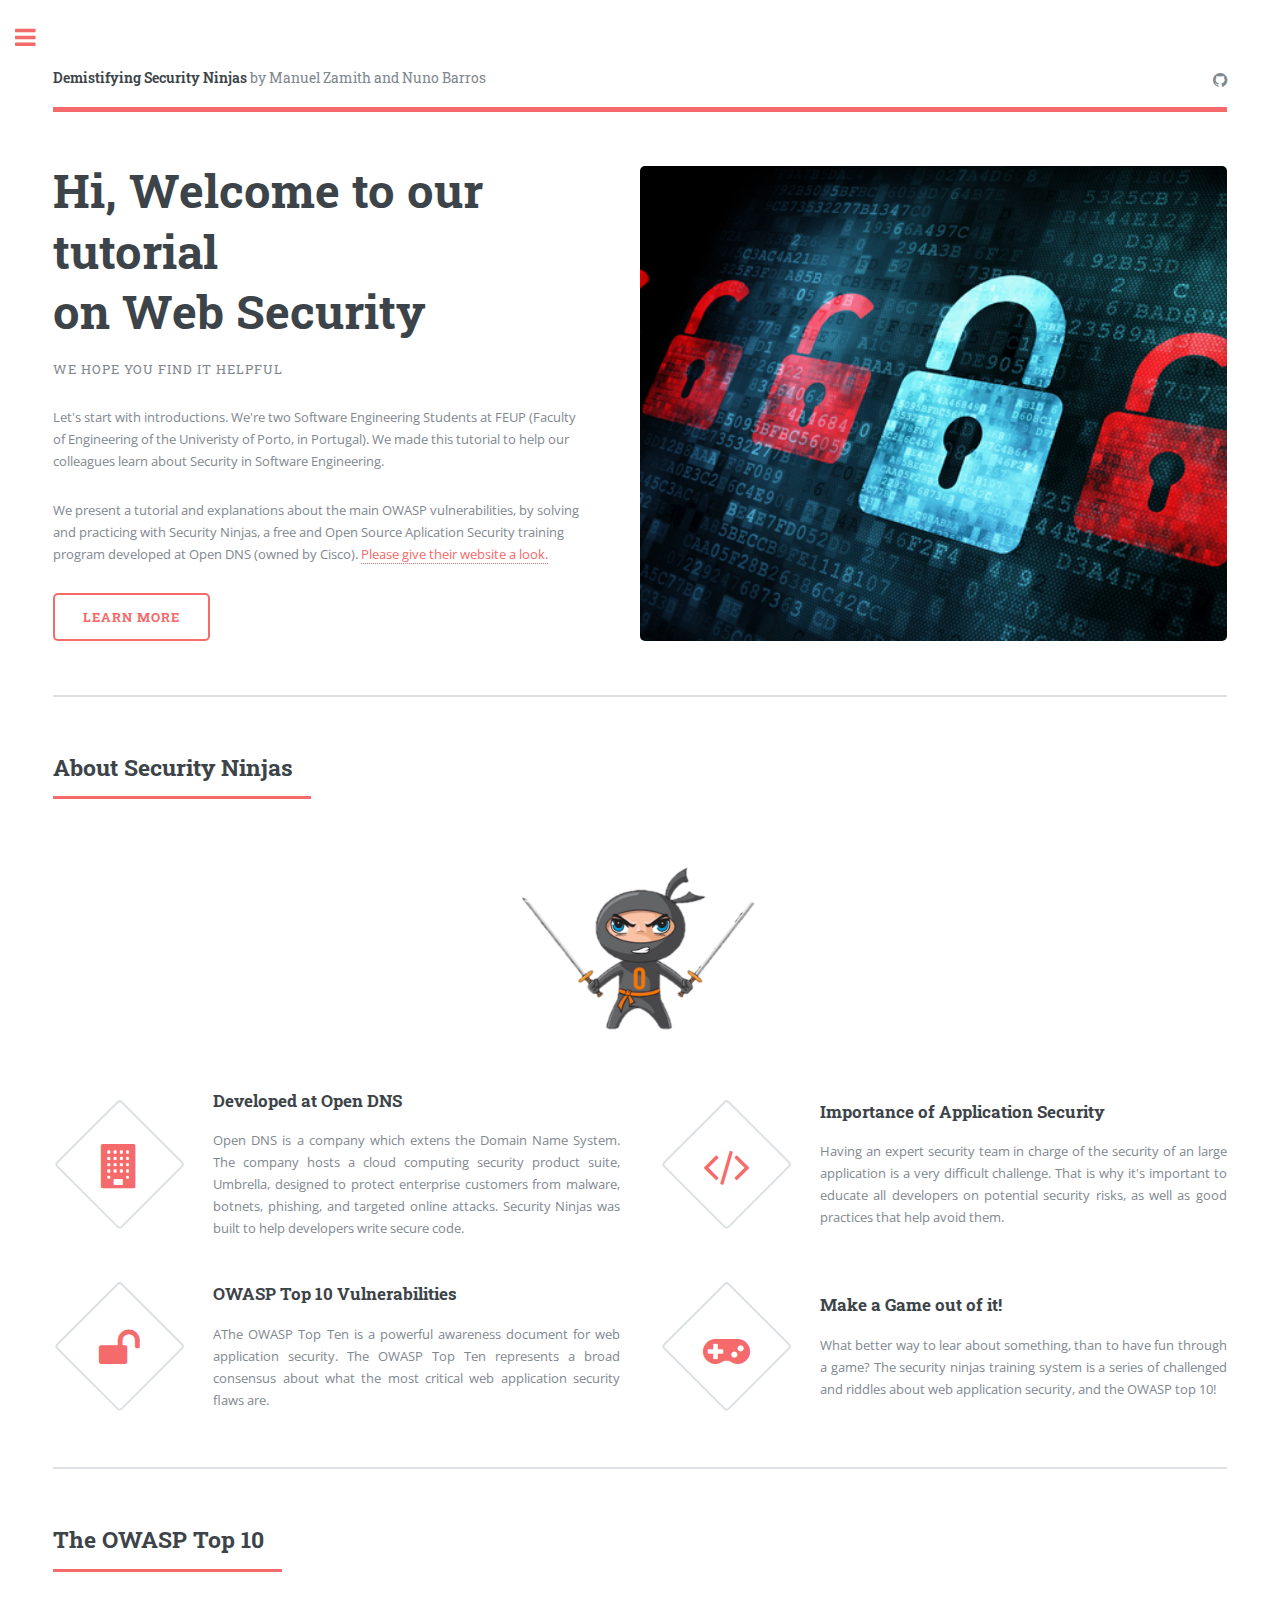
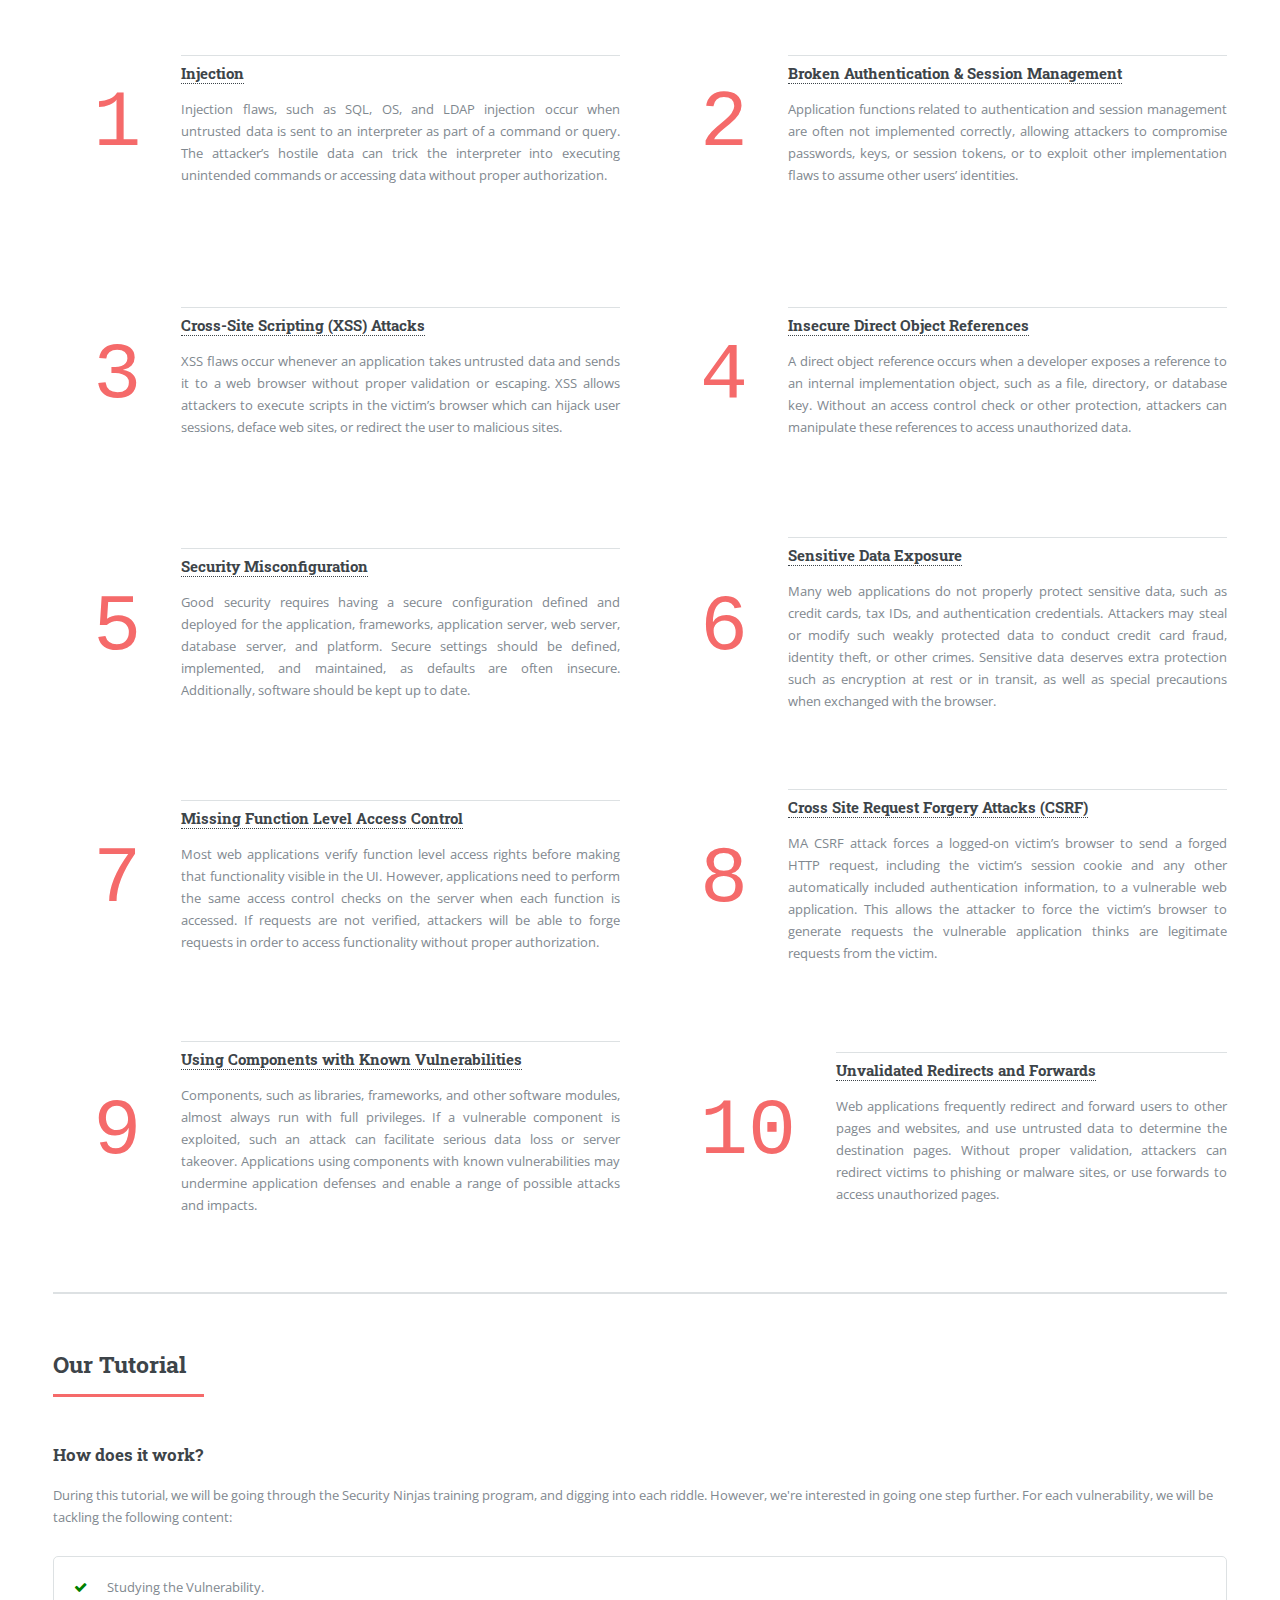
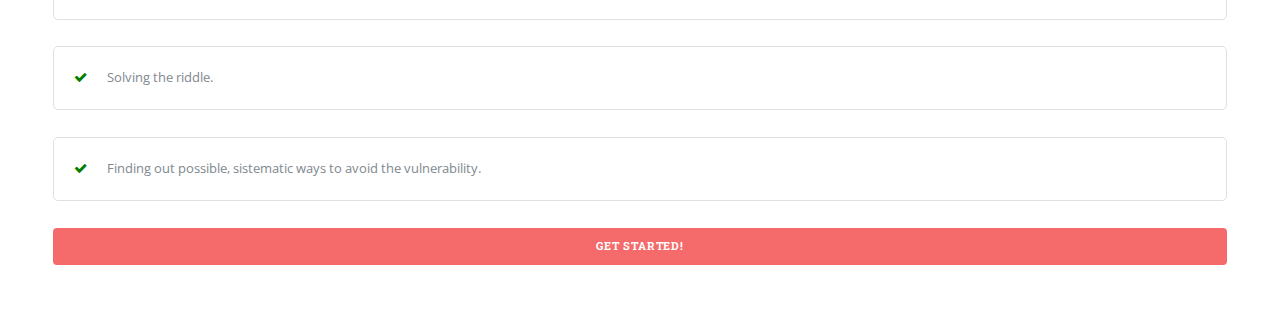
<file: index.html>
<!DOCTYPE HTML>
<!--
	Editorial by HTML5 UP
	html5up.net | @ajlkn
	Free for personal and commercial use under the CCA 3.0 license (html5up.net/license)
-->
<html>
	<head>
		<title>Demistifying Security Ninjas</title>
		<meta charset="utf-8" />
		<meta name="viewport" content="width=device-width, initial-scale=1, user-scalable=no" />
		<!--[if lte IE 8]><script src="assets/js/ie/html5shiv.js"></script><![endif]-->
		<link rel="stylesheet" href="assets/css/main.css" />
		<!--[if lte IE 9]><link rel="stylesheet" href="assets/css/ie9.css" /><![endif]-->
		<!--[if lte IE 8]><link rel="stylesheet" href="assets/css/ie8.css" /><![endif]-->
	</head>
	<body>

		<!-- Wrapper -->
			<div id="wrapper">

				<!-- Main -->
					<div id="main">
						<div class="inner">

							<!-- Header -->
								<header id="header">
									<a href="index.html" class="logo"><strong>Demistifying Security Ninjas</strong> by Manuel Zamith and Nuno Barros</a>
									<ul class="icons">
										<li><a href="https://github.com/mzamith/security-ninjas" class="icon fa-github"><span class="label">Hithub</span></a></li>
									</ul>
								</header>

							<!-- Banner -->
								<section id="banner">
									<div class="content">
										<header>
											<h1>Hi, Welcome to our tutorial<br />
											on Web Security</h1>
											<p>We hope you find it helpful</p>
										</header>
										<p>Let's start with introductions. We're two Software Engineering Students at FEUP (Faculty of Engineering of the Univeristy of Porto, in Portugal). We made this tutorial to help our colleagues learn about Security in Software Engineering.</p>
										<p>We present a tutorial and explanations about the main OWASP vulnerabilities, by solving and practicing with Security Ninjas, a free and Open Source Aplication Security training program developed at Open DNS (owned by Cisco). <a href="https://umbrella.cisco.com/blog/2015/03/16/security-ninjas-an-open-source-application-security-training-program/">Please give their website a look.</a></p>
										<ul class="actions">
											<li><a href="#more" class="button big">Learn More</a></li>
										</ul>
									</div>
									<span class="image object">
										<img src="images/cyber-security.jpg" alt="" />
									</span>
								</section>

							<!-- Section -->
								<section id="more">
									<header class="major">
										<h2>About Security Ninjas</h2>
									</header>

									<div id="banner" style="padding: 0; margin:0;">
										<span class="image object" style="margin: 0 auto;">
											<img src="images/security-ninjas.png" alt="" />
										</span>
									</div>

									<div class="features" style="padding-top: 2em">
										<article>
											<span class="icon fa-building"></span>
											<div class="content">
												<h3>Developed at Open DNS</h3>
												<p style="text-align: justify;">Open DNS is a company which extens the Domain Name System. The company hosts a cloud computing security product suite, Umbrella, designed to protect enterprise customers from malware, botnets, phishing, and targeted online attacks. Security Ninjas was built to help developers write secure code.</p>
											</div>
										</article>
										<article>
											<span class="icon fa-code"></span>
											<div class="content">
												<h3>Importance of Application Security</h3>
												<p style="text-align: justify;">Having an expert security team in charge of the security of an large application is a very difficult challenge. That is why it's important to educate all developers on potential security risks, as well as good practices that help avoid them.</p>
											</div>
										</article>
										<article>
											<span class="icon fa-unlock"></span>
											<div class="content">
												<h3>OWASP Top 10 Vulnerabilities</h3>
												<p style="text-align: justify;">AThe OWASP Top Ten is a powerful awareness document for web application security. The OWASP Top Ten represents a broad consensus about what the most critical web application security flaws are.</p>
											</div>
										</article>
										<article>
											<span class="icon fa-gamepad"></span>
											<div class="content">
												<h3>Make a Game out of it!</h3>
												<p style="text-align: justify;">What better way to lear about something, than to have fun through a game? The security ninjas training system is a series of challenged and riddles about web application security, and the OWASP top 10!</p>
											</div>
										</article>
									</div>
								</section>

							<!-- Section -->
								<section>
									<header class="major">
										<h2>The OWASP Top 10</h2>
									</header>
									<ul class="alt features">
										<article>
											<span class="owasp">1</span>
											<li class="content">
												<h4><a href="https://www.owasp.org/index.php/Top_10_2013-A1-Injection">Injection</a></h4>
												<p style="text-align: justify;">Injection flaws, such as SQL, OS, and LDAP injection occur when untrusted data is sent to an interpreter as part of a command or query. The attacker’s hostile data can trick the interpreter into executing unintended commands or accessing data without proper authorization.</p>
											</li>
										</article>
										<article>
											<span class="owasp">2</span>
											<li class="content">
												<h4><a href="https://www.owasp.org/index.php/Top_10_2013-A2-Broken_Authentication_and_Session_Management">Broken Authentication & Session Management</a></h4>
												<p style="text-align: justify;">Application functions related to authentication and session management are often not implemented correctly, allowing attackers to compromise passwords, keys, or session tokens, or to exploit other implementation flaws to assume other users’ identities.</p>
											</li>
										</article>
										<article>
											<span class="owasp">3</span>
											<li class="content">
												<h4><a href="https://www.owasp.org/index.php/Top_10_2013-A3-Cross-Site_Scripting_(XSS)">Cross-Site Scripting (XSS) Attacks</a></h4>
												<p style="text-align: justify;">XSS flaws occur whenever an application takes untrusted data and sends it to a web browser without proper validation or escaping. XSS allows attackers to execute scripts in the victim’s browser which can hijack user sessions, deface web sites, or redirect the user to malicious sites.</p>
											</li>
										</article>
										<article>
											<span class="owasp">4</span>
											<li class="content">
												<h4><a href="https://www.owasp.org/index.php/Top_10_2013-A4-Insecure_Direct_Object_References">Insecure Direct Object References</a></h4>
												<p style="text-align: justify;">A direct object reference occurs when a developer exposes a reference to an internal implementation object, such as a file, directory, or database key. Without an access control check or other protection, attackers can manipulate these references to access unauthorized data.</p>
											</li>
										</article>
										<article>
											<span class="owasp">5</span>
											<li class="content">
												<h4><a href="https://www.owasp.org/index.php/Top_10_2013-A5-Security_Misconfiguration">Security Misconfiguration</a></h4>
												<p style="text-align: justify;">Good security requires having a secure configuration defined and deployed for the application, frameworks, application server, web server, database server, and platform. Secure settings should be defined, implemented, and maintained, as defaults are often insecure. Additionally, software should be kept up to date.</p>
											</li>
										</article>
										<article>
											<span class="owasp">6</span>
											<li class="content">
												<h4><a href="https://www.owasp.org/index.php/Top_10_2013-A6-Sensitive_Data_Exposure">Sensitive Data Exposure</a></h4>
												<p style="text-align: justify;">Many web applications do not properly protect sensitive data, such as credit cards, tax IDs, and authentication credentials. Attackers may steal or modify such weakly protected data to conduct credit card fraud, identity theft, or other crimes. Sensitive data deserves extra protection such as encryption at rest or in transit, as well as special precautions when exchanged with the browser.</p>
											</li>
										</article>
										<article>
											<span class="owasp">7</span>
											<li class="content">
												<h4><a href="https://www.owasp.org/index.php/Top_10_2013-A7-Missing_Function_Level_Access_Control">Missing Function Level Access Control</a></h4>
												<p style="text-align: justify;">Most web applications verify function level access rights before making that functionality visible in the UI. However, applications need to perform the same access control checks on the server when each function is accessed. If requests are not verified, attackers will be able to forge requests in order to access functionality without proper authorization.</p>
											</li>
										</article>
										<article>
											<span class="owasp">8</span>
											<li class="content">
												<h4><a href="https://www.owasp.org/index.php/Top_10_2013-A8-Cross-Site_Request_Forgery_(CSRF)">Cross Site Request Forgery Attacks (CSRF)</a></h4>
												<p style="text-align: justify;">MA CSRF attack forces a logged-on victim’s browser to send a forged HTTP request, including the victim’s session cookie and any other automatically included authentication information, to a vulnerable web application. This allows the attacker to force the victim’s browser to generate requests the vulnerable application thinks are legitimate requests from the victim.</p>
											</li>
										</article>
										<article>
											<span class="owasp">9</span>
											<li class="content">
												<h4><a href="https://www.owasp.org/index.php/Top_10_2013-A9-Using_Components_with_Known_Vulnerabilities">Using Components with Known Vulnerabilities</a></h4>
												<p style="text-align: justify;">Components, such as libraries, frameworks, and other software modules, almost always run with full privileges. If a vulnerable component is exploited, such an attack can facilitate serious data loss or server takeover. Applications using components with known vulnerabilities may undermine application defenses and enable a range of possible attacks and impacts.</p>
											</li>
										</article>
										<article>
											<span class="owasp">10</span>
											<li class="content">
												<h4><a href="https://www.owasp.org/index.php/Top_10_2013-A10-Unvalidated_Redirects_and_Forwards">Unvalidated Redirects and Forwards</a></h4>
												<p style="text-align: justify;">Web applications frequently redirect and forward users to other pages and websites, and use untrusted data to determine the destination pages. Without proper validation, attackers can redirect victims to phishing or malware sites, or use forwards to access unauthorized pages.</p>
											</li>
										</article>
									</ul>
								</section>
								<section>
																	
									<header class="major">
										<h2>Our Tutorial</h2>
									</header>
									<h3>How does it work?</h3>
									<p>During this tutorial, we will be going through the Security Ninjas training program, and digging into each riddle. However, we're interested in going one step further. For each vulnerability, we will be tackling the following content:</p>
									<div class="box">
										<p><span class="icon fa-check" style="padding-right:20px; color:green"></span>Studying the Vulnerability.</p>
									</div>
									<div class="box">
										<p><span class="icon fa-check" style="padding-right:20px; color:green"></span>Solving the riddle.</p>
									</div>
									<div class="box">
										<p><span class="icon fa-check" style="padding-right:20px; color:green"></span>Finding out possible, sistematic ways to avoid the vulnerability.</p>
									</div>
									<ul class="actions fit">
											<li><a href="setup.html" class="button special fit">Get Started!</a></li>
									</ul>
								</section>
								

						</div>
					</div>

				<!-- Sidebar -->
					<div id="sidebar">
						<div class="inner">

							<!-- Menu -->
								<nav id="menu">
									<header class="major">
										<h2>Menu</h2>
									</header>
									<ul>
										<li><a href="index.html">Homepage</a></li>
										<li><a href="setup.html">Set up</a></li>
										<li>
											<span class="opener">Game On!</span>
											<ul>
												<li><a href="1.html">Injection</a></li>
												<li><a href="2.html">Broken Authentication and Session Management</a></li>
												<li><a href="3.html">Cross-Site Scripting (XSS)</a></li>
												<li><a href="4.html">Insecure Direct Object References</a></li>
												<li><a href="5.html">Security Misconfiguration</a></li>
												<li><a href="6.html">Sensitive Data Exposure</a></li>
												<li><a href="7.html">Missing Function Level Access Control</a></li>
												<li><a href="8.html">Cross-Site Request Forgery (CSRF)</a></li>
												<li><a href="9.html">Using Components with Known Vulnerabilities</a></li>
												<li><a href="10.html">Unvalidated Redirects and Forwards</a></li>
											</ul>
										</li>
									</ul>
								</nav>

							<!-- Section -->

								<section>
									<div class="mini-posts">
										<article>
											<a class="image"><img src="images/feup.jpg" alt="" /></a>
										</article>
								</section>

							<!-- Section -->
								<section>
									<header class="major">
										<h2>Find us on Github!</h2>
									</header>
									<p>We're two Sourcerer wannabees with a serious passion for Software Engineering. We hope to have helped you in any way.</p>
									<ul class="contact">
										<li class="fa-github"><a href="https://github.com/mzamith">Manuel Zamith</a></li>
										<li class="fa-github"><a href="https://github.com/ngmatos">Nuno Matos</a></li>
									</ul>
								</section>

							<!-- Footer -->
								<footer id="footer">
									<p class="copyright">Made with <span class="icon fa-heartbeat" style="color: red"></span>  @FEUP.</p>
								</footer>

						</div>					
					</div>
			</div>

		<!-- Scripts -->
			<script src="assets/js/jquery.min.js"></script>
			<script src="assets/js/skel.min.js"></script>
			<script src="assets/js/util.js"></script>
			<!--[if lte IE 8]><script src="assets/js/ie/respond.min.js"></script><![endif]-->
			<script src="assets/js/main.js"></script>

	</body>
</html>
</file>
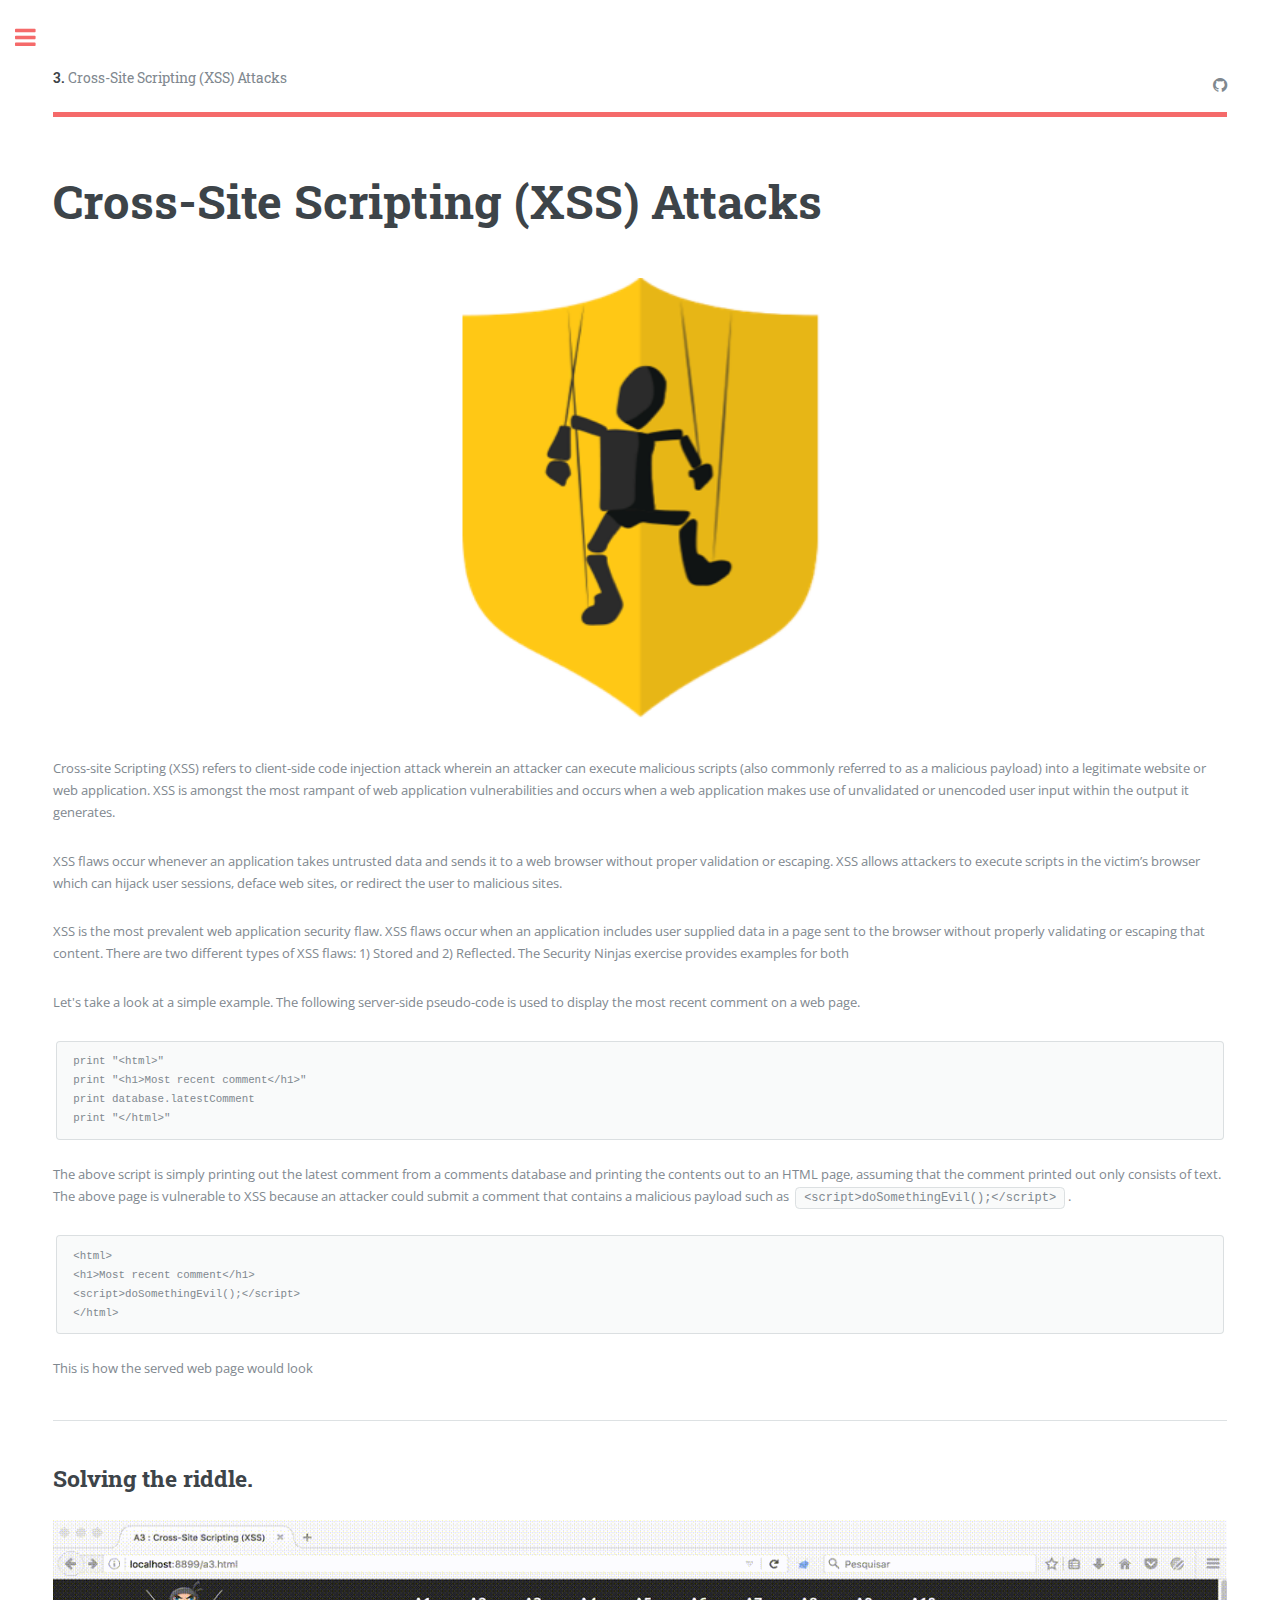
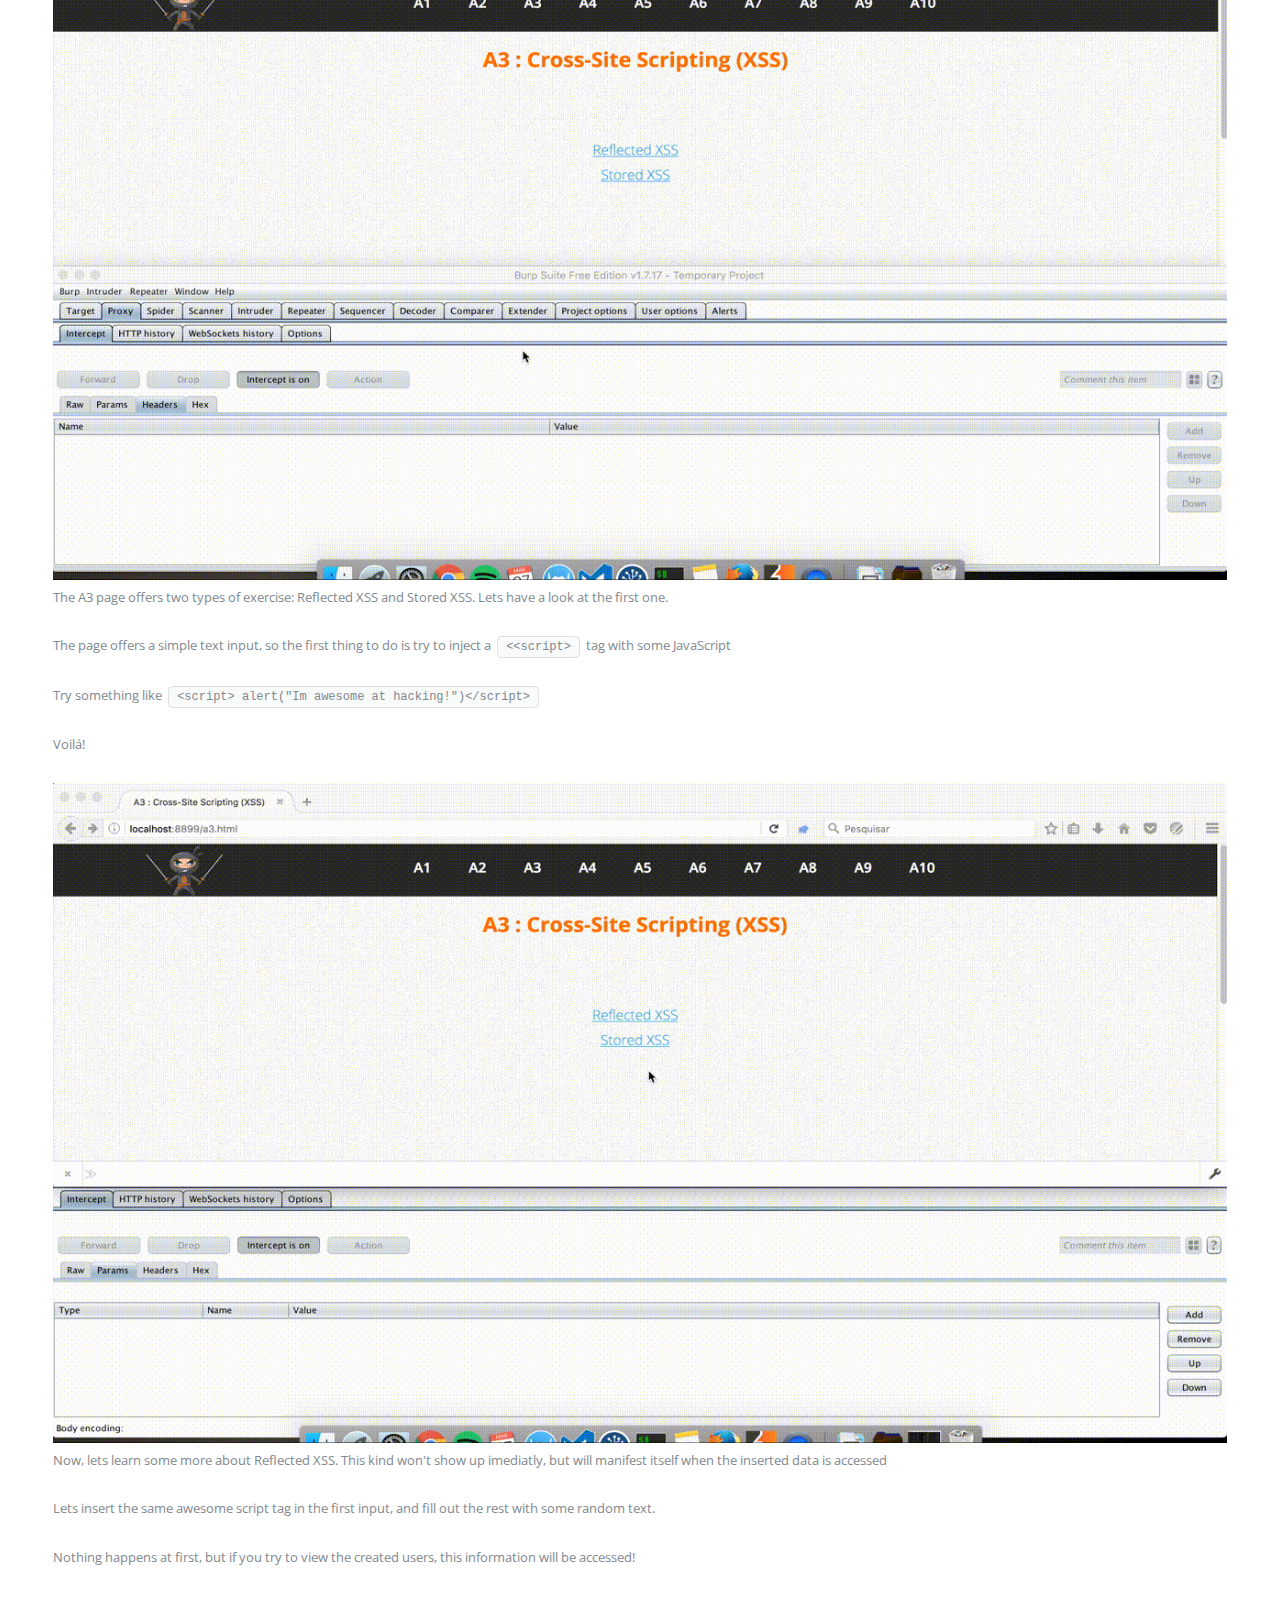
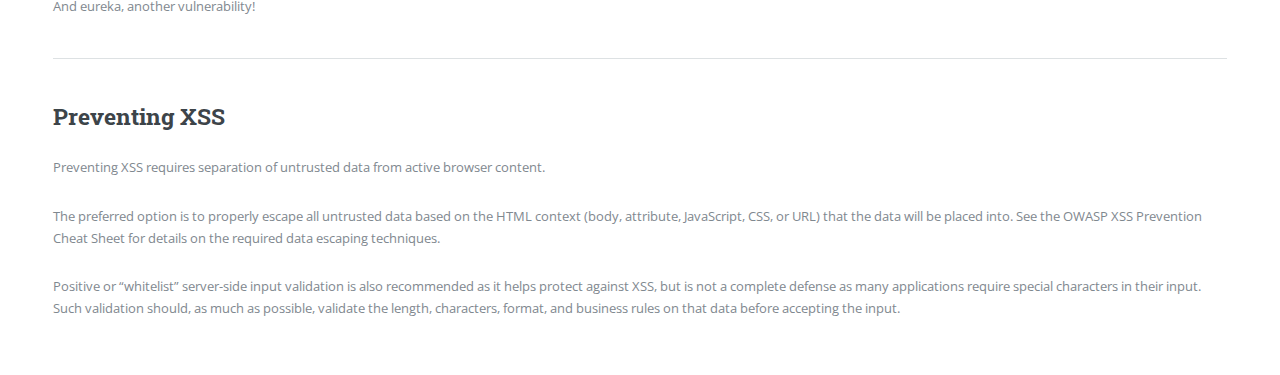
<file: 3.html>
<!DOCTYPE HTML>
<!--
	Editorial by HTML5 UP
	html5up.net | @ajlkn
	Free for personal and commercial use under the CCA 3.0 license (html5up.net/license)
-->
<html>
	<head>
		<title>Cross-Site Scripting (XSS)</title>
		<meta charset="utf-8" />
		<meta name="viewport" content="width=device-width, initial-scale=1, user-scalable=no" />
		<!--[if lte IE 8]><script src="assets/js/ie/html5shiv.js"></script><![endif]-->
		<link rel="stylesheet" href="assets/css/main.css" />
		<link rel="stylesheet" href="assets/css/styles.css" />
		<!--[if lte IE 9]><link rel="stylesheet" href="assets/css/ie9.css" /><![endif]-->
		<!--[if lte IE 8]><link rel="stylesheet" href="assets/css/ie8.css" /><![endif]-->
	</head>
	<body>

		<!-- Wrapper -->
			<div id="wrapper">

				<!-- Main -->
					<div id="main">
						<div class="inner">

							<!-- Header -->
								<header id="header">
									<a class="logo"><strong>3.</strong> Cross-Site Scripting (XSS) Attacks</a>
									<ul class="icons">
										<li><a href="https://github.com/mzamith/security-ninjas" class="icon fa-github"><span class="label">Hithub</span></a></li>
									</ul>
								</header>

							<!-- Content -->
								<section>
									<header class="main">
										<h1>Cross-Site Scripting (XSS) Attacks</h1>
									</header>

									<span class="image main"><img src="images/3-big.png" alt="" /></span>
									<p>Cross-site Scripting (XSS) refers to client-side code injection attack wherein an attacker can execute malicious scripts (also commonly referred to as a malicious payload) into a legitimate website or web application. XSS is amongst the most rampant of web application vulnerabilities and occurs when a web application makes use of unvalidated or unencoded user input within the output it generates.</p>
									<p>XSS flaws occur whenever an application takes untrusted data and sends it to a web browser without proper validation or escaping. XSS allows attackers to execute scripts in the victim’s browser which can hijack user sessions, deface web sites, or redirect the user to malicious sites.</p>
									<p>XSS is the most prevalent web application security flaw. XSS flaws occur when an application includes user supplied data in a page sent to the browser without properly validating or escaping that content. There are two different types of XSS flaws: 1) Stored and 2) Reflected. The Security Ninjas exercise provides examples for both</p>
									<p>Let's take a look at a simple example. The following server-side pseudo-code is used to display the most recent comment on a web page.</p>
<pre><code>print "&lt;html>" 
print "&lt;h1>Most recent comment&lt;/h1>" 
print database.latestComment 
print "&lt;/html>"
</code></pre>
<p>The above script is simply printing out the latest comment from a comments database and printing the contents out to an HTML page, assuming that the comment printed out only consists of text. The above page is vulnerable to XSS because an attacker could submit a comment that contains a malicious payload such as <code>&lt;script>doSomethingEvil();&lt;/script></code>.</p>
<pre><code>&lt;html>
&lt;h1>Most recent comment&lt;/h1>
&lt;script>doSomethingEvil();&lt;/script>
&lt;/html>
</code></pre>
<p>This is how the served web page would look</p>

									<hr class="major" />

									<h2>Solving the riddle.</h2>
									<img src="gifs/xss.gif" alt="Broken Authentication &amp; Session Management Resolution">
									<p>The A3 page offers two types of exercise: Reflected XSS and Stored XSS. Lets have a look at the first one.</p>
									<p>The page offers a simple text input, so the first thing to do is try to inject a <code><&lt;script></code> tag with some JavaScript</p>
									<p>Try something like <code>&lt;script> alert("Im awesome at hacking!")&lt;/script></code></p>
									<p>Voilá!</p>


									<img src="gifs/xss2.gif" alt="Broken Authentication &amp; Session Management Resolution">

									<p>Now, lets learn some more about Reflected XSS. This kind won't show up imediatly, but will manifest itself when the inserted data is accessed</p>
									<p>Lets insert the same awesome script tag in the first input, and fill out the rest with some random text.</p>
									<p>Nothing happens at first, but if you try to view the created users, this information will be accessed!</p>
									<p>And eureka, another vulnerability!</p>
									<hr class="major" />

									<h2>Preventing XSS</h2>
									<p>Preventing XSS requires separation of untrusted data from active browser content.</p>
									<p>The preferred option is to properly escape all untrusted data based on the HTML context (body, attribute, JavaScript, CSS, or URL) that the data will be placed into. See the OWASP XSS Prevention Cheat Sheet for details on the required data escaping techniques.</p>
									<p>Positive or “whitelist” server-side input validation is also recommended as it helps protect against XSS, but is not a complete defense as many applications require special characters in their input. Such validation should, as much as possible, validate the length, characters, format, and business rules on that data before accepting the input.</p>
								
								</section>

						</div>
					</div>

				<!-- Sidebar -->
					<div id="sidebar">
						<div class="inner">

							<!-- Menu -->
								<nav id="menu">
									<header class="major">
										<h2>Menu</h2>
									</header>
									<ul>
										<li><a href="index.html">Homepage</a></li>
										<li><a href="setup.html">Set up</a></li>
										<li>
											<span class="opener">Game On!</span>
											<ul>
												<li><a href="1.html">Injection</a></li>
												<li><a href="2.html">Broken Authentication and Session Management</a></li>
												<li><a href="3.html">Cross-Site Scripting (XSS)</a></li>
												<li><a href="4.html">Insecure Direct Object References</a></li>
												<li><a href="5.html">Security Misconfiguration</a></li>
												<li><a href="6.html">Sensitive Data Exposure</a></li>
												<li><a href="7.html">Missing Function Level Access Control</a></li>
												<li><a href="8.html">Cross-Site Request Forgery (CSRF)</a></li>
												<li><a href="9.html">Using Components with Known Vulnerabilities</a></li>
												<li><a href="10.html">Unvalidated Redirects and Forwards</a></li>
											</ul>
										</li>
									</ul>
								</nav>

							<!-- Section -->

								<section>
									<div class="mini-posts">
										<article>
											<a class="image"><img src="images/feup.jpg" alt="" /></a>
										</article>
								</section>

							<!-- Section -->
								<section>
									<header class="major">
										<h2>Find us on Github!</h2>
									</header>
									<p>We're two Sourcerer wannabees with a serious passion for Software Engineering. We hope to have helped you in any way.</p>
									<ul class="contact">
										<li class="fa-github"><a href="https://github.com/mzamith">Manuel Zamith</a></li>
										<li class="fa-github"><a href="https://github.com/ngmatos">Nuno Matos</a></li>
									</ul>
								</section>

							<!-- Footer -->
								<footer id="footer">
									<p class="copyright">Made with <span class="icon fa-heartbeat" style="color: red"></span>  @FEUP.</p>
								</footer>

						</div>					
					</div>

			</div>

		<!-- Scripts -->
			<script src="assets/js/jquery.min.js"></script>
			<script src="assets/js/skel.min.js"></script>
			<script src="assets/js/util.js"></script>
			<!--[if lte IE 8]><script src="assets/js/ie/respond.min.js"></script><![endif]-->
			<script src="assets/js/main.js"></script>

	</body>
</html>
</file>
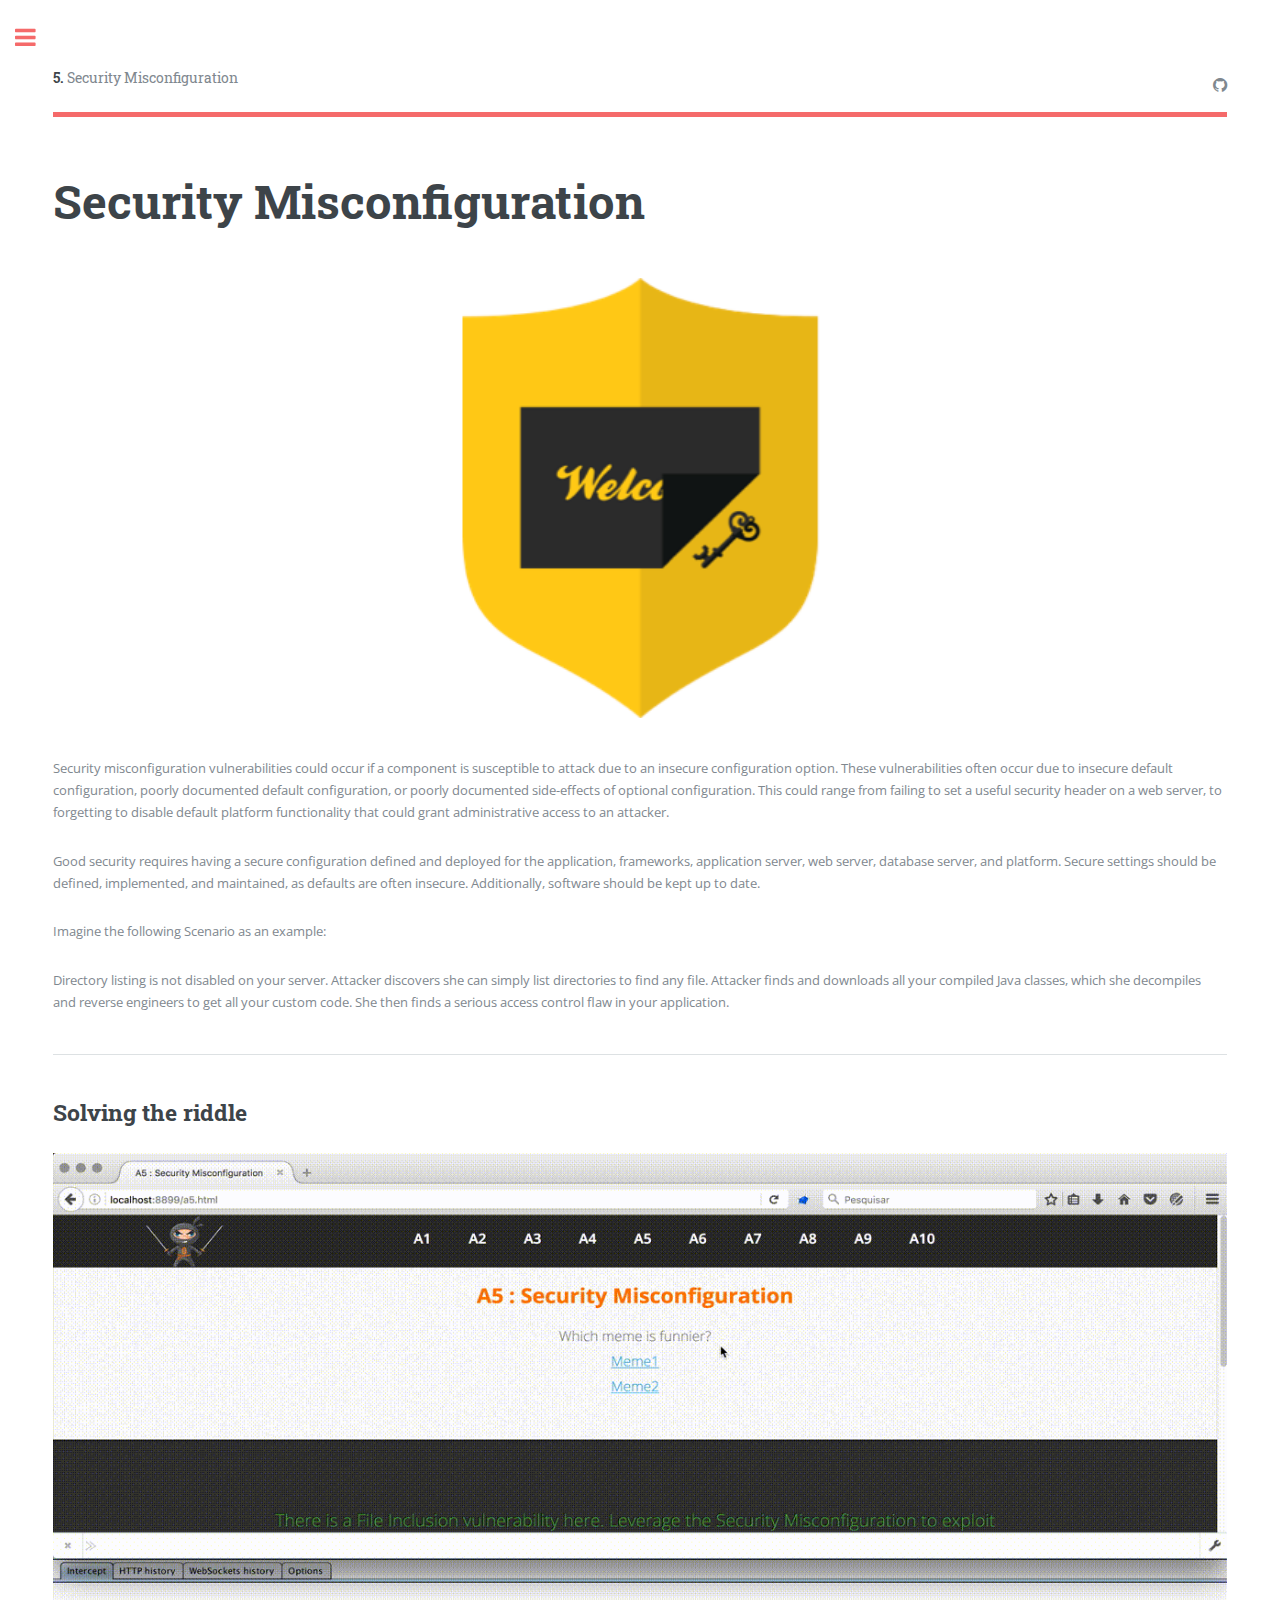
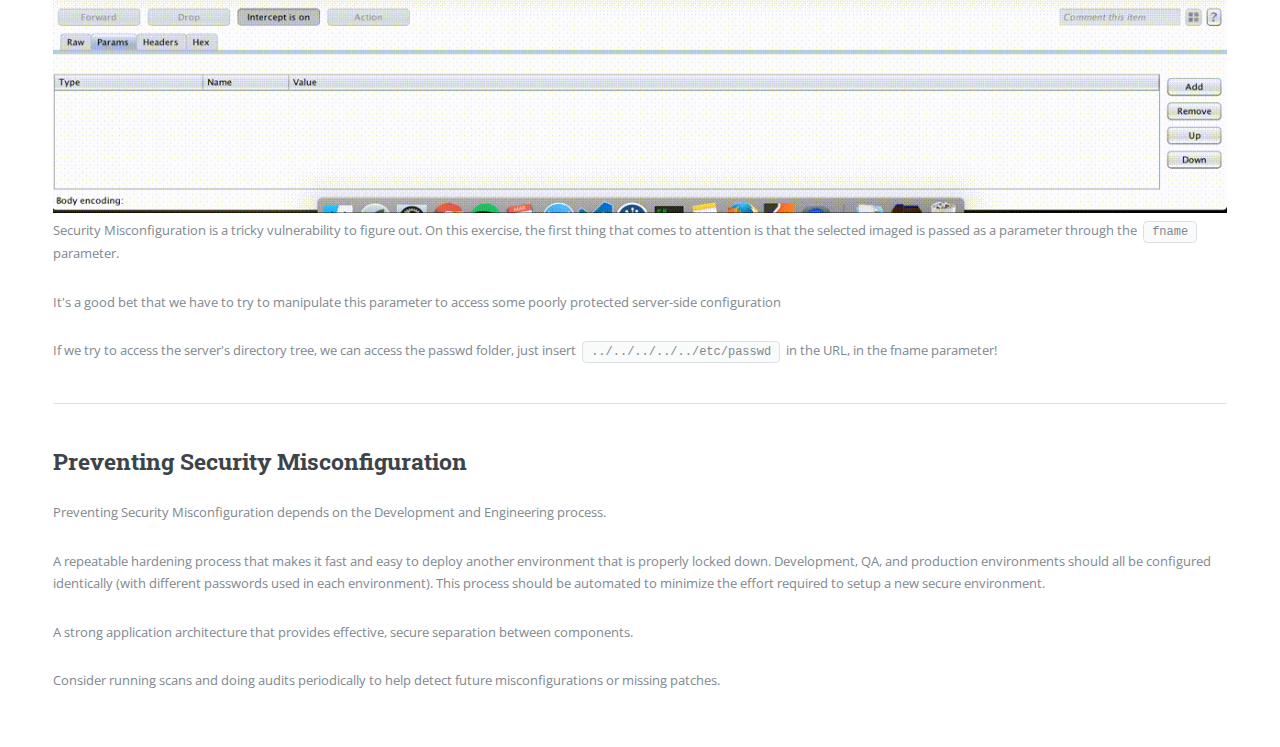
<file: 5.html>
<!DOCTYPE HTML>
<!--
	Editorial by HTML5 UP
	html5up.net | @ajlkn
	Free for personal and commercial use under the CCA 3.0 license (html5up.net/license)
-->
<html>
	<head>
		<title>Security Misconfiguration</title>
		<meta charset="utf-8" />
		<meta name="viewport" content="width=device-width, initial-scale=1, user-scalable=no" />
		<!--[if lte IE 8]><script src="assets/js/ie/html5shiv.js"></script><![endif]-->
		<link rel="stylesheet" href="assets/css/main.css" />
		<link rel="stylesheet" href="assets/css/styles.css" />
		<!--[if lte IE 9]><link rel="stylesheet" href="assets/css/ie9.css" /><![endif]-->
		<!--[if lte IE 8]><link rel="stylesheet" href="assets/css/ie8.css" /><![endif]-->
	</head>
	<body>

		<!-- Wrapper -->
			<div id="wrapper">

				<!-- Main -->
					<div id="main">
						<div class="inner">

							<!-- Header -->
								<header id="header">
									<a class="logo"><strong>5.</strong> Security Misconfiguration</a>
									<ul class="icons">
										<li><a href="https://github.com/mzamith/security-ninjas" class="icon fa-github"><span class="label">Hithub</span></a></li>
									</ul>
								</header>

							<!-- Content -->
								<section>
									<header class="main">
										<h1>Security Misconfiguration</h1>
									</header>

									<span class="image main"><img src="images/5-big.png" alt="" /></span>

									<p>Security misconfiguration vulnerabilities could occur if a component is susceptible to attack due to an insecure configuration option. These vulnerabilities often occur due to insecure default configuration, poorly documented default configuration, or poorly documented side-effects of optional configuration. This could range from failing to set a useful security header on a web server, to forgetting to disable default platform functionality that could grant administrative access to an attacker.</p>
									<p>Good security requires having a secure configuration defined and deployed for the application, frameworks, application server, web server, database server, and platform. Secure settings should be defined, implemented, and maintained, as defaults are often insecure. Additionally, software should be kept up to date.</p>
									<p>Imagine the following Scenario as an example:</p>
									<p>Directory listing is not disabled on your server. Attacker discovers she can simply list directories to find any file. Attacker finds and downloads all your compiled Java classes, which she decompiles and reverse engineers to get all your custom code. She then finds a serious access control flaw in your application.</p>
								
									<hr class="major" />

									<h2>Solving the riddle</h2>
									<img src="gifs/security.gif" alt="Broken Authentication &amp; Session Management Resolution">
									
									<p>Security Misconfiguration is a tricky vulnerability to figure out. On this exercise, the first thing that comes to attention is that the selected imaged is passed as a parameter through the <code>fname</code> parameter. </p>
									<p>It's a good bet that we have to try to manipulate this parameter to access some poorly protected server-side configuration</p>
									<p>If we try to access the server's directory tree, we can access the passwd folder, just insert <code>../../../../../etc/passwd</code> in the URL, in the fname parameter!</p>

									<hr class="major" />

									<h2>Preventing Security Misconfiguration</h2>

									<p>Preventing Security Misconfiguration depends on the Development and Engineering process.</p>
									<p>A repeatable hardening process that makes it fast and easy to deploy another environment that is properly locked down. Development, QA, and production environments should all be configured identically (with different passwords used in each environment). This process should be automated to minimize the effort required to setup a new secure environment.</p>
									<p>A strong application architecture that provides effective, secure separation between components.</p>
									<p>Consider running scans and doing audits periodically to help detect future misconfigurations or missing patches.</p>						
								</section>

						</div>
					</div>

				<!-- Sidebar -->
					<div id="sidebar">
						<div class="inner">

							<!-- Menu -->
								<nav id="menu">
									<header class="major">
										<h2>Menu</h2>
									</header>
									<ul>
										<li><a href="index.html">Homepage</a></li>
										<li><a href="setup.html">Set up</a></li>
										<li>
											<span class="opener">Game On!</span>
											<ul>
												<li><a href="1.html">Injection</a></li>
												<li><a href="2.html">Broken Authentication and Session Management</a></li>
												<li><a href="3.html">Cross-Site Scripting (XSS)</a></li>
												<li><a href="4.html">Insecure Direct Object References</a></li>
												<li><a href="5.html">Security Misconfiguration</a></li>
												<li><a href="6.html">Sensitive Data Exposure</a></li>
												<li><a href="7.html">Missing Function Level Access Control</a></li>
												<li><a href="8.html">Cross-Site Request Forgery (CSRF)</a></li>
												<li><a href="9.html">Using Components with Known Vulnerabilities</a></li>
												<li><a href="10.html">Unvalidated Redirects and Forwards</a></li>
											</ul>
										</li>
									</ul>
								</nav>

							<!-- Section -->

								<section>
									<div class="mini-posts">
										<article>
											<a class="image"><img src="images/feup.jpg" alt="" /></a>
										</article>
								</section>

							<!-- Section -->
								<section>
									<header class="major">
										<h2>Find us on Github!</h2>
									</header>
									<p>We're two Sourcerer wannabees with a serious passion for Software Engineering. We hope to have helped you in any way.</p>
									<ul class="contact">
										<li class="fa-github"><a href="https://github.com/mzamith">Manuel Zamith</a></li>
										<li class="fa-github"><a href="https://github.com/ngmatos">Nuno Matos</a></li>
									</ul>
								</section>

							<!-- Footer -->
								<footer id="footer">
									<p class="copyright">Made with <span class="icon fa-heartbeat" style="color: red"></span>  @FEUP.</p>
								</footer>

						</div>					
					</div>
			</div>

		<!-- Scripts -->
			<script src="assets/js/jquery.min.js"></script>
			<script src="assets/js/skel.min.js"></script>
			<script src="assets/js/util.js"></script>
			<!--[if lte IE 8]><script src="assets/js/ie/respond.min.js"></script><![endif]-->
			<script src="assets/js/main.js"></script>

	</body>
</html>
</file>
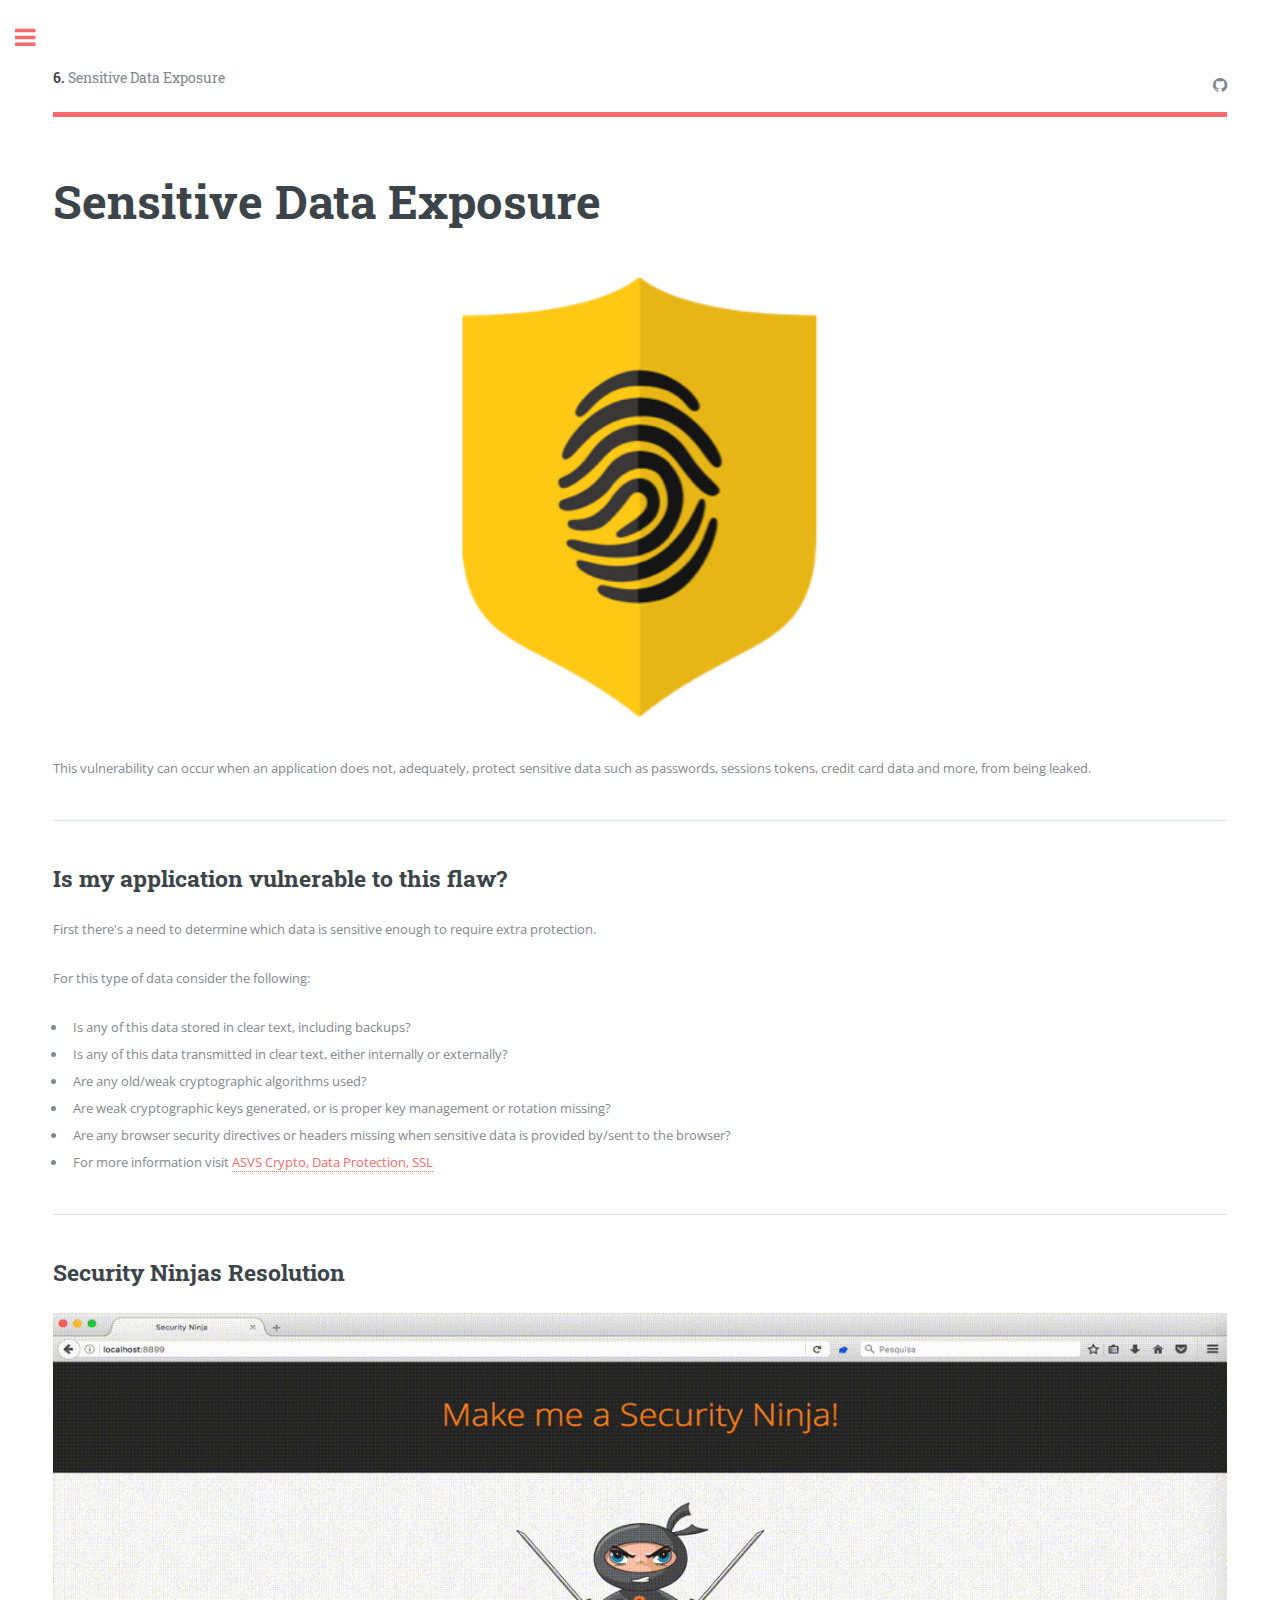
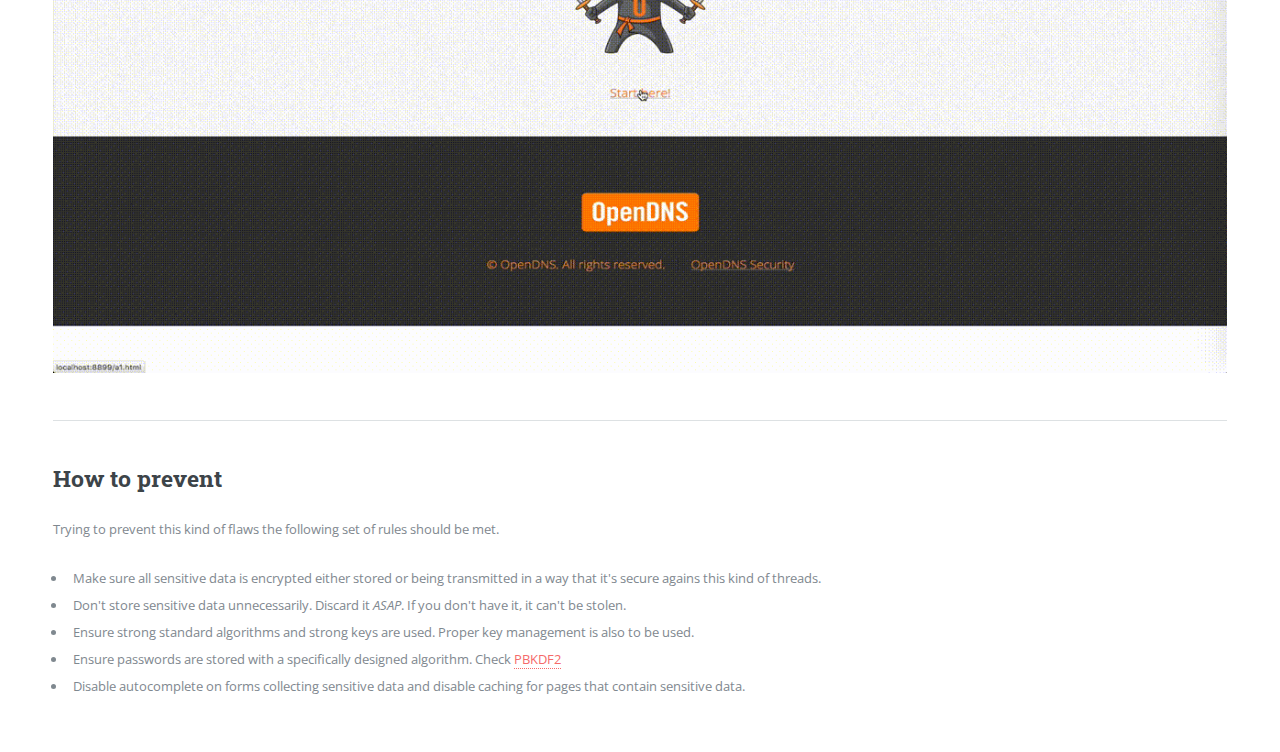
<file: 6.html>
<!DOCTYPE HTML>
<!--
	Editorial by HTML5 UP
	html5up.net | @ajlkn
	Free for personal and commercial use under the CCA 3.0 license (html5up.net/license)
-->
<html>
	<head>
		<title>Sensitive Data Exposure</title>
		<meta charset="utf-8" />
		<meta name="viewport" content="width=device-width, initial-scale=1, user-scalable=no" />
		<!--[if lte IE 8]><script src="assets/js/ie/html5shiv.js"></script><![endif]-->
		<link rel="stylesheet" href="assets/css/main.css" />
		<link rel="stylesheet" href="assets/css/styles.css">
		<!--[if lte IE 9]><link rel="stylesheet" href="assets/css/ie9.css" /><![endif]-->
		<!--[if lte IE 8]><link rel="stylesheet" href="assets/css/ie8.css" /><![endif]-->
	</head>
	<body>

		<!-- Wrapper -->
			<div id="wrapper">

				<!-- Main -->
					<div id="main">
						<div class="inner">

							<!-- Header -->
								<header id="header">
									<a class="logo"><strong>6.</strong> Sensitive Data Exposure</a>
									<ul class="icons">
										<li><a href="https://github.com/mzamith/security-ninjas" class="icon fa-github"><span class="label">Github</span></a></li>
									</ul>
								</header>

							<!-- Content -->
								<section>
									<header class="main">
										<h1>Sensitive Data Exposure</h1>
									</header>

									<span class="image main"><img src="images/6-big.png" alt="" /></span>

									<p>This vulnerability can occur when an application does not, adequately, protect sensitive data such as passwords, sessions tokens, credit card data and more, from being leaked.</p>

									<hr class="major" />

									<h2>Is my application vulnerable to this flaw?</h2>
									<p>First there's a need to determine which data is sensitive enough to require extra protection.</p>
									<p>For this type of data consider the following:</p>
									<ul>
										<li>Is any of this data stored in clear text, including backups?</li>
										<li>Is any of this data transmitted in clear text, either internally or externally?</li>
										<li>Are any old/weak cryptographic algorithms used?</li>
										<li>Are weak cryptographic keys generated, or is proper key management or rotation missing?</li>
										<li>Are any browser security directives or headers missing when sensitive data is provided by/sent to the browser?</li>
										<li>For more information visit <a href="http://www.owasp.org/index.php/ASVS" target="_blank">ASVS Crypto, Data Protection, SSL</a></li>
									</ul>

									<hr class="major" />

									<h2>Security Ninjas Resolution</h2>
									<img src="gifs/sensdata.gif" alt="">

									<hr class="major" />

									<h2>How to prevent</h2>
									<p>Trying to prevent this kind of flaws the following set of rules should be met.</p>
									<ul>	
										<li>Make sure all sensitive data is encrypted either stored or being transmitted in a way that it's secure agains this kind of threads.</li>
										<li>Don't store sensitive data unnecessarily. Discard it <i>ASAP</i>. If you don't have it, it can't be stolen.</li>
										<li>Ensure strong standard algorithms and strong keys are used. Proper key management is also to be used.</li>
										<li>Ensure passwords are stored with a specifically designed algorithm. Check <a href="http://en.wikipedia.org/wiki/PBKDF2" target="_blank">PBKDF2</a></li>
										<li>Disable autocomplete on forms collecting sensitive data and disable caching for pages that contain sensitive data.</li>
									</ul>

								</section>

						</div>
					</div>

				<!-- Sidebar -->
					<div id="sidebar">
						<div class="inner">


							<!-- Menu -->
								<nav id="menu">
									<header class="major">
										<h2>Menu</h2>
									</header>
									<ul>
										<li><a href="index.html">Homepage</a></li>
										<li><a href="setup.html">Set up</a></li>
										<li>
											<span class="opener">Game On!</span>
											<ul>
												<li><a href="1.html">Injection</a></li>
												<li><a href="2.html">Broken Authentication and Session Management</a></li>
												<li><a href="3.html">Cross-Site Scripting (XSS)</a></li>
												<li><a href="4.html">Insecure Direct Object References</a></li>
												<li><a href="5.html">Security Misconfiguration</a></li>
												<li><a href="6.html">Sensitive Data Exposure</a></li>
												<li><a href="7.html">Missing Function Level Access Control</a></li>
												<li><a href="8.html">Cross-Site Request Forgery (CSRF)</a></li>
												<li><a href="9.html">Using Components with Known Vulnerabilities</a></li>
												<li><a href="10.html">Unvalidated Redirects and Forwards</a></li>
											</ul>
										</li>
									</ul>
								</nav>

							<!-- Section -->

								<section>
									<div class="mini-posts">
										<article>
											<a class="image"><img src="images/feup.jpg" alt="" /></a>
										</article>
								</section>

							<!-- Section -->
								<section>
									<header class="major">
										<h2>Find us on Github!</h2>
									</header>
									<p>We're two Sourcerer wannabees with a serious passion for Software Engineering. We hope to have helped you in any way.</p>
									<ul class="contact">
										<li class="fa-github"><a href="https://github.com/mzamith">Manuel Zamith</a></li>
										<li class="fa-github"><a href="https://github.com/ngmatos">Nuno Matos</a></li>
									</ul>
								</section>

							<!-- Footer -->
								<footer id="footer">
									<p class="copyright">Made with <span class="icon fa-heartbeat" style="color: red"></span>  @FEUP.</p>
								</footer>

						</div>					
					</div>
			</div>

		<!-- Scripts -->
			<script src="assets/js/jquery.min.js"></script>
			<script src="assets/js/skel.min.js"></script>
			<script src="assets/js/util.js"></script>
			<!--[if lte IE 8]><script src="assets/js/ie/respond.min.js"></script><![endif]-->
			<script src="assets/js/main.js"></script>

	</body>
</html>
</file>
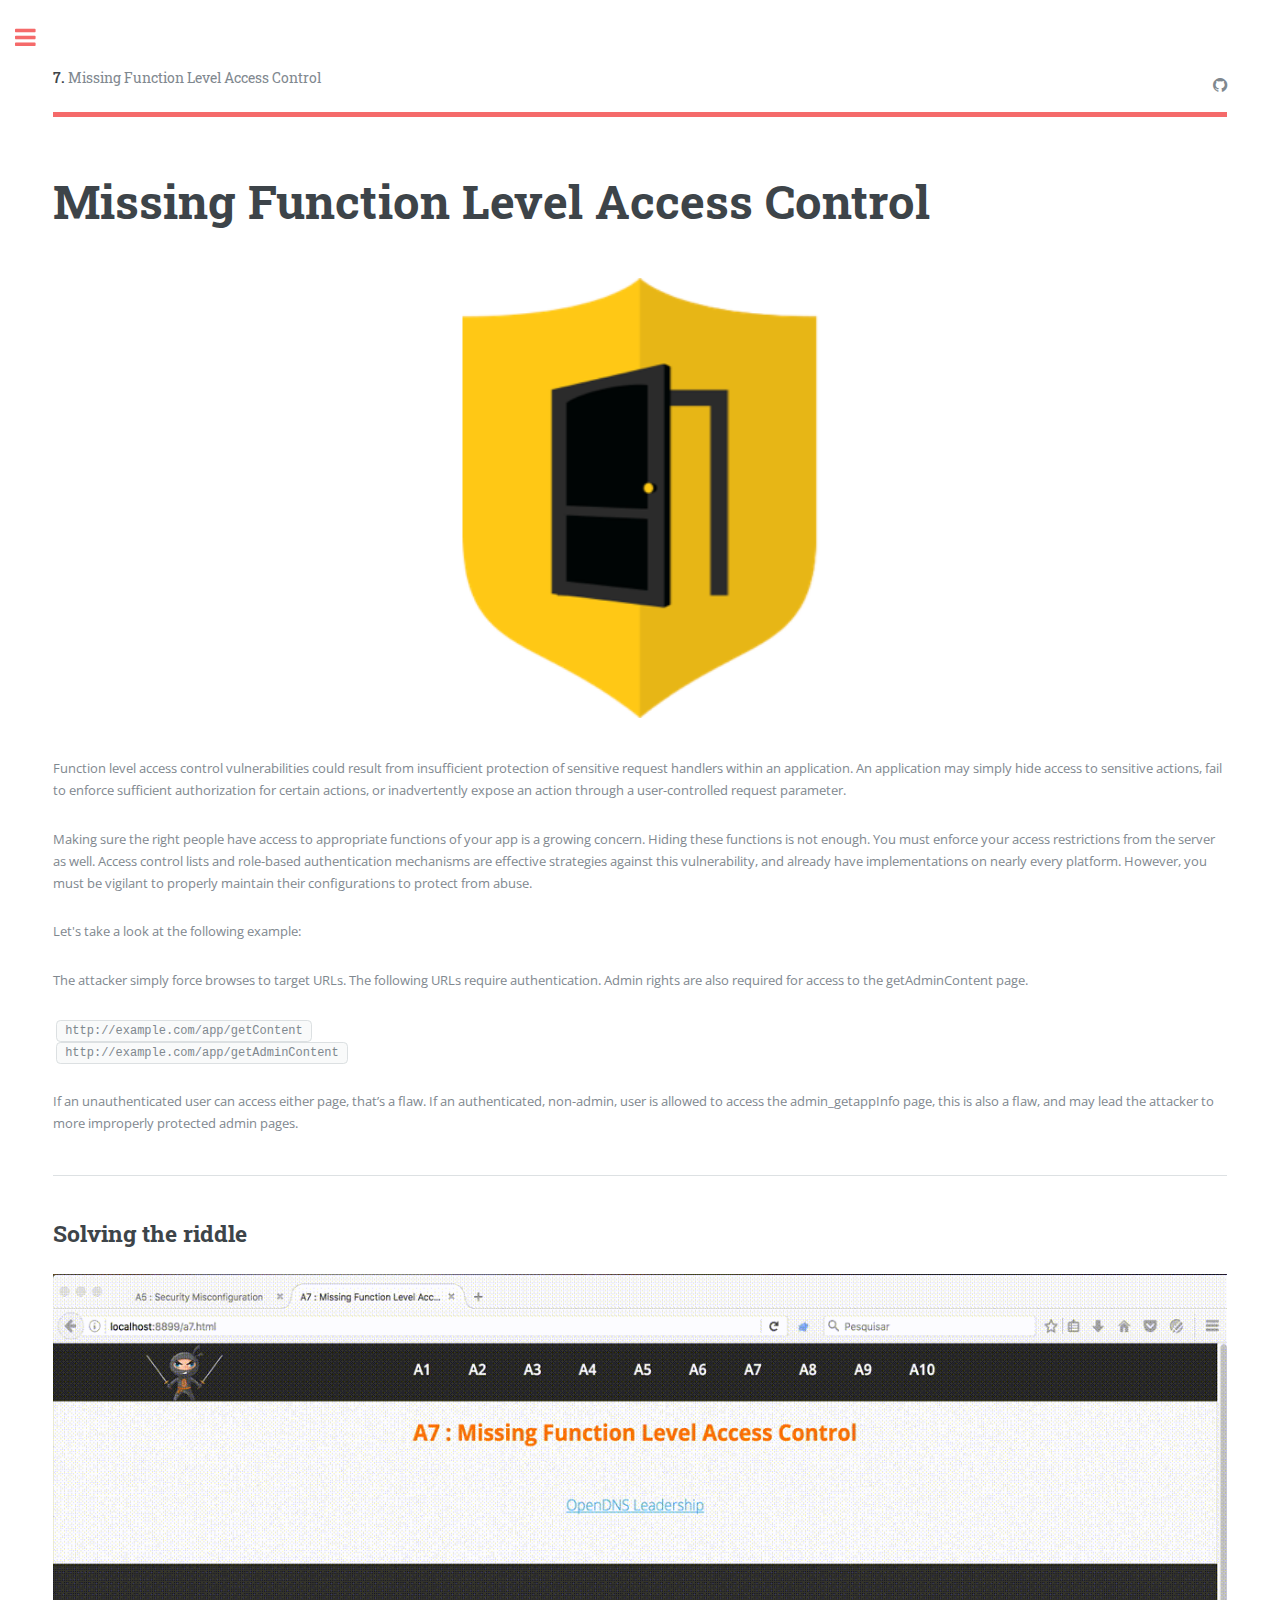
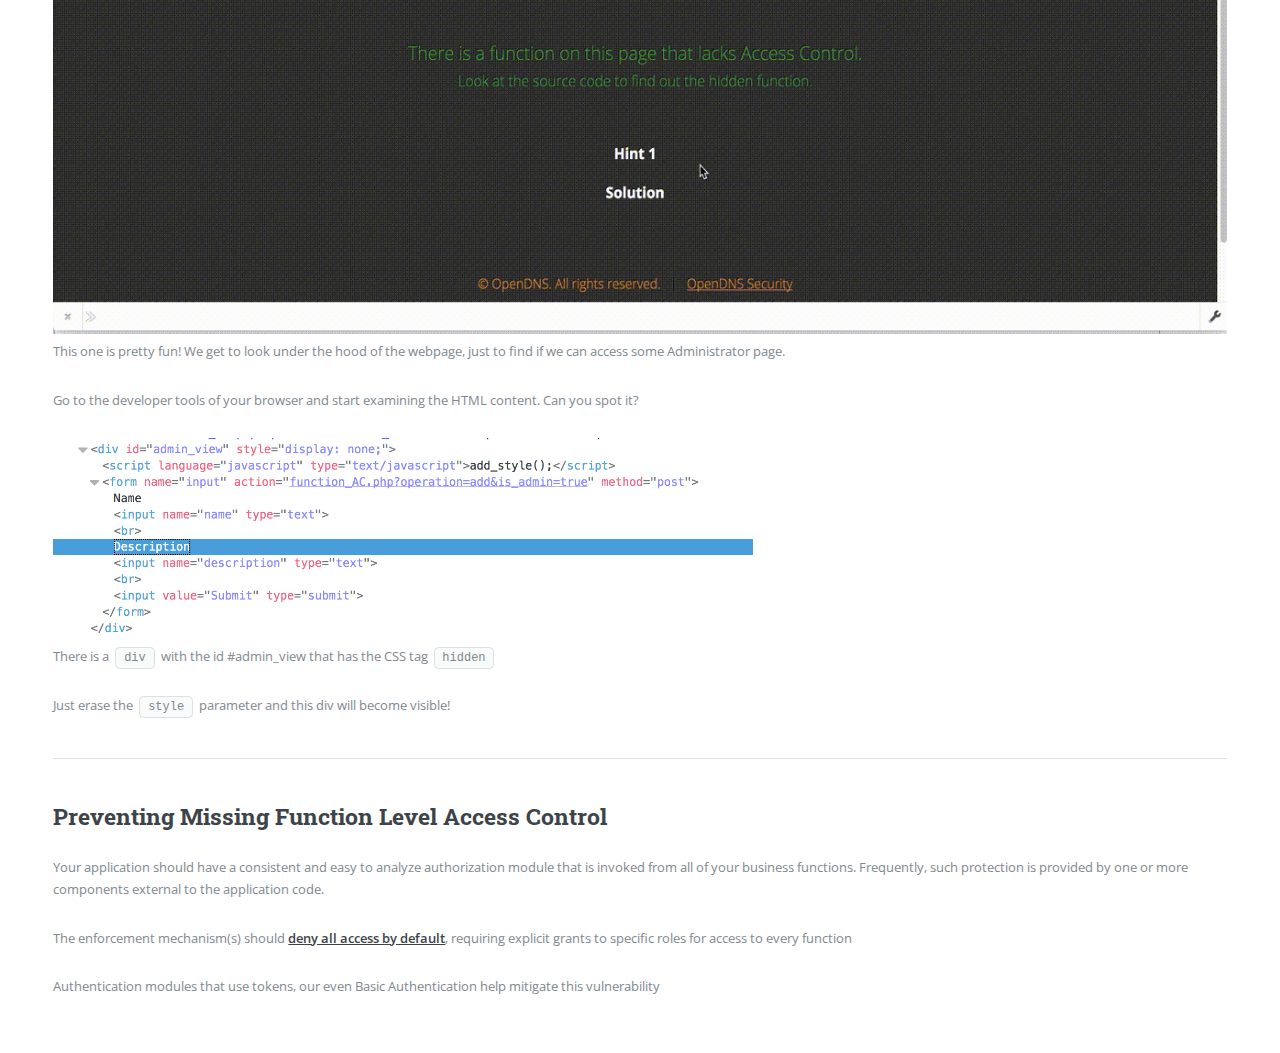
<file: 7.html>
<!DOCTYPE HTML>
<!--
	Editorial by HTML5 UP
	html5up.net | @ajlkn
	Free for personal and commercial use under the CCA 3.0 license (html5up.net/license)
-->
<html>
	<head>
		<title>Missing Function Level Access Control</title>
		<meta charset="utf-8" />
		<meta name="viewport" content="width=device-width, initial-scale=1, user-scalable=no" />
		<!--[if lte IE 8]><script src="assets/js/ie/html5shiv.js"></script><![endif]-->
		<link rel="stylesheet" href="assets/css/main.css" />
		<link rel="stylesheet" href="assets/css/styles.css" />
		<!--[if lte IE 9]><link rel="stylesheet" href="assets/css/ie9.css" /><![endif]-->
		<!--[if lte IE 8]><link rel="stylesheet" href="assets/css/ie8.css" /><![endif]-->
	</head>
	<body>

		<!-- Wrapper -->
			<div id="wrapper">

				<!-- Main -->
					<div id="main">
						<div class="inner">

							<!-- Header -->
								<header id="header">
									<a class="logo"><strong>7.</strong> Missing Function Level Access Control</a>
									<ul class="icons">
										<li><a href="https://github.com/mzamith/security-ninjas" class="icon fa-github"><span class="label">Hithub</span></a></li>
									</ul>
								</header>

							<!-- Content -->
								<section>
									<header class="main">
										<h1>Missing Function Level Access Control</h1>
									</header>

									<span class="image main"><img src="images/7-big.png" alt="" /></span>

									<p>Function level access control vulnerabilities could result from insufficient protection of sensitive request handlers within an application. An application may simply hide access to sensitive actions, fail to enforce sufficient authorization for certain actions, or inadvertently expose an action through a user-controlled request parameter.</p>
									<p>Making sure the right people have access to appropriate functions of your app is a growing concern. Hiding these functions is not enough. You must enforce your access restrictions from the server as well. Access control lists and role-based authentication mechanisms are effective strategies against this vulnerability, and already have implementations on nearly every platform. However, you must be vigilant to properly maintain their configurations to protect from abuse.</p>
									<p>Let's take a look at the following example:</p>

									<p>The attacker simply force browses to target URLs. The following URLs require authentication. Admin rights are also required for access to the getAdminContent page.</p>
									<code>http://example.com/app/getContent</code><br>
									<code>http://example.com/app/getAdminContent</code>

									<p></p>
									<p>If an unauthenticated user can access either page, that’s a flaw. If an authenticated, non-admin, user is allowed to access the admin_getappInfo page, this is also a flaw, and may lead the attacker to more improperly protected admin pages.</p>

									<hr class="major" />

									<h2>Solving the riddle</h2>
									<img src="gifs/access.gif" alt="Broken Authentication &amp; Session Management Resolution">
									
									<p>This one is pretty fun! We get to look under the hood of the webpage, just to find if we can access some Administrator page.</p>
									<p>Go to the developer tools of your browser and start examining the HTML content. Can you spot it?</p>
									<img src="images/access.png" width="700px" alt="Broken Authentication &amp; Session Management Resolution">

									<p>There is a <code>div</code> with the id #admin_view that has the CSS tag <code>hidden</code></p>
									<p>Just erase the <code>style</code> parameter and this div will become visible!</p>
									<hr class="major" />

									<h2>Preventing Missing Function Level Access Control</h2>

									<p>Your application should have a consistent and easy to analyze authorization module that is invoked from all of your business functions. Frequently, such protection is provided by one or more components external to the application code.</p>
									<p>The enforcement mechanism(s) should <strong><u> deny all access by default</u></strong>, requiring explicit grants to specific roles for access to every function</p>
									<p>Authentication modules that use tokens, our even Basic Authentication help mitigate this vulnerability</p>
										
								</section>

						</div>
					</div>

				<!-- Sidebar -->
					<div id="sidebar">
						<div class="inner">


							<!-- Menu -->
								<nav id="menu">
									<header class="major">
										<h2>Menu</h2>
									</header>
									<ul>
										<li><a href="index.html">Homepage</a></li>
										<li><a href="setup.html">Set up</a></li>
										<li>
											<span class="opener">Game On!</span>
											<ul>
												<li><a href="1.html">Injection</a></li>
												<li><a href="2.html">Broken Authentication and Session Management</a></li>
												<li><a href="3.html">Cross-Site Scripting (XSS)</a></li>
												<li><a href="4.html">Insecure Direct Object References</a></li>
												<li><a href="5.html">Security Misconfiguration</a></li>
												<li><a href="6.html">Sensitive Data Exposure</a></li>
												<li><a href="7.html">Missing Function Level Access Control</a></li>
												<li><a href="8.html">Cross-Site Request Forgery (CSRF)</a></li>
												<li><a href="9.html">Using Components with Known Vulnerabilities</a></li>
												<li><a href="10.html">Unvalidated Redirects and Forwards</a></li>
											</ul>
										</li>
									</ul>
								</nav>

							<!-- Section -->

								<section>
									<div class="mini-posts">
										<article>
											<a class="image"><img src="images/feup.jpg" alt="" /></a>
										</article>
								</section>

							<!-- Section -->
								<section>
									<header class="major">
										<h2>Find us on Github!</h2>
									</header>
									<p>We're two Sourcerer wannabees with a serious passion for Software Engineering. We hope to have helped you in any way.</p>
									<ul class="contact">
										<li class="fa-github"><a href="https://github.com/mzamith">Manuel Zamith</a></li>
										<li class="fa-github"><a href="https://github.com/ngmatos">Nuno Matos</a></li>
									</ul>
								</section>

							<!-- Footer -->
								<footer id="footer">
									<p class="copyright">Made with <span class="icon fa-heartbeat" style="color: red"></span>  @FEUP.</p>
								</footer>

						</div>					
					</div>
			</div>

		<!-- Scripts -->
			<script src="assets/js/jquery.min.js"></script>
			<script src="assets/js/skel.min.js"></script>
			<script src="assets/js/util.js"></script>
			<!--[if lte IE 8]><script src="assets/js/ie/respond.min.js"></script><![endif]-->
			<script src="assets/js/main.js"></script>

	</body>
</html>
</file>
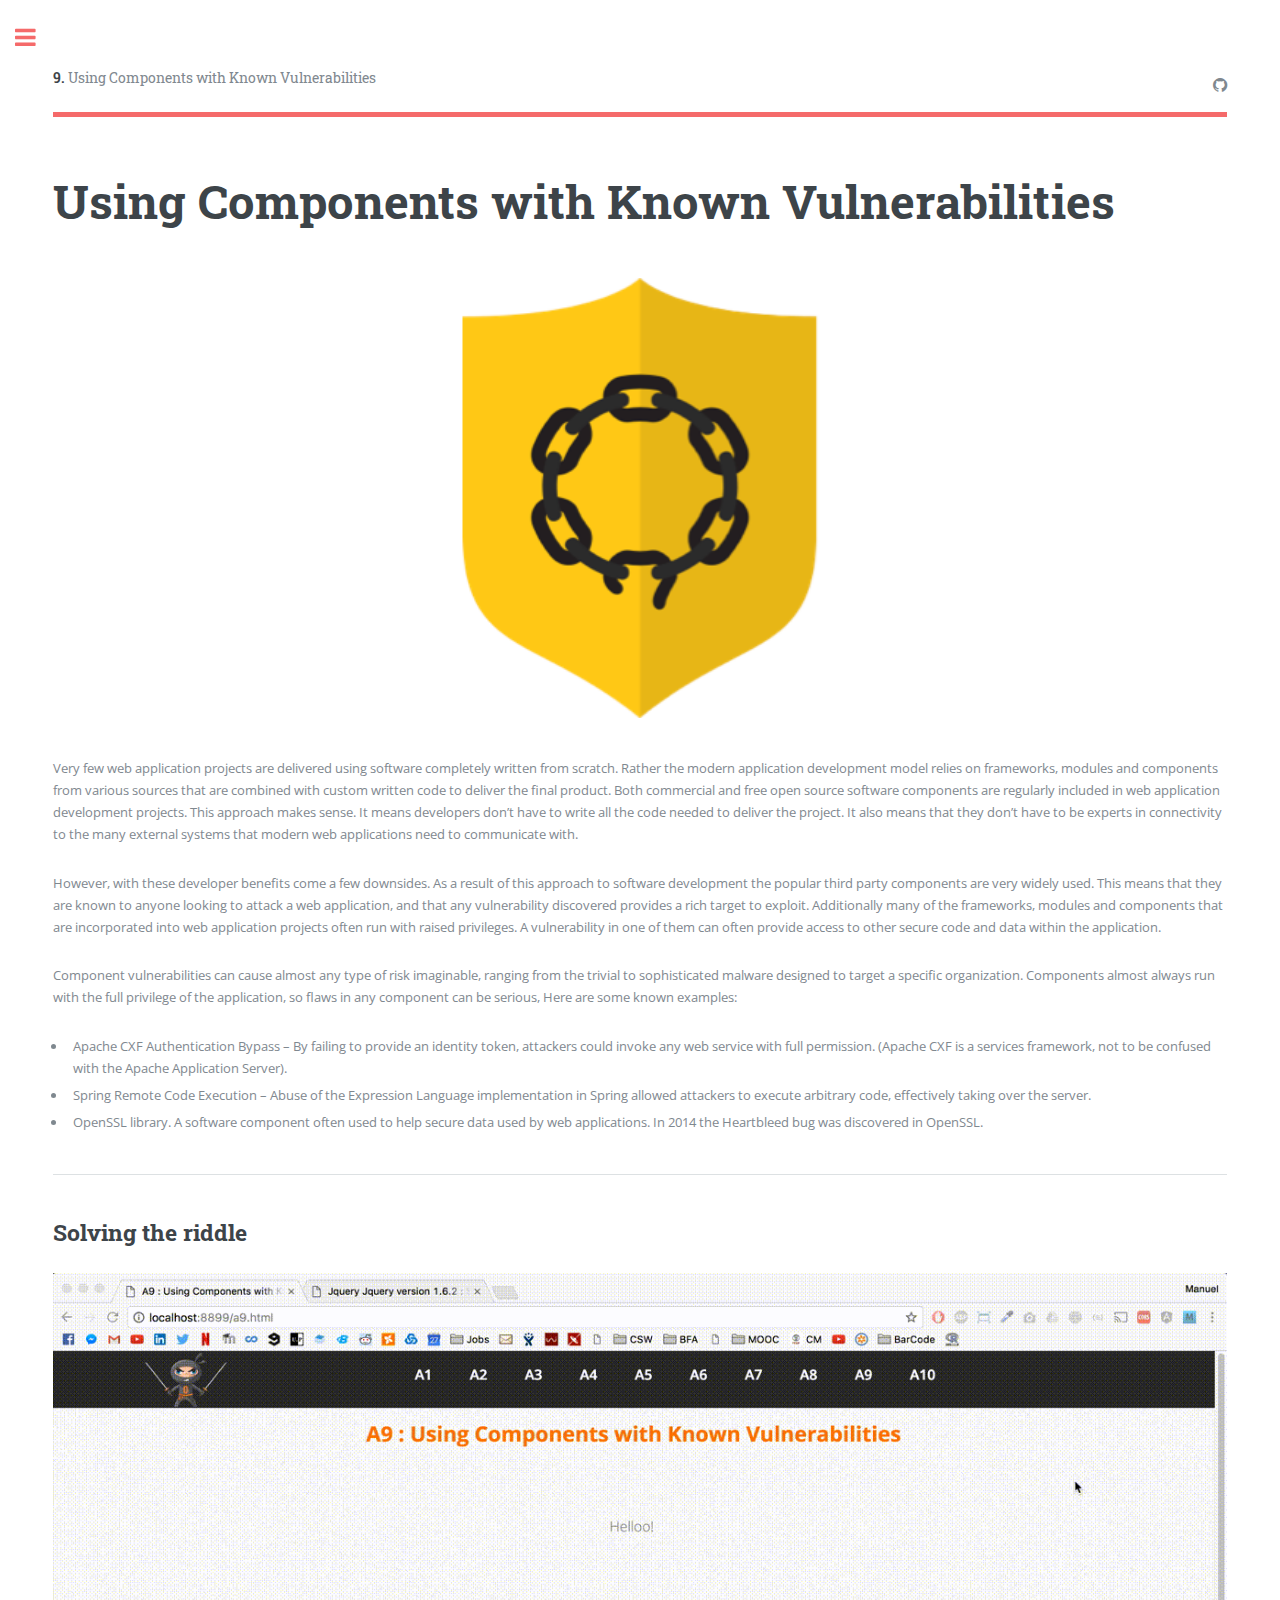
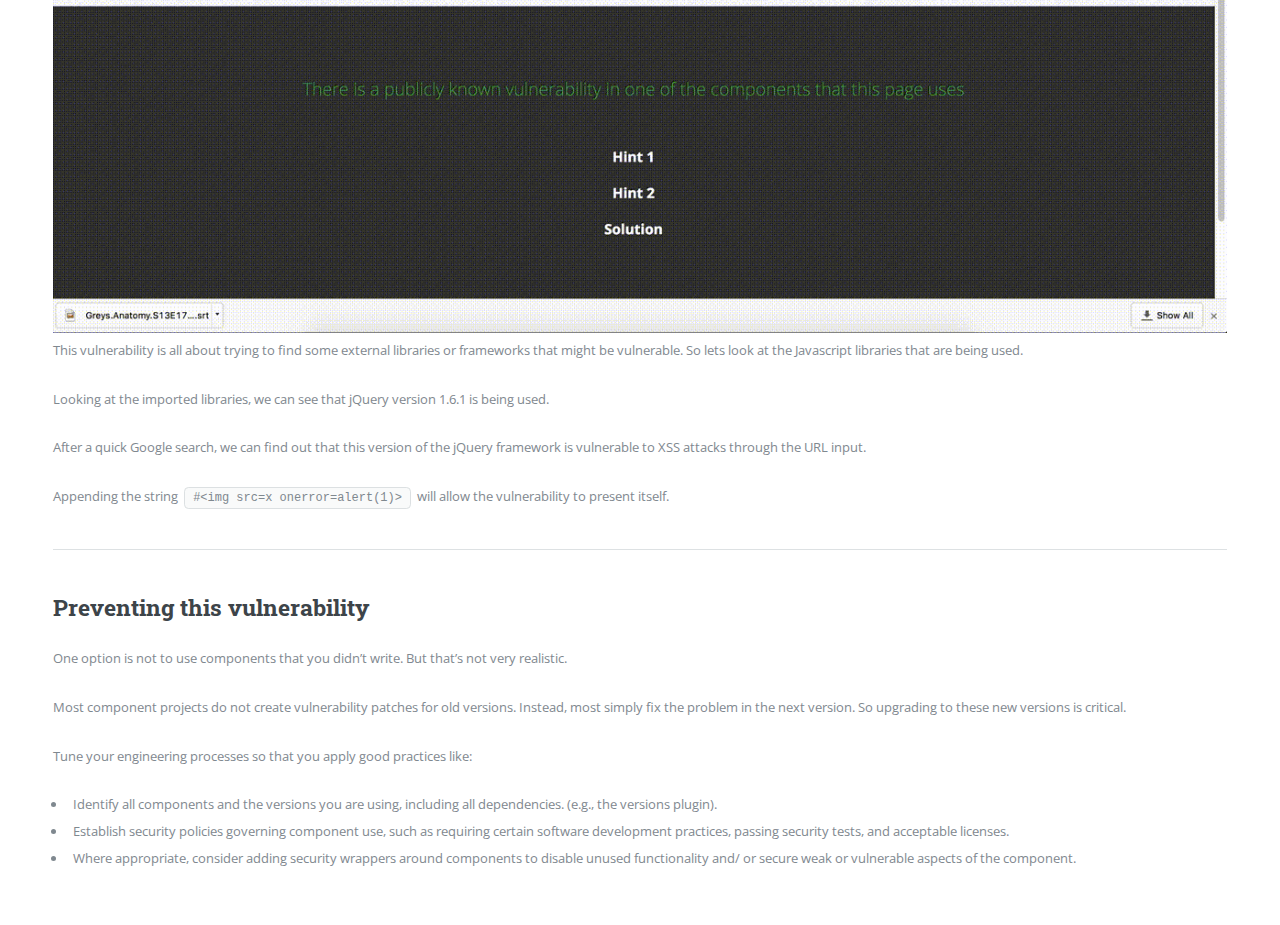
<file: 9.html>
<!DOCTYPE HTML>
<!--
	Editorial by HTML5 UP
	html5up.net | @ajlkn
	Free for personal and commercial use under the CCA 3.0 license (html5up.net/license)
-->
<html>
	<head>
		<title>Using Components with Known Vulnerabilities</title>
		<meta charset="utf-8" />
		<meta name="viewport" content="width=device-width, initial-scale=1, user-scalable=no" />
		<!--[if lte IE 8]><script src="assets/js/ie/html5shiv.js"></script><![endif]-->
		<link rel="stylesheet" href="assets/css/main.css" />		
		<link rel="stylesheet" href="assets/css/styles.css" />
		<!--[if lte IE 9]><link rel="stylesheet" href="assets/css/ie9.css" /><![endif]-->
		<!--[if lte IE 8]><link rel="stylesheet" href="assets/css/ie8.css" /><![endif]-->
	</head>
	<body>

		<!-- Wrapper -->
			<div id="wrapper">

				<!-- Main -->
					<div id="main">
						<div class="inner">

							<!-- Header -->
								<header id="header">
									<a class="logo"><strong>9.</strong> Using Components with Known Vulnerabilities</a>
									<ul class="icons">
										<li><a href="https://github.com/mzamith/security-ninjas" class="icon fa-github"><span class="label">Hithub</span></a></li>
									</ul>
								</header>

							<!-- Content -->
								<section>
									<header class="main">
										<h1>Using Components with Known Vulnerabilities</h1>
									</header>

									<span class="image main"><img src="images/9-big.png" alt="" /></span>

									<p>Very few web application projects are delivered using software completely written from scratch. Rather the modern application development model relies on frameworks, modules and components from various sources that are combined with custom written code to deliver the final product. Both commercial and free open source software components are regularly included in web application development projects. This approach makes sense. It means developers don’t have to write all the code needed to deliver the project. It also means that they don’t have to be experts in connectivity to the many external systems that modern web applications need to communicate with.</p>
									<p>However, with these developer benefits come a few downsides. As a result of this approach to software development the popular third party components are very widely used. This means that they are known to anyone looking to attack a web application, and that any vulnerability discovered provides a rich target to exploit. Additionally many of the frameworks, modules and components that are incorporated into web application projects often run with raised privileges. A vulnerability in one of them can often provide access to other secure code and data within the application.</p>
									<p>Component vulnerabilities can cause almost any type of risk imaginable, ranging from the trivial to sophisticated malware designed to target a specific organization. Components almost always run with the full privilege of the application, so flaws in any component can be serious, Here are some known examples:</p>
									<ul>
										<li>Apache CXF Authentication Bypass – By failing to provide an identity token, attackers could invoke any web service with full permission. (Apache CXF is a services framework, not to be confused with the Apache Application Server).</li>
										<li>Spring Remote Code Execution – Abuse of the Expression Language implementation in Spring allowed attackers to execute arbitrary code, effectively taking over the server.</li>
										<li>OpenSSL library. A software component often used to help secure data used by web applications. In 2014 the Heartbleed bug was discovered in OpenSSL.</li>
									</ul>
							

									<hr class="major" />

									<h2>Solving the riddle</h2>
									<img src="gifs/known.gif" alt="Broken Authentication &amp; Session Management Resolution">

									<p>This vulnerability is all about trying to find some external libraries or frameworks that might be vulnerable. So lets look at the Javascript libraries that are being used.</p>
									<p>Looking at the imported libraries, we can see that jQuery version 1.6.1 is being used.</p>
									<p>After a quick Google search, we can find out that this version of the jQuery framework is vulnerable to XSS attacks through the URL input.</p>
									<p>Appending the string <code>#&lt;img src=x onerror=alert(1)></code> will allow the vulnerability to present itself.</p>


									<hr class="major" />

									<h2>Preventing this vulnerability</h2>
									<p>One option is not to use components that you didn’t write. But that’s not very realistic.</p>
									<p>Most component projects do not create vulnerability patches for old versions. Instead, most simply fix the problem in the next version. So upgrading to these new versions is critical. </p>
									<p>Tune your engineering processes so that you apply good practices like:</p>
									<ul>
										<li>Identify all components and the versions you are using, including all dependencies. (e.g., the versions plugin).</li>
										<li>Establish security policies governing component use, such as requiring certain software development practices, passing security tests, and acceptable licenses.</li>
										<li>Where appropriate, consider adding security wrappers around components to disable unused functionality and/ or secure weak or vulnerable aspects of the component.</li>

									</ul>
								</section>

						</div>
					</div>

				<!-- Sidebar -->
					<div id="sidebar">
						<div class="inner">

							<!-- Menu -->
								<nav id="menu">
									<header class="major">
										<h2>Menu</h2>
									</header>
									<ul>
										<li><a href="index.html">Homepage</a></li>
										<li><a href="setup.html">Set up</a></li>
										<li>
											<span class="opener">Game On!</span>
											<ul>
												<li><a href="1.html">Injection</a></li>
												<li><a href="2.html">Broken Authentication and Session Management</a></li>
												<li><a href="3.html">Cross-Site Scripting (XSS)</a></li>
												<li><a href="4.html">Insecure Direct Object References</a></li>
												<li><a href="5.html">Security Misconfiguration</a></li>
												<li><a href="6.html">Sensitive Data Exposure</a></li>
												<li><a href="7.html">Missing Function Level Access Control</a></li>
												<li><a href="8.html">Cross-Site Request Forgery (CSRF)</a></li>
												<li><a href="9.html">Using Components with Known Vulnerabilities</a></li>
												<li><a href="10.html">Unvalidated Redirects and Forwards</a></li>
											</ul>
										</li>
									</ul>
								</nav>

							<!-- Section -->

								<section>
									<div class="mini-posts">
										<article>
											<a class="image"><img src="images/feup.jpg" alt="" /></a>
										</article>
								</section>

							<!-- Section -->
								<section>
									<header class="major">
										<h2>Find us on Github!</h2>
									</header>
									<p>We're two Sourcerer wannabees with a serious passion for Software Engineering. We hope to have helped you in any way.</p>
									<ul class="contact">
										<li class="fa-github"><a href="https://github.com/mzamith">Manuel Zamith</a></li>
										<li class="fa-github"><a href="https://github.com/ngmatos">Nuno Matos</a></li>
									</ul>
								</section>

							<!-- Footer -->
								<footer id="footer">
									<p class="copyright">Made with <span class="icon fa-heartbeat" style="color: red"></span>  @FEUP.</p>
								</footer>

						</div>					
					</div>

			</div>

		<!-- Scripts -->
			<script src="assets/js/jquery.min.js"></script>
			<script src="assets/js/skel.min.js"></script>
			<script src="assets/js/util.js"></script>
			<!--[if lte IE 8]><script src="assets/js/ie/respond.min.js"></script><![endif]-->
			<script src="assets/js/main.js"></script>

	</body>
</html>
</file>
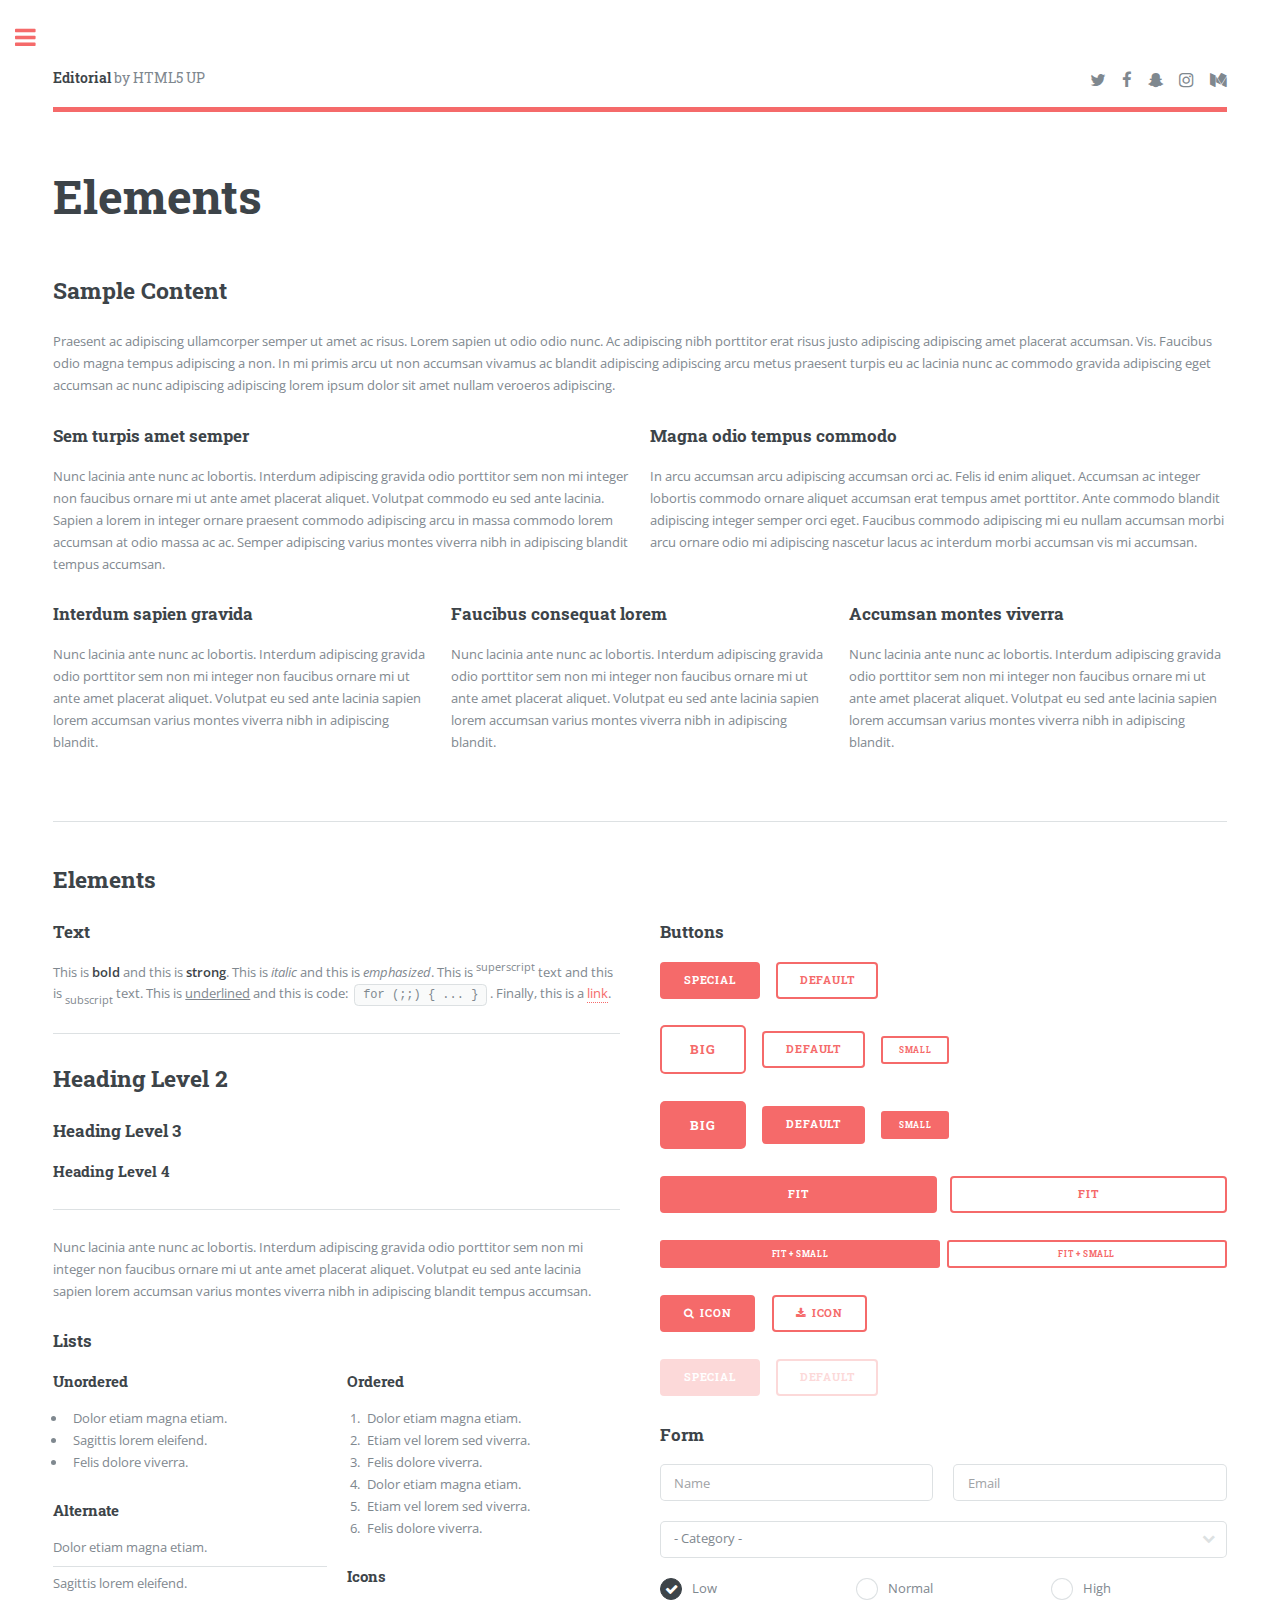
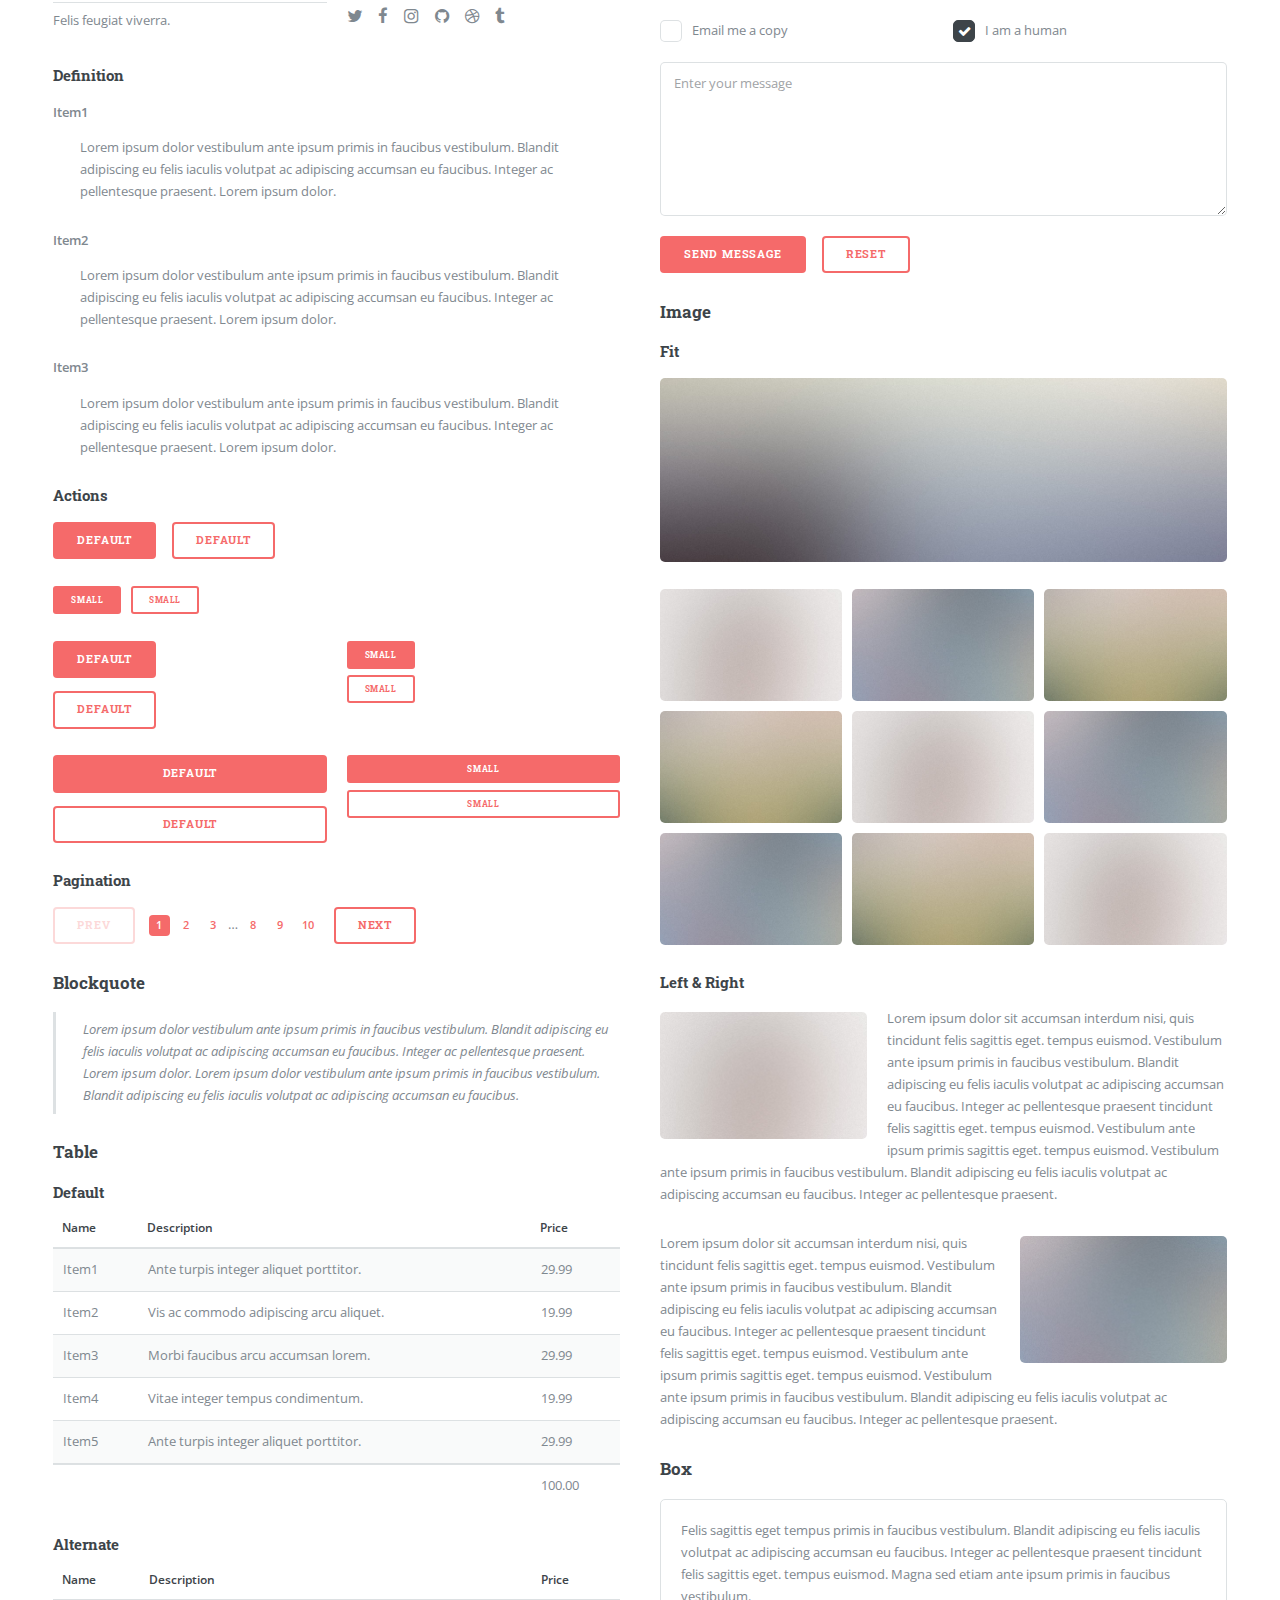
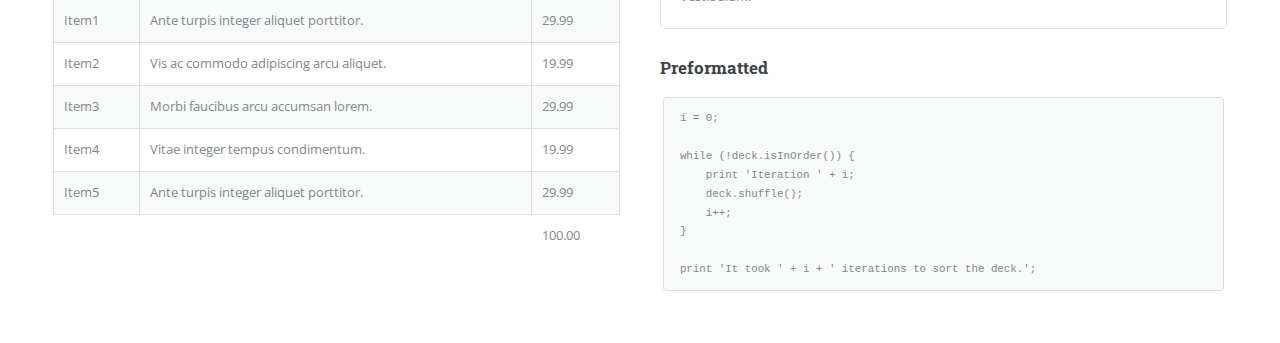
<file: elements.html>
<!DOCTYPE HTML>
<!--
	Editorial by HTML5 UP
	html5up.net | @ajlkn
	Free for personal and commercial use under the CCA 3.0 license (html5up.net/license)
-->
<html>
	<head>
		<title>Elements - Editorial by HTML5 UP</title>
		<meta charset="utf-8" />
		<meta name="viewport" content="width=device-width, initial-scale=1, user-scalable=no" />
		<!--[if lte IE 8]><script src="assets/js/ie/html5shiv.js"></script><![endif]-->
		<link rel="stylesheet" href="assets/css/main.css" />
		<!--[if lte IE 9]><link rel="stylesheet" href="assets/css/ie9.css" /><![endif]-->
		<!--[if lte IE 8]><link rel="stylesheet" href="assets/css/ie8.css" /><![endif]-->
	</head>
	<body>

		<!-- Wrapper -->
			<div id="wrapper">

				<!-- Main -->
					<div id="main">
						<div class="inner">

							<!-- Header -->
								<header id="header">
									<a href="index.html" class="logo"><strong>Editorial</strong> by HTML5 UP</a>
									<ul class="icons">
										<li><a href="#" class="icon fa-twitter"><span class="label">Twitter</span></a></li>
										<li><a href="#" class="icon fa-facebook"><span class="label">Facebook</span></a></li>
										<li><a href="#" class="icon fa-snapchat-ghost"><span class="label">Snapchat</span></a></li>
										<li><a href="#" class="icon fa-instagram"><span class="label">Instagram</span></a></li>
										<li><a href="#" class="icon fa-medium"><span class="label">Medium</span></a></li>
									</ul>
								</header>

							<!-- Content -->
								<section>
									<header class="main">
										<h1>Elements</h1>
									</header>

									<!-- Content -->
										<h2 id="content">Sample Content</h2>
										<p>Praesent ac adipiscing ullamcorper semper ut amet ac risus. Lorem sapien ut odio odio nunc. Ac adipiscing nibh porttitor erat risus justo adipiscing adipiscing amet placerat accumsan. Vis. Faucibus odio magna tempus adipiscing a non. In mi primis arcu ut non accumsan vivamus ac blandit adipiscing adipiscing arcu metus praesent turpis eu ac lacinia nunc ac commodo gravida adipiscing eget accumsan ac nunc adipiscing adipiscing lorem ipsum dolor sit amet nullam veroeros adipiscing.</p>
										<div class="row">
											<div class="6u 12u$(small)">
												<h3>Sem turpis amet semper</h3>
												<p>Nunc lacinia ante nunc ac lobortis. Interdum adipiscing gravida odio porttitor sem non mi integer non faucibus ornare mi ut ante amet placerat aliquet. Volutpat commodo eu sed ante lacinia. Sapien a lorem in integer ornare praesent commodo adipiscing arcu in massa commodo lorem accumsan at odio massa ac ac. Semper adipiscing varius montes viverra nibh in adipiscing blandit tempus accumsan.</p>
											</div>
											<div class="6u$ 12u$(small)">
												<h3>Magna odio tempus commodo</h3>
												<p>In arcu accumsan arcu adipiscing accumsan orci ac. Felis id enim aliquet. Accumsan ac integer lobortis commodo ornare aliquet accumsan erat tempus amet porttitor. Ante commodo blandit adipiscing integer semper orci eget. Faucibus commodo adipiscing mi eu nullam accumsan morbi arcu ornare odio mi adipiscing nascetur lacus ac interdum morbi accumsan vis mi accumsan.</p>
											</div>
											<!-- Break -->
											<div class="4u 12u$(medium)">
												<h3>Interdum sapien gravida</h3>
												<p>Nunc lacinia ante nunc ac lobortis. Interdum adipiscing gravida odio porttitor sem non mi integer non faucibus ornare mi ut ante amet placerat aliquet. Volutpat eu sed ante lacinia sapien lorem accumsan varius montes viverra nibh in adipiscing blandit.</p>
											</div>
											<div class="4u 12u$(medium)">
												<h3>Faucibus consequat lorem</h3>
												<p>Nunc lacinia ante nunc ac lobortis. Interdum adipiscing gravida odio porttitor sem non mi integer non faucibus ornare mi ut ante amet placerat aliquet. Volutpat eu sed ante lacinia sapien lorem accumsan varius montes viverra nibh in adipiscing blandit.</p>
											</div>
											<div class="4u$ 12u$(medium)">
												<h3>Accumsan montes viverra</h3>
												<p>Nunc lacinia ante nunc ac lobortis. Interdum adipiscing gravida odio porttitor sem non mi integer non faucibus ornare mi ut ante amet placerat aliquet. Volutpat eu sed ante lacinia sapien lorem accumsan varius montes viverra nibh in adipiscing blandit.</p>
											</div>
										</div>

									<hr class="major" />

									<!-- Elements -->
										<h2 id="elements">Elements</h2>
										<div class="row 200%">
											<div class="6u 12u$(medium)">

												<!-- Text stuff -->
													<h3>Text</h3>
													<p>This is <b>bold</b> and this is <strong>strong</strong>. This is <i>italic</i> and this is <em>emphasized</em>.
													This is <sup>superscript</sup> text and this is <sub>subscript</sub> text.
													This is <u>underlined</u> and this is code: <code>for (;;) { ... }</code>.
													Finally, this is a <a href="#">link</a>.</p>
													<hr />
													<h2>Heading Level 2</h2>
													<h3>Heading Level 3</h3>
													<h4>Heading Level 4</h4>
													<hr />
													<p>Nunc lacinia ante nunc ac lobortis. Interdum adipiscing gravida odio porttitor sem non mi integer non faucibus ornare mi ut ante amet placerat aliquet. Volutpat eu sed ante lacinia sapien lorem accumsan varius montes viverra nibh in adipiscing blandit tempus accumsan.</p>

												<!-- Lists -->
													<h3>Lists</h3>
													<div class="row">
														<div class="6u 12u$(small)">

															<h4>Unordered</h4>
															<ul>
																<li>Dolor etiam magna etiam.</li>
																<li>Sagittis lorem eleifend.</li>
																<li>Felis dolore viverra.</li>
															</ul>

															<h4>Alternate</h4>
															<ul class="alt">
																<li>Dolor etiam magna etiam.</li>
																<li>Sagittis lorem eleifend.</li>
																<li>Felis feugiat viverra.</li>
															</ul>

														</div>
														<div class="6u$ 12u$(small)">

															<h4>Ordered</h4>
															<ol>
																<li>Dolor etiam magna etiam.</li>
																<li>Etiam vel lorem sed viverra.</li>
																<li>Felis dolore viverra.</li>
																<li>Dolor etiam magna etiam.</li>
																<li>Etiam vel lorem sed viverra.</li>
																<li>Felis dolore viverra.</li>
															</ol>

															<h4>Icons</h4>
															<ul class="icons">
																<li><a href="#" class="icon fa-twitter"><span class="label">Twitter</span></a></li>
																<li><a href="#" class="icon fa-facebook"><span class="label">Facebook</span></a></li>
																<li><a href="#" class="icon fa-instagram"><span class="label">Instagram</span></a></li>
																<li><a href="#" class="icon fa-github"><span class="label">Github</span></a></li>
																<li><a href="#" class="icon fa-dribbble"><span class="label">Dribbble</span></a></li>
																<li><a href="#" class="icon fa-tumblr"><span class="label">Tumblr</span></a></li>
															</ul>

														</div>
													</div>
													<h4>Definition</h4>
													<dl>
														<dt>Item1</dt>
														<dd>
															<p>Lorem ipsum dolor vestibulum ante ipsum primis in faucibus vestibulum. Blandit adipiscing eu felis iaculis volutpat ac adipiscing accumsan eu faucibus. Integer ac pellentesque praesent. Lorem ipsum dolor.</p>
														</dd>
														<dt>Item2</dt>
														<dd>
															<p>Lorem ipsum dolor vestibulum ante ipsum primis in faucibus vestibulum. Blandit adipiscing eu felis iaculis volutpat ac adipiscing accumsan eu faucibus. Integer ac pellentesque praesent. Lorem ipsum dolor.</p>
														</dd>
														<dt>Item3</dt>
														<dd>
															<p>Lorem ipsum dolor vestibulum ante ipsum primis in faucibus vestibulum. Blandit adipiscing eu felis iaculis volutpat ac adipiscing accumsan eu faucibus. Integer ac pellentesque praesent. Lorem ipsum dolor.</p>
														</dd>
													</dl>

													<h4>Actions</h4>
													<ul class="actions">
														<li><a href="#" class="button special">Default</a></li>
														<li><a href="#" class="button">Default</a></li>
													</ul>
													<ul class="actions small">
														<li><a href="#" class="button special small">Small</a></li>
														<li><a href="#" class="button small">Small</a></li>
													</ul>
													<div class="row">
														<div class="6u 12u$(small)">
															<ul class="actions vertical">
																<li><a href="#" class="button special">Default</a></li>
																<li><a href="#" class="button">Default</a></li>
															</ul>
														</div>
														<div class="6u$ 12u$(small)">
															<ul class="actions vertical small">
																<li><a href="#" class="button special small">Small</a></li>
																<li><a href="#" class="button small">Small</a></li>
															</ul>
														</div>
														<div class="6u 12u$(small)">
															<ul class="actions vertical">
																<li><a href="#" class="button special fit">Default</a></li>
																<li><a href="#" class="button fit">Default</a></li>
															</ul>
														</div>
														<div class="6u$ 12u$(small)">
															<ul class="actions vertical small">
																<li><a href="#" class="button special small fit">Small</a></li>
																<li><a href="#" class="button small fit">Small</a></li>
															</ul>
														</div>
													</div>

													<h4>Pagination</h4>
													<ul class="pagination">
														<li><span class="button disabled">Prev</span></li>
														<li><a href="#" class="page active">1</a></li>
														<li><a href="#" class="page">2</a></li>
														<li><a href="#" class="page">3</a></li>
														<li><span>&hellip;</span></li>
														<li><a href="#" class="page">8</a></li>
														<li><a href="#" class="page">9</a></li>
														<li><a href="#" class="page">10</a></li>
														<li><a href="#" class="button">Next</a></li>
													</ul>

												<!-- Blockquote -->
													<h3>Blockquote</h3>
													<blockquote>Lorem ipsum dolor vestibulum ante ipsum primis in faucibus vestibulum. Blandit adipiscing eu felis iaculis volutpat ac adipiscing accumsan eu faucibus. Integer ac pellentesque praesent. Lorem ipsum dolor. Lorem ipsum dolor vestibulum ante ipsum primis in faucibus vestibulum. Blandit adipiscing eu felis iaculis volutpat ac adipiscing accumsan eu faucibus.</blockquote>

												<!-- Table -->
													<h3>Table</h3>

													<h4>Default</h4>
													<div class="table-wrapper">
														<table>
															<thead>
																<tr>
																	<th>Name</th>
																	<th>Description</th>
																	<th>Price</th>
																</tr>
															</thead>
															<tbody>
																<tr>
																	<td>Item1</td>
																	<td>Ante turpis integer aliquet porttitor.</td>
																	<td>29.99</td>
																</tr>
																<tr>
																	<td>Item2</td>
																	<td>Vis ac commodo adipiscing arcu aliquet.</td>
																	<td>19.99</td>
																</tr>
																<tr>
																	<td>Item3</td>
																	<td> Morbi faucibus arcu accumsan lorem.</td>
																	<td>29.99</td>
																</tr>
																<tr>
																	<td>Item4</td>
																	<td>Vitae integer tempus condimentum.</td>
																	<td>19.99</td>
																</tr>
																<tr>
																	<td>Item5</td>
																	<td>Ante turpis integer aliquet porttitor.</td>
																	<td>29.99</td>
																</tr>
															</tbody>
															<tfoot>
																<tr>
																	<td colspan="2"></td>
																	<td>100.00</td>
																</tr>
															</tfoot>
														</table>
													</div>

													<h4>Alternate</h4>
													<div class="table-wrapper">
														<table class="alt">
															<thead>
																<tr>
																	<th>Name</th>
																	<th>Description</th>
																	<th>Price</th>
																</tr>
															</thead>
															<tbody>
																<tr>
																	<td>Item1</td>
																	<td>Ante turpis integer aliquet porttitor.</td>
																	<td>29.99</td>
																</tr>
																<tr>
																	<td>Item2</td>
																	<td>Vis ac commodo adipiscing arcu aliquet.</td>
																	<td>19.99</td>
																</tr>
																<tr>
																	<td>Item3</td>
																	<td> Morbi faucibus arcu accumsan lorem.</td>
																	<td>29.99</td>
																</tr>
																<tr>
																	<td>Item4</td>
																	<td>Vitae integer tempus condimentum.</td>
																	<td>19.99</td>
																</tr>
																<tr>
																	<td>Item5</td>
																	<td>Ante turpis integer aliquet porttitor.</td>
																	<td>29.99</td>
																</tr>
															</tbody>
															<tfoot>
																<tr>
																	<td colspan="2"></td>
																	<td>100.00</td>
																</tr>
															</tfoot>
														</table>
													</div>

											</div>
											<div class="6u$ 12u$(medium)">

												<!-- Buttons -->
													<h3>Buttons</h3>
													<ul class="actions">
														<li><a href="#" class="button special">Special</a></li>
														<li><a href="#" class="button">Default</a></li>
													</ul>
													<ul class="actions">
														<li><a href="#" class="button big">Big</a></li>
														<li><a href="#" class="button">Default</a></li>
														<li><a href="#" class="button small">Small</a></li>
													</ul>
													<ul class="actions">
														<li><a href="#" class="button special big">Big</a></li>
														<li><a href="#" class="button special">Default</a></li>
														<li><a href="#" class="button special small">Small</a></li>
													</ul>
													<ul class="actions fit">
														<li><a href="#" class="button special fit">Fit</a></li>
														<li><a href="#" class="button fit">Fit</a></li>
													</ul>
													<ul class="actions fit small">
														<li><a href="#" class="button special fit small">Fit + Small</a></li>
														<li><a href="#" class="button fit small">Fit + Small</a></li>
													</ul>
													<ul class="actions">
														<li><a href="#" class="button special icon fa-search">Icon</a></li>
														<li><a href="#" class="button icon fa-download">Icon</a></li>
													</ul>
													<ul class="actions">
														<li><span class="button special disabled">Special</span></li>
														<li><span class="button disabled">Default</span></li>
													</ul>

												<!-- Form -->
													<h3>Form</h3>

													<form method="post" action="#">
														<div class="row uniform">
															<div class="6u 12u$(xsmall)">
																<input type="text" name="demo-name" id="demo-name" value="" placeholder="Name" />
															</div>
															<div class="6u$ 12u$(xsmall)">
																<input type="email" name="demo-email" id="demo-email" value="" placeholder="Email" />
															</div>
															<!-- Break -->
															<div class="12u$">
																<div class="select-wrapper">
																	<select name="demo-category" id="demo-category">
																		<option value="">- Category -</option>
																		<option value="1">Manufacturing</option>
																		<option value="1">Shipping</option>
																		<option value="1">Administration</option>
																		<option value="1">Human Resources</option>
																	</select>
																</div>
															</div>
															<!-- Break -->
															<div class="4u 12u$(small)">
																<input type="radio" id="demo-priority-low" name="demo-priority" checked>
																<label for="demo-priority-low">Low</label>
															</div>
															<div class="4u 12u$(small)">
																<input type="radio" id="demo-priority-normal" name="demo-priority">
																<label for="demo-priority-normal">Normal</label>
															</div>
															<div class="4u$ 12u$(small)">
																<input type="radio" id="demo-priority-high" name="demo-priority">
																<label for="demo-priority-high">High</label>
															</div>
															<!-- Break -->
															<div class="6u 12u$(small)">
																<input type="checkbox" id="demo-copy" name="demo-copy">
																<label for="demo-copy">Email me a copy</label>
															</div>
															<div class="6u$ 12u$(small)">
																<input type="checkbox" id="demo-human" name="demo-human" checked>
																<label for="demo-human">I am a human</label>
															</div>
															<!-- Break -->
															<div class="12u$">
																<textarea name="demo-message" id="demo-message" placeholder="Enter your message" rows="6"></textarea>
															</div>
															<!-- Break -->
															<div class="12u$">
																<ul class="actions">
																	<li><input type="submit" value="Send Message" class="special" /></li>
																	<li><input type="reset" value="Reset" /></li>
																</ul>
															</div>
														</div>
													</form>

												<!-- Image -->
													<h3>Image</h3>

													<h4>Fit</h4>
													<span class="image fit"><img src="images/pic11.jpg" alt="" /></span>
													<div class="box alt">
														<div class="row 50% uniform">
															<div class="4u"><span class="image fit"><img src="images/pic01.jpg" alt="" /></span></div>
															<div class="4u"><span class="image fit"><img src="images/pic02.jpg" alt="" /></span></div>
															<div class="4u$"><span class="image fit"><img src="images/pic03.jpg" alt="" /></span></div>
															<!-- Break -->
															<div class="4u"><span class="image fit"><img src="images/pic03.jpg" alt="" /></span></div>
															<div class="4u"><span class="image fit"><img src="images/pic01.jpg" alt="" /></span></div>
															<div class="4u$"><span class="image fit"><img src="images/pic02.jpg" alt="" /></span></div>
															<!-- Break -->
															<div class="4u"><span class="image fit"><img src="images/pic02.jpg" alt="" /></span></div>
															<div class="4u"><span class="image fit"><img src="images/pic03.jpg" alt="" /></span></div>
															<div class="4u$"><span class="image fit"><img src="images/pic01.jpg" alt="" /></span></div>
														</div>
													</div>

													<h4>Left &amp; Right</h4>
													<p><span class="image left"><img src="images/pic01.jpg" alt="" /></span>Lorem ipsum dolor sit accumsan interdum nisi, quis tincidunt felis sagittis eget. tempus euismod. Vestibulum ante ipsum primis in faucibus vestibulum. Blandit adipiscing eu felis iaculis volutpat ac adipiscing accumsan eu faucibus. Integer ac pellentesque praesent tincidunt felis sagittis eget. tempus euismod. Vestibulum ante ipsum primis sagittis eget. tempus euismod. Vestibulum ante ipsum primis in faucibus vestibulum. Blandit adipiscing eu felis iaculis volutpat ac adipiscing accumsan eu faucibus. Integer ac pellentesque praesent.</p>
													<p><span class="image right"><img src="images/pic02.jpg" alt="" /></span>Lorem ipsum dolor sit accumsan interdum nisi, quis tincidunt felis sagittis eget. tempus euismod. Vestibulum ante ipsum primis in faucibus vestibulum. Blandit adipiscing eu felis iaculis volutpat ac adipiscing accumsan eu faucibus. Integer ac pellentesque praesent tincidunt felis sagittis eget. tempus euismod. Vestibulum ante ipsum primis sagittis eget. tempus euismod. Vestibulum ante ipsum primis in faucibus vestibulum. Blandit adipiscing eu felis iaculis volutpat ac adipiscing accumsan eu faucibus. Integer ac pellentesque praesent.</p>

												<!-- Box -->
													<h3>Box</h3>
													<div class="box">
														<p>Felis sagittis eget tempus primis in faucibus vestibulum. Blandit adipiscing eu felis iaculis volutpat ac adipiscing accumsan eu faucibus. Integer ac pellentesque praesent tincidunt felis sagittis eget. tempus euismod. Magna sed etiam ante ipsum primis in faucibus vestibulum.</p>
													</div>

												<!-- Preformatted Code -->
													<h3>Preformatted</h3>
													<pre><code>i = 0;

while (!deck.isInOrder()) {
    print 'Iteration ' + i;
    deck.shuffle();
    i++;
}

print 'It took ' + i + ' iterations to sort the deck.';
</code></pre>

											</div>
										</div>

								</section>

						</div>
					</div>

				<!-- Sidebar -->
					<div id="sidebar">
						<div class="inner">

							<!-- Search -->
								<section id="search" class="alt">
									<form method="post" action="#">
										<input type="text" name="query" id="query" placeholder="Search" />
									</form>
								</section>

							<!-- Menu -->
								<nav id="menu">
									<header class="major">
										<h2>Menu</h2>
									</header>
									<ul>
										<li><a href="index.html">Homepage</a></li>
										<li><a href="generic.html">Generic</a></li>
										<li><a href="elements.html">Elements</a></li>
										<li>
											<span class="opener">Submenu</span>
											<ul>
												<li><a href="#">Lorem Dolor</a></li>
												<li><a href="#">Ipsum Adipiscing</a></li>
												<li><a href="#">Tempus Magna</a></li>
												<li><a href="#">Feugiat Veroeros</a></li>
											</ul>
										</li>
										<li><a href="#">Etiam Dolore</a></li>
										<li><a href="#">Adipiscing</a></li>
										<li>
											<span class="opener">Another Submenu</span>
											<ul>
												<li><a href="#">Lorem Dolor</a></li>
												<li><a href="#">Ipsum Adipiscing</a></li>
												<li><a href="#">Tempus Magna</a></li>
												<li><a href="#">Feugiat Veroeros</a></li>
											</ul>
										</li>
										<li><a href="#">Maximus Erat</a></li>
										<li><a href="#">Sapien Mauris</a></li>
										<li><a href="#">Amet Lacinia</a></li>
									</ul>
								</nav>

							<!-- Section -->
								<section>
									<header class="major">
										<h2>Ante interdum</h2>
									</header>
									<div class="mini-posts">
										<article>
											<a href="#" class="image"><img src="images/pic07.jpg" alt="" /></a>
											<p>Aenean ornare velit lacus, ac varius enim lorem ullamcorper dolore aliquam.</p>
										</article>
										<article>
											<a href="#" class="image"><img src="images/pic08.jpg" alt="" /></a>
											<p>Aenean ornare velit lacus, ac varius enim lorem ullamcorper dolore aliquam.</p>
										</article>
										<article>
											<a href="#" class="image"><img src="images/pic09.jpg" alt="" /></a>
											<p>Aenean ornare velit lacus, ac varius enim lorem ullamcorper dolore aliquam.</p>
										</article>
									</div>
									<ul class="actions">
										<li><a href="#" class="button">More</a></li>
									</ul>
								</section>

							<!-- Section -->
								<section>
									<header class="major">
										<h2>Get in touch</h2>
									</header>
									<p>Sed varius enim lorem ullamcorper dolore aliquam aenean ornare velit lacus, ac varius enim lorem ullamcorper dolore. Proin sed aliquam facilisis ante interdum. Sed nulla amet lorem feugiat tempus aliquam.</p>
									<ul class="contact">
										<li class="fa-envelope-o"><a href="#">information@untitled.tld</a></li>
										<li class="fa-phone">(000) 000-0000</li>
										<li class="fa-home">1234 Somewhere Road #8254<br />
										Nashville, TN 00000-0000</li>
									</ul>
								</section>

							<!-- Footer -->
								<footer id="footer">
									<p class="copyright">&copy; Untitled. All rights reserved. Demo Images: <a href="https://unsplash.com">Unsplash</a>. Design: <a href="https://html5up.net">HTML5 UP</a>.</p>
								</footer>

						</div>
					</div>

			</div>

		<!-- Scripts -->
			<script src="assets/js/jquery.min.js"></script>
			<script src="assets/js/skel.min.js"></script>
			<script src="assets/js/util.js"></script>
			<!--[if lte IE 8]><script src="assets/js/ie/respond.min.js"></script><![endif]-->
			<script src="assets/js/main.js"></script>

	</body>
</html>
</file>
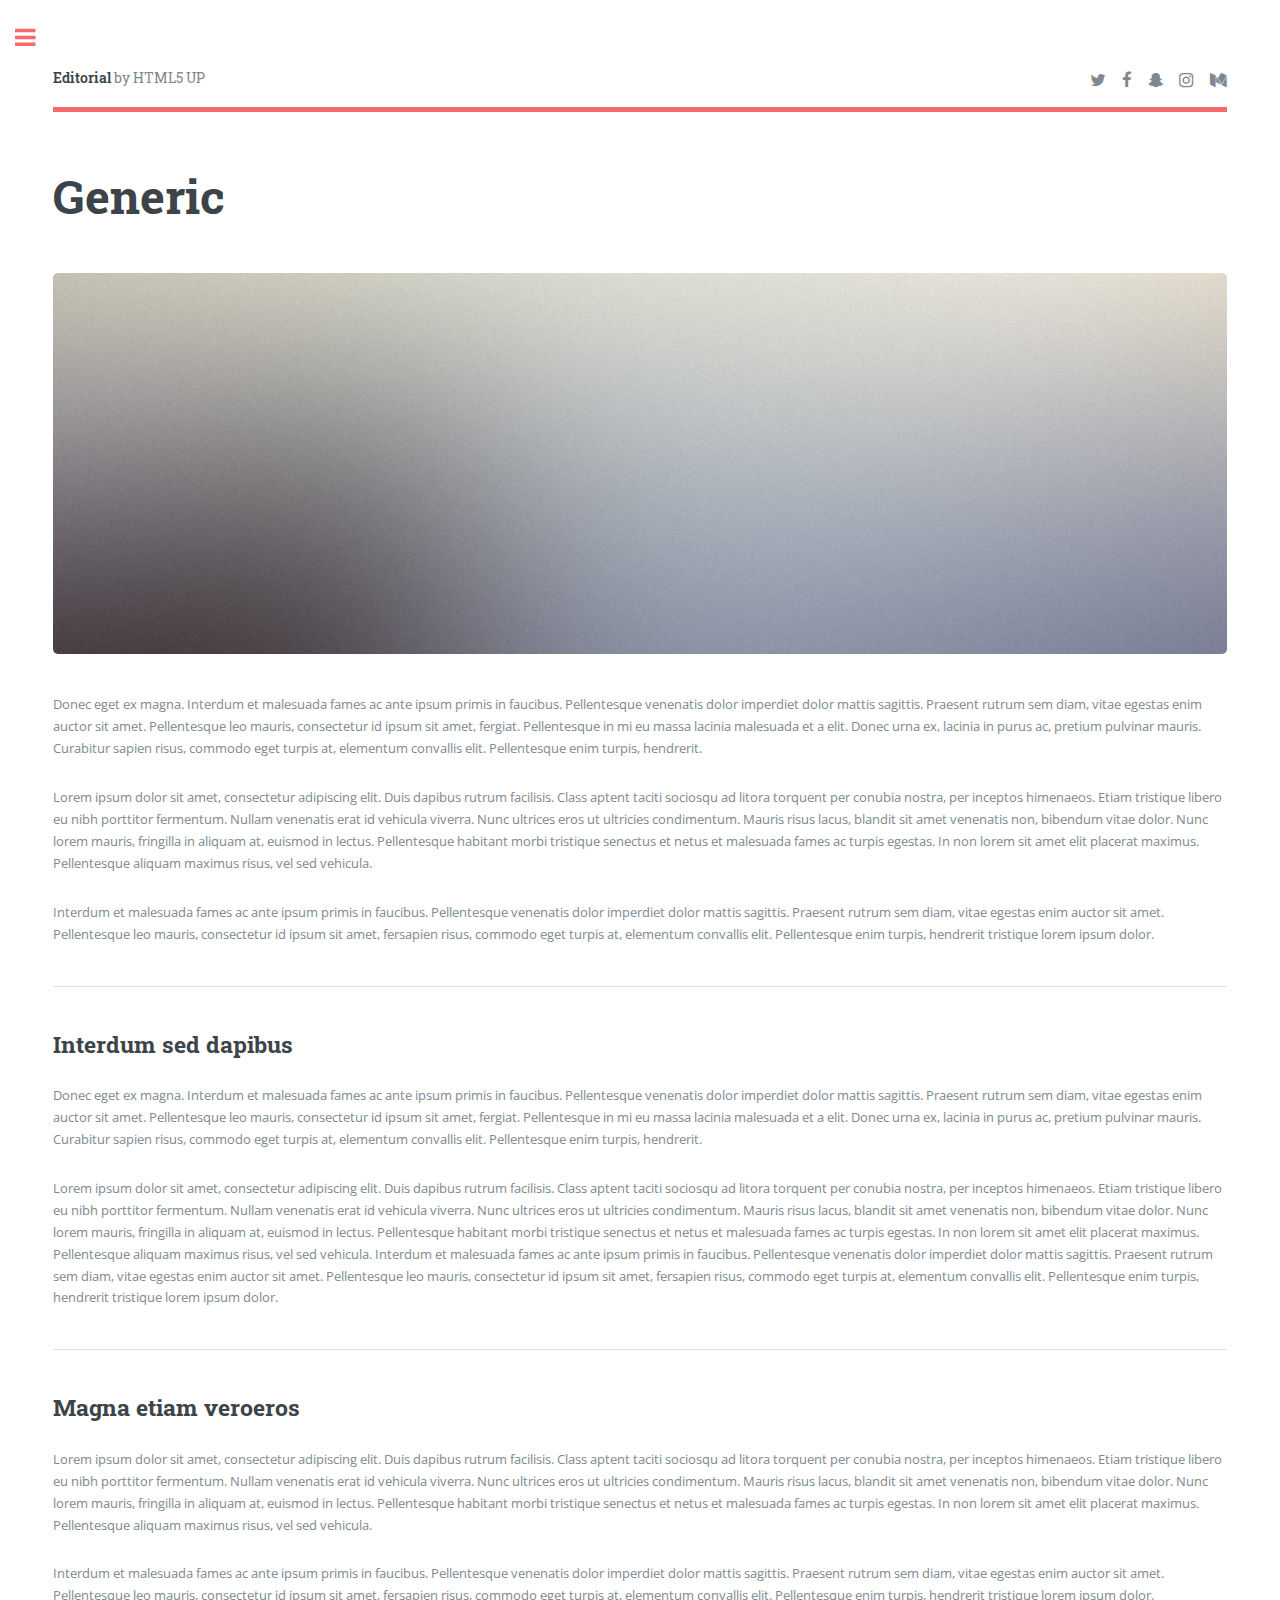
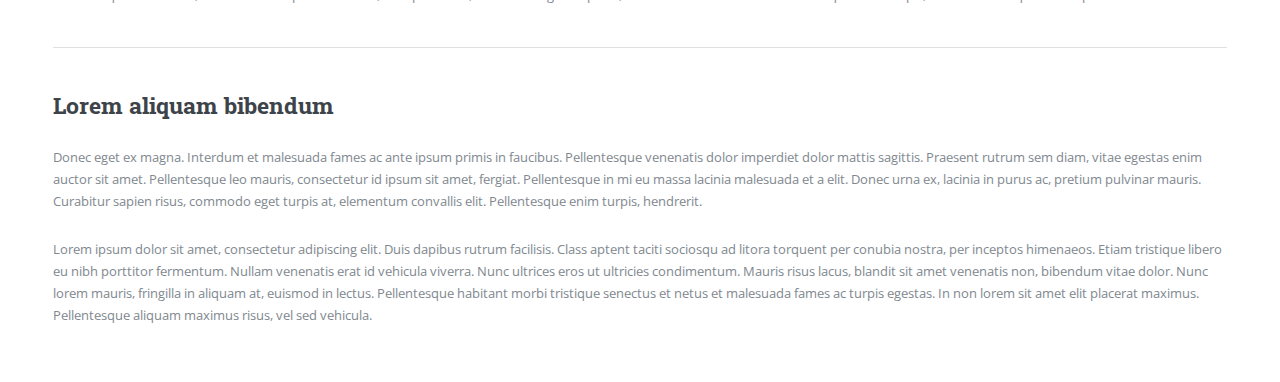
<file: generic.html>
<!DOCTYPE HTML>
<!--
	Editorial by HTML5 UP
	html5up.net | @ajlkn
	Free for personal and commercial use under the CCA 3.0 license (html5up.net/license)
-->
<html>
	<head>
		<title>Generic - Editorial by HTML5 UP</title>
		<meta charset="utf-8" />
		<meta name="viewport" content="width=device-width, initial-scale=1, user-scalable=no" />
		<!--[if lte IE 8]><script src="assets/js/ie/html5shiv.js"></script><![endif]-->
		<link rel="stylesheet" href="assets/css/main.css" />
		<!--[if lte IE 9]><link rel="stylesheet" href="assets/css/ie9.css" /><![endif]-->
		<!--[if lte IE 8]><link rel="stylesheet" href="assets/css/ie8.css" /><![endif]-->
	</head>
	<body>

		<!-- Wrapper -->
			<div id="wrapper">

				<!-- Main -->
					<div id="main">
						<div class="inner">

							<!-- Header -->
								<header id="header">
									<a href="index.html" class="logo"><strong>Editorial</strong> by HTML5 UP</a>
									<ul class="icons">
										<li><a href="#" class="icon fa-twitter"><span class="label">Twitter</span></a></li>
										<li><a href="#" class="icon fa-facebook"><span class="label">Facebook</span></a></li>
										<li><a href="#" class="icon fa-snapchat-ghost"><span class="label">Snapchat</span></a></li>
										<li><a href="#" class="icon fa-instagram"><span class="label">Instagram</span></a></li>
										<li><a href="#" class="icon fa-medium"><span class="label">Medium</span></a></li>
									</ul>
								</header>

							<!-- Content -->
								<section>
									<header class="main">
										<h1>Generic</h1>
									</header>

									<span class="image main"><img src="images/pic11.jpg" alt="" /></span>

									<p>Donec eget ex magna. Interdum et malesuada fames ac ante ipsum primis in faucibus. Pellentesque venenatis dolor imperdiet dolor mattis sagittis. Praesent rutrum sem diam, vitae egestas enim auctor sit amet. Pellentesque leo mauris, consectetur id ipsum sit amet, fergiat. Pellentesque in mi eu massa lacinia malesuada et a elit. Donec urna ex, lacinia in purus ac, pretium pulvinar mauris. Curabitur sapien risus, commodo eget turpis at, elementum convallis elit. Pellentesque enim turpis, hendrerit.</p>
									<p>Lorem ipsum dolor sit amet, consectetur adipiscing elit. Duis dapibus rutrum facilisis. Class aptent taciti sociosqu ad litora torquent per conubia nostra, per inceptos himenaeos. Etiam tristique libero eu nibh porttitor fermentum. Nullam venenatis erat id vehicula viverra. Nunc ultrices eros ut ultricies condimentum. Mauris risus lacus, blandit sit amet venenatis non, bibendum vitae dolor. Nunc lorem mauris, fringilla in aliquam at, euismod in lectus. Pellentesque habitant morbi tristique senectus et netus et malesuada fames ac turpis egestas. In non lorem sit amet elit placerat maximus. Pellentesque aliquam maximus risus, vel sed vehicula.</p>
									<p>Interdum et malesuada fames ac ante ipsum primis in faucibus. Pellentesque venenatis dolor imperdiet dolor mattis sagittis. Praesent rutrum sem diam, vitae egestas enim auctor sit amet. Pellentesque leo mauris, consectetur id ipsum sit amet, fersapien risus, commodo eget turpis at, elementum convallis elit. Pellentesque enim turpis, hendrerit tristique lorem ipsum dolor.</p>

									<hr class="major" />

									<h2>Interdum sed dapibus</h2>
									<p>Donec eget ex magna. Interdum et malesuada fames ac ante ipsum primis in faucibus. Pellentesque venenatis dolor imperdiet dolor mattis sagittis. Praesent rutrum sem diam, vitae egestas enim auctor sit amet. Pellentesque leo mauris, consectetur id ipsum sit amet, fergiat. Pellentesque in mi eu massa lacinia malesuada et a elit. Donec urna ex, lacinia in purus ac, pretium pulvinar mauris. Curabitur sapien risus, commodo eget turpis at, elementum convallis elit. Pellentesque enim turpis, hendrerit.</p>
									<p>Lorem ipsum dolor sit amet, consectetur adipiscing elit. Duis dapibus rutrum facilisis. Class aptent taciti sociosqu ad litora torquent per conubia nostra, per inceptos himenaeos. Etiam tristique libero eu nibh porttitor fermentum. Nullam venenatis erat id vehicula viverra. Nunc ultrices eros ut ultricies condimentum. Mauris risus lacus, blandit sit amet venenatis non, bibendum vitae dolor. Nunc lorem mauris, fringilla in aliquam at, euismod in lectus. Pellentesque habitant morbi tristique senectus et netus et malesuada fames ac turpis egestas. In non lorem sit amet elit placerat maximus. Pellentesque aliquam maximus risus, vel sed vehicula. Interdum et malesuada fames ac ante ipsum primis in faucibus. Pellentesque venenatis dolor imperdiet dolor mattis sagittis. Praesent rutrum sem diam, vitae egestas enim auctor sit amet. Pellentesque leo mauris, consectetur id ipsum sit amet, fersapien risus, commodo eget turpis at, elementum convallis elit. Pellentesque enim turpis, hendrerit tristique lorem ipsum dolor.</p>

									<hr class="major" />

									<h2>Magna etiam veroeros</h2>
									<p>Lorem ipsum dolor sit amet, consectetur adipiscing elit. Duis dapibus rutrum facilisis. Class aptent taciti sociosqu ad litora torquent per conubia nostra, per inceptos himenaeos. Etiam tristique libero eu nibh porttitor fermentum. Nullam venenatis erat id vehicula viverra. Nunc ultrices eros ut ultricies condimentum. Mauris risus lacus, blandit sit amet venenatis non, bibendum vitae dolor. Nunc lorem mauris, fringilla in aliquam at, euismod in lectus. Pellentesque habitant morbi tristique senectus et netus et malesuada fames ac turpis egestas. In non lorem sit amet elit placerat maximus. Pellentesque aliquam maximus risus, vel sed vehicula.</p>
									<p>Interdum et malesuada fames ac ante ipsum primis in faucibus. Pellentesque venenatis dolor imperdiet dolor mattis sagittis. Praesent rutrum sem diam, vitae egestas enim auctor sit amet. Pellentesque leo mauris, consectetur id ipsum sit amet, fersapien risus, commodo eget turpis at, elementum convallis elit. Pellentesque enim turpis, hendrerit tristique lorem ipsum dolor.</p>

									<hr class="major" />

									<h2>Lorem aliquam bibendum</h2>
									<p>Donec eget ex magna. Interdum et malesuada fames ac ante ipsum primis in faucibus. Pellentesque venenatis dolor imperdiet dolor mattis sagittis. Praesent rutrum sem diam, vitae egestas enim auctor sit amet. Pellentesque leo mauris, consectetur id ipsum sit amet, fergiat. Pellentesque in mi eu massa lacinia malesuada et a elit. Donec urna ex, lacinia in purus ac, pretium pulvinar mauris. Curabitur sapien risus, commodo eget turpis at, elementum convallis elit. Pellentesque enim turpis, hendrerit.</p>
									<p>Lorem ipsum dolor sit amet, consectetur adipiscing elit. Duis dapibus rutrum facilisis. Class aptent taciti sociosqu ad litora torquent per conubia nostra, per inceptos himenaeos. Etiam tristique libero eu nibh porttitor fermentum. Nullam venenatis erat id vehicula viverra. Nunc ultrices eros ut ultricies condimentum. Mauris risus lacus, blandit sit amet venenatis non, bibendum vitae dolor. Nunc lorem mauris, fringilla in aliquam at, euismod in lectus. Pellentesque habitant morbi tristique senectus et netus et malesuada fames ac turpis egestas. In non lorem sit amet elit placerat maximus. Pellentesque aliquam maximus risus, vel sed vehicula.</p>

								</section>

						</div>
					</div>

				<!-- Sidebar -->
					<div id="sidebar">
						<div class="inner">

							<!-- Search -->
								<section id="search" class="alt">
									<form method="post" action="#">
										<input type="text" name="query" id="query" placeholder="Search" />
									</form>
								</section>

							<!-- Menu -->
								<nav id="menu">
									<header class="major">
										<h2>Menu</h2>
									</header>
									<ul>
										<li><a href="index.html">Homepage</a></li>
										<li><a href="generic.html">Generic</a></li>
										<li><a href="elements.html">Elements</a></li>
										<li>
											<span class="opener">Submenu</span>
											<ul>
												<li><a href="#">Lorem Dolor</a></li>
												<li><a href="#">Ipsum Adipiscing</a></li>
												<li><a href="#">Tempus Magna</a></li>
												<li><a href="#">Feugiat Veroeros</a></li>
											</ul>
										</li>
										<li><a href="#">Etiam Dolore</a></li>
										<li><a href="#">Adipiscing</a></li>
										<li>
											<span class="opener">Another Submenu</span>
											<ul>
												<li><a href="#">Lorem Dolor</a></li>
												<li><a href="#">Ipsum Adipiscing</a></li>
												<li><a href="#">Tempus Magna</a></li>
												<li><a href="#">Feugiat Veroeros</a></li>
											</ul>
										</li>
										<li><a href="#">Maximus Erat</a></li>
										<li><a href="#">Sapien Mauris</a></li>
										<li><a href="#">Amet Lacinia</a></li>
									</ul>
								</nav>

							<!-- Section -->
								<section>
									<header class="major">
										<h2>Ante interdum</h2>
									</header>
									<div class="mini-posts">
										<article>
											<a href="#" class="image"><img src="images/pic07.jpg" alt="" /></a>
											<p>Aenean ornare velit lacus, ac varius enim lorem ullamcorper dolore aliquam.</p>
										</article>
										<article>
											<a href="#" class="image"><img src="images/pic08.jpg" alt="" /></a>
											<p>Aenean ornare velit lacus, ac varius enim lorem ullamcorper dolore aliquam.</p>
										</article>
										<article>
											<a href="#" class="image"><img src="images/pic09.jpg" alt="" /></a>
											<p>Aenean ornare velit lacus, ac varius enim lorem ullamcorper dolore aliquam.</p>
										</article>
									</div>
									<ul class="actions">
										<li><a href="#" class="button">More</a></li>
									</ul>
								</section>

							<!-- Section -->
								<section>
									<header class="major">
										<h2>Get in touch</h2>
									</header>
									<p>Sed varius enim lorem ullamcorper dolore aliquam aenean ornare velit lacus, ac varius enim lorem ullamcorper dolore. Proin sed aliquam facilisis ante interdum. Sed nulla amet lorem feugiat tempus aliquam.</p>
									<ul class="contact">
										<li class="fa-envelope-o"><a href="#">information@untitled.tld</a></li>
										<li class="fa-phone">(000) 000-0000</li>
										<li class="fa-home">1234 Somewhere Road #8254<br />
										Nashville, TN 00000-0000</li>
									</ul>
								</section>

							<!-- Footer -->
								<footer id="footer">
									<p class="copyright">&copy; Untitled. All rights reserved. Demo Images: <a href="https://unsplash.com">Unsplash</a>. Design: <a href="https://html5up.net">HTML5 UP</a>.</p>
								</footer>

						</div>
					</div>

			</div>

		<!-- Scripts -->
			<script src="assets/js/jquery.min.js"></script>
			<script src="assets/js/skel.min.js"></script>
			<script src="assets/js/util.js"></script>
			<!--[if lte IE 8]><script src="assets/js/ie/respond.min.js"></script><![endif]-->
			<script src="assets/js/main.js"></script>

	</body>
</html>
</file>
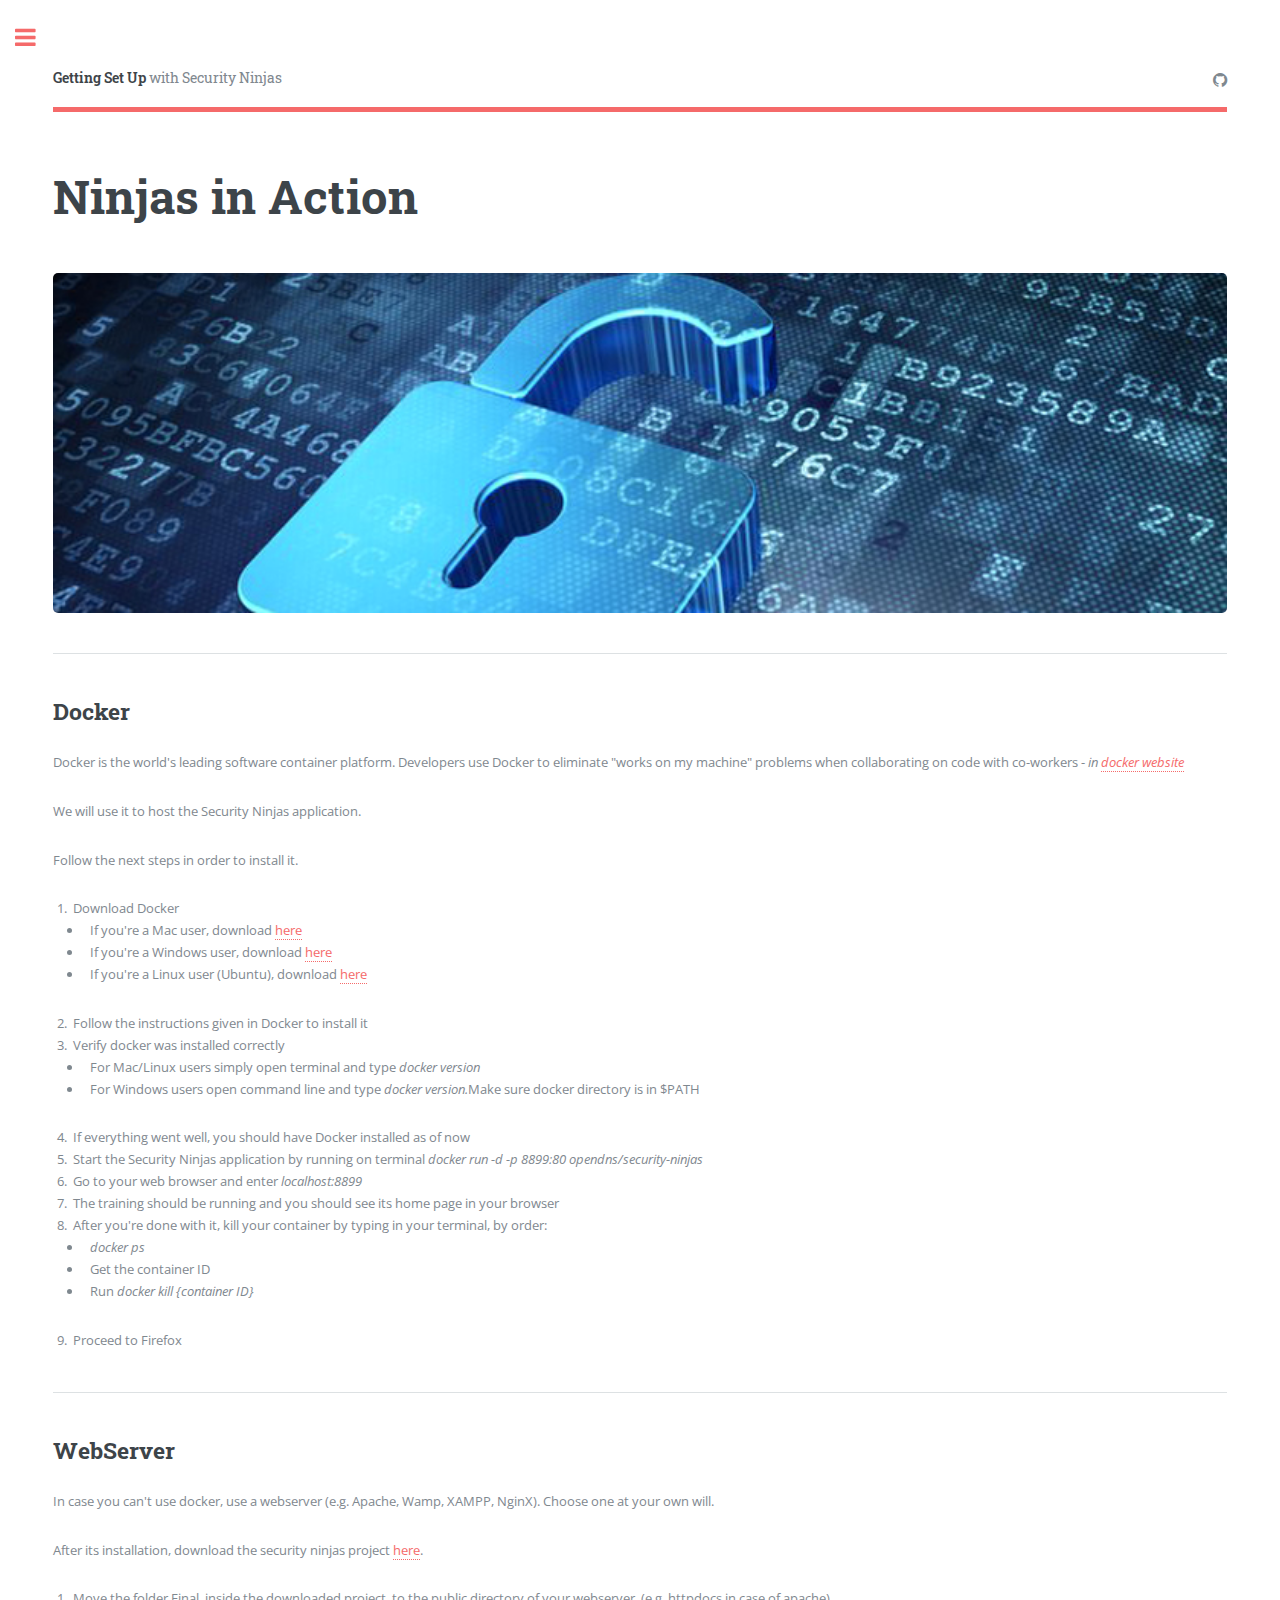
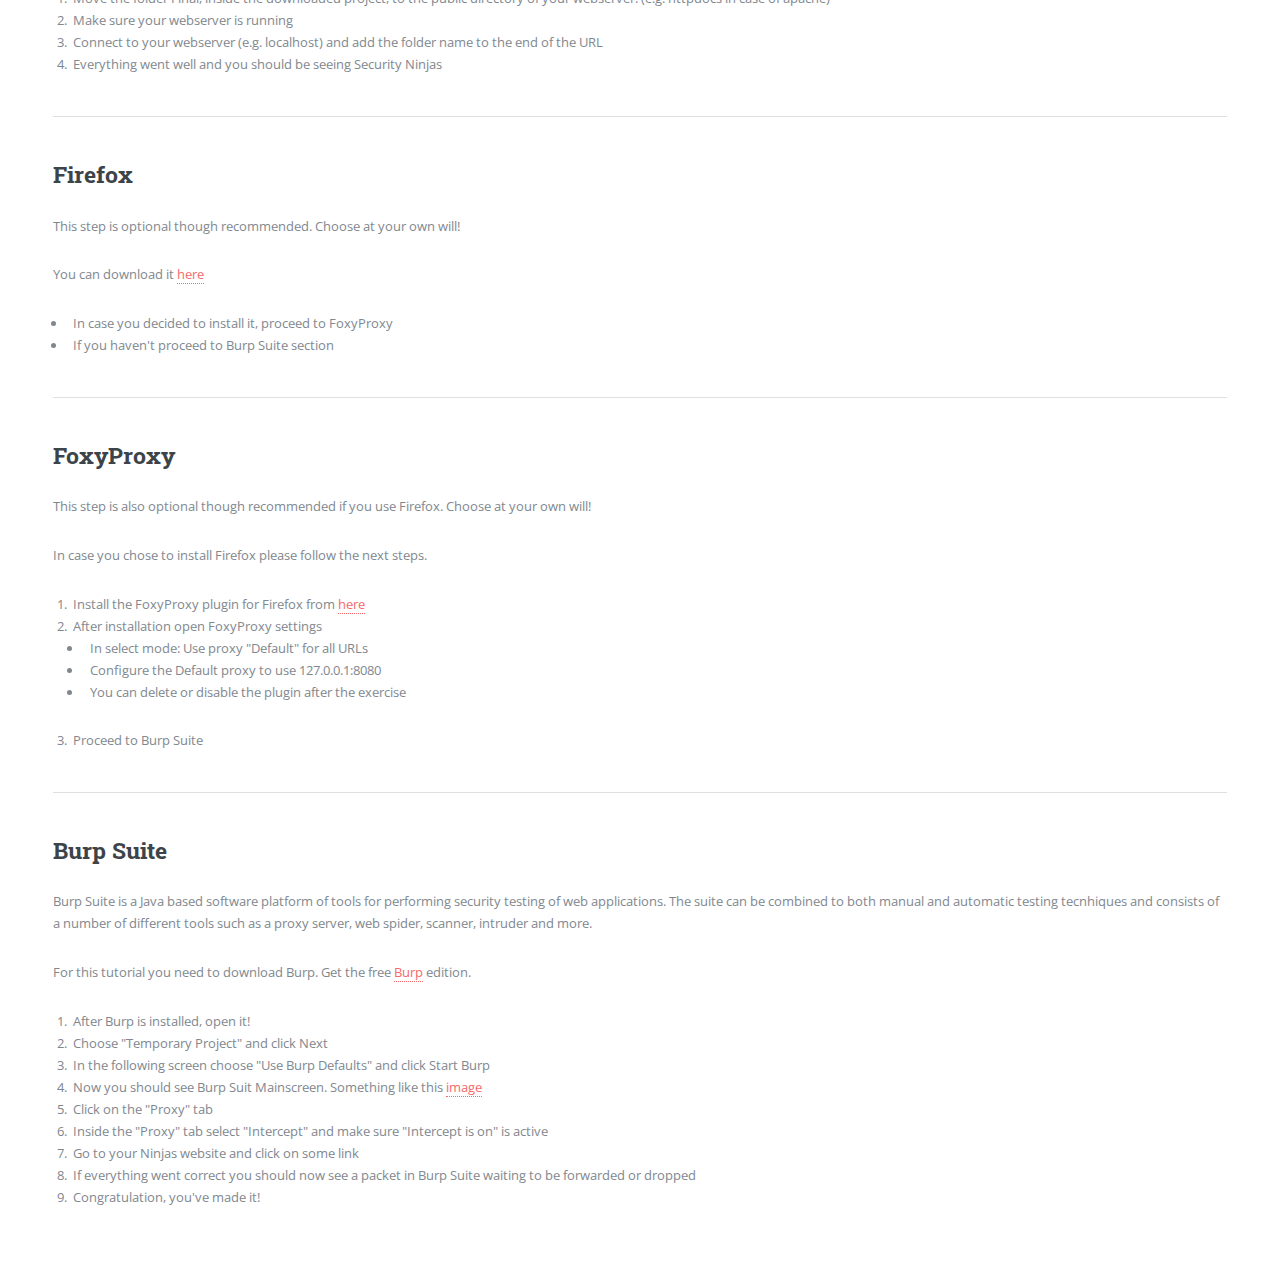
<file: setup.html>
<!DOCTYPE HTML>
<!--
	Editorial by HTML5 UP
	html5up.net | @ajlkn
	Free for personal and commercial use under the CCA 3.0 license (html5up.net/license)
-->
<html>
	<head>
		<title>Set Up</title>
		<meta charset="utf-8" />
		<meta name="viewport" content="width=device-width, initial-scale=1, user-scalable=no" />
		<!--[if lte IE 8]><script src="assets/js/ie/html5shiv.js"></script><![endif]-->
		<link rel="stylesheet" href="assets/css/main.css" />
		<!--[if lte IE 9]><link rel="stylesheet" href="assets/css/ie9.css" /><![endif]-->
		<!--[if lte IE 8]><link rel="stylesheet" href="assets/css/ie8.css" /><![endif]-->
	</head>
	<body>

		<!-- Wrapper -->
			<div id="wrapper">

				<!-- Main -->
					<div id="main">
						<div class="inner">

							<!-- Header -->
								<header id="header">
									<a class="logo"><strong>Getting Set Up</strong> with Security Ninjas</a>
									<ul class="icons">
										<li><a href="https://github.com/mzamith/security-ninjas" class="icon fa-github"><span class="label">Hithub</span></a></li>
									</ul>
								</header>

							<!-- Content -->
								<section>
									<header class="main">
										<h1>Ninjas in Action</h1>
									</header>

									<span class="image main"><img src="images/setup.jpg" alt="" /></span>

									<hr class="major" />

									<h2>Docker</h2>
									<p>Docker is the world's leading software container platform. Developers use Docker to eliminate "works on my machine" problems when collaborating on code with co-workers - <i>in <a href="http://www.docker.com/what-docker" target="_blank"> docker website</a></i></p>
									<p>We will use it to host the Security Ninjas application.</p>
                                    <p>Follow the next steps in order to install it.</p>
                                    <ol>
                                        <li>Download Docker</li>
                                            <ul>
                                                <li>If you're a Mac user, download <a href="http://www.docker.com/docker-mac" target="_blank">here</a></li>
                                                <li>If you're a Windows user, download <a href="http://www.docker.com/docker-windows" target="_blank">here</a></li>
                                                <li>If you're a Linux user (Ubuntu), download <a href="http://www.docker.com/docker-ubuntu" target="_blank">here</a></li>
                                            </ul>
                                        <li>Follow the instructions given in Docker to install it</li>
                                        <li>Verify docker was installed correctly</li>
                                            <ul>
                                                <li>For Mac/Linux users simply open terminal and type <i>docker version</i></li>
                                                <li>For Windows users open command line and type <i>docker version.</i>Make sure docker directory is in $PATH</li>
                                            </ul>
                                        <li>If everything went well, you should have Docker installed as of now</li>
                                        <li>Start the Security Ninjas application by running on terminal <i>docker run -d -p 8899:80 opendns/security-ninjas</i></li>
                                        <li>Go to your web browser and enter <i>localhost:8899</i></li>
                                        <li>The training should be running and you should see its home page in your browser</li>
                                        <li>After you're done with it, kill your container by typing in your terminal, by order:</li>
                                            <ul>
                                                <li><i>docker ps</i></li>
                                                <li>Get the container ID</li>
                                                <li>Run <i>docker kill {container ID}</i></li>
                                            </ul>
                                        <li>Proceed to Firefox</li>
                                    </ol>

									<hr class="major" />

									<h2>WebServer</h2>
									<p>In case you can't use docker, use a webserver (e.g. Apache, Wamp, XAMPP, NginX). Choose one at your own will.</p>
									<p>After its installation, download the security ninjas project <a href="https://github.com/opendns/Security_Ninjas_AppSec_Training">here</a>.</p>
									<ol>
										<li>Move the folder Final, inside the downloaded project, to the public directory of your webserver. (e.g. httpdocs in case of apache)</li>
										<li>Make sure your webserver is running</li>
										<li>Connect to your webserver (e.g. localhost) and add the folder name to the end of the URL</li>
										<li>Everything went well and you should be seeing Security Ninjas</li>
									</ol>

									<hr class="major" />

									<h2>Firefox</h2>
									<p>This step is optional though recommended. Choose at your own will!</p>
									<p>You can download it <a href="http://www.mozilla.org/pt-PT/firefox/new" target="_blank">here</a></p>
                                    <ul>
                                        <li>In case you decided to install it, proceed to FoxyProxy</li>
                                        <li>If you haven't proceed to Burp Suite section</li>
                                    </ul>

									<hr class="major" />

									<h2>FoxyProxy</h2>
									<p>This step is also optional though recommended if you use Firefox. Choose at your own will!</p>
									<p>In case you chose to install Firefox please follow the next steps.</p>
                                    <ol>
                                        <li>Install the FoxyProxy plugin for Firefox from <a href="https://addons.mozilla.org/pt-pt/firefox/addon/foxyproxy-standard/" target="_blank">here</a></li>
                                        <li>After installation open FoxyProxy settings</li>
                                            <ul>
                                                <li>In select mode: Use proxy "Default" for all URLs</li>
                                                <li>Configure the Default proxy to use 127.0.0.1:8080</li>
                                                <li>You can delete or disable the plugin after the exercise</li>
                                            </ul>
                                        <li>Proceed to Burp Suite</li>
                                    </ol>
                                    
                                    <hr class="major" />

									<h2>Burp Suite</h2>
									<p>Burp Suite is a Java based software platform of tools for performing security testing of web applications.
										The suite can be combined to both manual and automatic testing tecnhiques and consists of a number of different
										tools such as a proxy server, web spider, scanner, intruder and more.
									</p>
									<p>For this tutorial you need to download Burp. Get the free <a href="https://portswigger.net/burp/freedownload" target="_blank">Burp</a> edition.</p>
									<ol>
										<li>After Burp is installed, open it!</li>
										<li>Choose "Temporary Project" and click Next</li>
										<li>In the following screen choose "Use Burp Defaults" and click Start Burp</li>
										<li>Now you should see Burp Suit Mainscreen. Something like this <a href="images/burpMain.png" target="_blank">image</a></li>
										<li>Click on the "Proxy" tab</li>
										<li>Inside the "Proxy" tab select "Intercept" and make sure "Intercept is on" is active</li>
										<li>Go to your Ninjas website and click on some link</li>
										<li>If everything went correct you should now see a packet in Burp Suite waiting to be forwarded or dropped</li>
										<li>Congratulation, you've made it!</li>
									</ol>
								</section>
						</div>
					</div>

				<!-- Sidebar -->
					<div id="sidebar">
						<div class="inner">
							<!-- Menu -->
								<nav id="menu">
									<header class="major">
										<h2>Menu</h2>
									</header>
									<ul>
										<li><a href="index.html">Homepage</a></li>
										<li><a href="setup.html">Set up</a></li>
										<li>
											<span class="opener">Game On!</span>
											<ul>
												<li><a href="1.html">Injection</a></li>
												<li><a href="2.html">Broken Authentication and Session Management</a></li>
												<li><a href="3.html">Cross-Site Scripting (XSS)</a></li>
												<li><a href="4.html">Insecure Direct Object References</a></li>
												<li><a href="5.html">Security Misconfiguration</a></li>
												<li><a href="6.html">Sensitive Data Exposure</a></li>
												<li><a href="7.html">Missing Function Level Access Control</a></li>
												<li><a href="8.html">Cross-Site Request Forgery (CSRF)</a></li>
												<li><a href="9.html">Using Components with Known Vulnerabilities</a></li>
												<li><a href="10.html">Unvalidated Redirects and Forwards</a></li>
											</ul>
										</li>
									</ul>
								</nav>

							<!-- Section -->

								<section>
									<div class="mini-posts">
										<article>
											<a class="image"><img src="images/feup.jpg" alt="" /></a>
										</article>
								</section>

							<!-- Section -->
								<section>
									<header class="major">
										<h2>Find us on Github!</h2>
									</header>
									<p>We're two Sourcerer wannabees with a serious passion for Software Engineering. We hope to have helped you in any way.</p>
									<ul class="contact">
										<li class="fa-github"><a href="https://github.com/mzamith">Manuel Zamith</a></li>
										<li class="fa-github"><a href="https://github.com/ngmatos">Nuno Matos</a></li>
									</ul>
								</section>

							<!-- Footer -->
								<footer id="footer">
									<p class="copyright">Made with <span class="icon fa-heartbeat" style="color: red"></span>  @FEUP.</p>
								</footer>

						</div>					
					</div>
			</div>

		<!-- Scripts -->
			<script src="assets/js/jquery.min.js"></script>
			<script src="assets/js/skel.min.js"></script>
			<script src="assets/js/util.js"></script>
			<!--[if lte IE 8]><script src="assets/js/ie/respond.min.js"></script><![endif]-->
			<script src="assets/js/main.js"></script>

	</body>
</html>
</file>
<file: assets/css/ie9.css>
/*
	Editorial by HTML5 UP
	html5up.net | @ajlkn
	Free for personal and commercial use under the CCA 3.0 license (html5up.net/license)
*/

/* Features */

	.features:after {
		clear: both;
		content: '';
		display: block;
	}

	.features article {
		float: left;
	}

		.features article:after {
			clear: both;
			content: '';
			display: block;
		}

		.features article .icon {
			float: left;
		}

/* Posts */

	.posts:after {
		clear: both;
		content: '';
		display: block;
	}

	.posts article {
		float: left;
	}

/* Main */

	#main {
		padding-left: 24em;
	}

/* Sidebar */

	#sidebar {
		position: absolute;
		top: 0;
		left: 0;
		min-height: 100%;
		width: 24em;
	}

/* Banner */

	#banner:after {
		clear: both;
		content: '';
		display: block;
	}

	#banner .content {
		float: left;
		padding-right: 4em;
	}

	#banner .image {
		float: left;
		margin-left: 0;
	}
</file>
<file: assets/css/styles.css>
ul > li {
    margin-top: 5px;
}

img {
    max-width: 100%;
}
</file>
<file: assets/css/main.css>
@import url(font-awesome.min.css);
@import url("https://fonts.googleapis.com/css?family=Open+Sans:400,600,400italic,600italic|Roboto+Slab:400,700");

/*
	Editorial by HTML5 UP
	html5up.net | @ajlkn
	Free for personal and commercial use under the CCA 3.0 license (html5up.net/license)
*/

/* Reset */

	html, body, div, span, applet, object, iframe, h1, h2, h3, h4, h5, h6, p, blockquote, pre, a, abbr, acronym, address, big, cite, code, del, dfn, em, img, ins, kbd, q, s, samp, small, strike, strong, sub, sup, tt, var, b, u, i, center, dl, dt, dd, ol, ul, li, fieldset, form, label, legend, table, caption, tbody, tfoot, thead, tr, th, td, article, aside, canvas, details, embed, figure, figcaption, footer, header, hgroup, menu, nav, output, ruby, section, summary, time, mark, audio, video {
		margin: 0;
		padding: 0;
		border: 0;
		font-size: 100%;
		font: inherit;
		vertical-align: baseline;
	}

	article, aside, details, figcaption, figure, footer, header, hgroup, menu, nav, section {
		display: block;
	}

	body {
		line-height: 1;
	}

	ol, ul {
		list-style: none;
	}

	blockquote, q {
		quotes: none;
	}

	blockquote:before, blockquote:after, q:before, q:after {
		content: '';
		content: none;
	}

	table {
		border-collapse: collapse;
		border-spacing: 0;
	}

	body {
		-webkit-text-size-adjust: none;
	}

/* Box Model */

	*, *:before, *:after {
		-moz-box-sizing: border-box;
		-webkit-box-sizing: border-box;
		box-sizing: border-box;
	}

/* Custom  */

	.owasp {
		font-size: 80px;
		text-align: center;
		padding: 40px;
		font-family: monospace;
		color: #F56A6A;
	}

	.owaspi{
		width: auto !important; 
		height: 200px !important; 
		margin: 0 !important; 
		padding: 30px !important;
	}

/* Grid */

	.row {
		border-bottom: solid 1px transparent;
		-moz-box-sizing: border-box;
		-webkit-box-sizing: border-box;
		box-sizing: border-box;
	}

	.row > * {
		float: left;
		-moz-box-sizing: border-box;
		-webkit-box-sizing: border-box;
		box-sizing: border-box;
	}

	.row:after, .row:before {
		content: '';
		display: block;
		clear: both;
		height: 0;
	}

	.row.uniform > * > :first-child {
		margin-top: 0;
	}

	.row.uniform > * > :last-child {
		margin-bottom: 0;
	}

	.row.\30 \25 > * {
		padding: 0 0 0 0em;
	}

	.row.\30 \25 {
		margin: 0 0 -1px 0em;
	}

	.row.uniform.\30 \25 > * {
		padding: 0em 0 0 0em;
	}

	.row.uniform.\30 \25 {
		margin: 0em 0 -1px 0em;
	}

	.row > * {
		padding: 0 0 0 1.5em;
	}

	.row {
		margin: 0 0 -1px -1.5em;
	}

	.row.uniform > * {
		padding: 1.5em 0 0 1.5em;
	}

	.row.uniform {
		margin: -1.5em 0 -1px -1.5em;
	}

	.row.\32 00\25 > * {
		padding: 0 0 0 3em;
	}

	.row.\32 00\25 {
		margin: 0 0 -1px -3em;
	}

	.row.uniform.\32 00\25 > * {
		padding: 3em 0 0 3em;
	}

	.row.uniform.\32 00\25 {
		margin: -3em 0 -1px -3em;
	}

	.row.\31 50\25 > * {
		padding: 0 0 0 2.25em;
	}

	.row.\31 50\25 {
		margin: 0 0 -1px -2.25em;
	}

	.row.uniform.\31 50\25 > * {
		padding: 2.25em 0 0 2.25em;
	}

	.row.uniform.\31 50\25 {
		margin: -2.25em 0 -1px -2.25em;
	}

	.row.\35 0\25 > * {
		padding: 0 0 0 0.75em;
	}

	.row.\35 0\25 {
		margin: 0 0 -1px -0.75em;
	}

	.row.uniform.\35 0\25 > * {
		padding: 0.75em 0 0 0.75em;
	}

	.row.uniform.\35 0\25 {
		margin: -0.75em 0 -1px -0.75em;
	}

	.row.\32 5\25 > * {
		padding: 0 0 0 0.375em;
	}

	.row.\32 5\25 {
		margin: 0 0 -1px -0.375em;
	}

	.row.uniform.\32 5\25 > * {
		padding: 0.375em 0 0 0.375em;
	}

	.row.uniform.\32 5\25 {
		margin: -0.375em 0 -1px -0.375em;
	}

	.\31 2u, .\31 2u\24 {
		width: 100%;
		clear: none;
		margin-left: 0;
	}

	.\31 1u, .\31 1u\24 {
		width: 91.6666666667%;
		clear: none;
		margin-left: 0;
	}

	.\31 0u, .\31 0u\24 {
		width: 83.3333333333%;
		clear: none;
		margin-left: 0;
	}

	.\39 u, .\39 u\24 {
		width: 75%;
		clear: none;
		margin-left: 0;
	}

	.\38 u, .\38 u\24 {
		width: 66.6666666667%;
		clear: none;
		margin-left: 0;
	}

	.\37 u, .\37 u\24 {
		width: 58.3333333333%;
		clear: none;
		margin-left: 0;
	}

	.\36 u, .\36 u\24 {
		width: 50%;
		clear: none;
		margin-left: 0;
	}

	.\35 u, .\35 u\24 {
		width: 41.6666666667%;
		clear: none;
		margin-left: 0;
	}

	.\34 u, .\34 u\24 {
		width: 33.3333333333%;
		clear: none;
		margin-left: 0;
	}

	.\33 u, .\33 u\24 {
		width: 25%;
		clear: none;
		margin-left: 0;
	}

	.\32 u, .\32 u\24 {
		width: 16.6666666667%;
		clear: none;
		margin-left: 0;
	}

	.\31 u, .\31 u\24 {
		width: 8.3333333333%;
		clear: none;
		margin-left: 0;
	}

	.\31 2u\24 + *,
	.\31 1u\24 + *,
	.\31 0u\24 + *,
	.\39 u\24 + *,
	.\38 u\24 + *,
	.\37 u\24 + *,
	.\36 u\24 + *,
	.\35 u\24 + *,
	.\34 u\24 + *,
	.\33 u\24 + *,
	.\32 u\24 + *,
	.\31 u\24 + * {
		clear: left;
	}

	.\-11u {
		margin-left: 91.66667%;
	}

	.\-10u {
		margin-left: 83.33333%;
	}

	.\-9u {
		margin-left: 75%;
	}

	.\-8u {
		margin-left: 66.66667%;
	}

	.\-7u {
		margin-left: 58.33333%;
	}

	.\-6u {
		margin-left: 50%;
	}

	.\-5u {
		margin-left: 41.66667%;
	}

	.\-4u {
		margin-left: 33.33333%;
	}

	.\-3u {
		margin-left: 25%;
	}

	.\-2u {
		margin-left: 16.66667%;
	}

	.\-1u {
		margin-left: 8.33333%;
	}

	@media screen and (max-width: 1680px) {

		.row > * {
			padding: 0 0 0 1.5em;
		}

		.row {
			margin: 0 0 -1px -1.5em;
		}

		.row.uniform > * {
			padding: 1.5em 0 0 1.5em;
		}

		.row.uniform {
			margin: -1.5em 0 -1px -1.5em;
		}

		.row.\32 00\25 > * {
			padding: 0 0 0 3em;
		}

		.row.\32 00\25 {
			margin: 0 0 -1px -3em;
		}

		.row.uniform.\32 00\25 > * {
			padding: 3em 0 0 3em;
		}

		.row.uniform.\32 00\25 {
			margin: -3em 0 -1px -3em;
		}

		.row.\31 50\25 > * {
			padding: 0 0 0 2.25em;
		}

		.row.\31 50\25 {
			margin: 0 0 -1px -2.25em;
		}

		.row.uniform.\31 50\25 > * {
			padding: 2.25em 0 0 2.25em;
		}

		.row.uniform.\31 50\25 {
			margin: -2.25em 0 -1px -2.25em;
		}

		.row.\35 0\25 > * {
			padding: 0 0 0 0.75em;
		}

		.row.\35 0\25 {
			margin: 0 0 -1px -0.75em;
		}

		.row.uniform.\35 0\25 > * {
			padding: 0.75em 0 0 0.75em;
		}

		.row.uniform.\35 0\25 {
			margin: -0.75em 0 -1px -0.75em;
		}

		.row.\32 5\25 > * {
			padding: 0 0 0 0.375em;
		}

		.row.\32 5\25 {
			margin: 0 0 -1px -0.375em;
		}

		.row.uniform.\32 5\25 > * {
			padding: 0.375em 0 0 0.375em;
		}

		.row.uniform.\32 5\25 {
			margin: -0.375em 0 -1px -0.375em;
		}

		.\31 2u\28xlarge\29, .\31 2u\24\28xlarge\29 {
			width: 100%;
			clear: none;
			margin-left: 0;
		}

		.\31 1u\28xlarge\29, .\31 1u\24\28xlarge\29 {
			width: 91.6666666667%;
			clear: none;
			margin-left: 0;
		}

		.\31 0u\28xlarge\29, .\31 0u\24\28xlarge\29 {
			width: 83.3333333333%;
			clear: none;
			margin-left: 0;
		}

		.\39 u\28xlarge\29, .\39 u\24\28xlarge\29 {
			width: 75%;
			clear: none;
			margin-left: 0;
		}

		.\38 u\28xlarge\29, .\38 u\24\28xlarge\29 {
			width: 66.6666666667%;
			clear: none;
			margin-left: 0;
		}

		.\37 u\28xlarge\29, .\37 u\24\28xlarge\29 {
			width: 58.3333333333%;
			clear: none;
			margin-left: 0;
		}

		.\36 u\28xlarge\29, .\36 u\24\28xlarge\29 {
			width: 50%;
			clear: none;
			margin-left: 0;
		}

		.\35 u\28xlarge\29, .\35 u\24\28xlarge\29 {
			width: 41.6666666667%;
			clear: none;
			margin-left: 0;
		}

		.\34 u\28xlarge\29, .\34 u\24\28xlarge\29 {
			width: 33.3333333333%;
			clear: none;
			margin-left: 0;
		}

		.\33 u\28xlarge\29, .\33 u\24\28xlarge\29 {
			width: 25%;
			clear: none;
			margin-left: 0;
		}

		.\32 u\28xlarge\29, .\32 u\24\28xlarge\29 {
			width: 16.6666666667%;
			clear: none;
			margin-left: 0;
		}

		.\31 u\28xlarge\29, .\31 u\24\28xlarge\29 {
			width: 8.3333333333%;
			clear: none;
			margin-left: 0;
		}

		.\31 2u\24\28xlarge\29 + *,
		.\31 1u\24\28xlarge\29 + *,
		.\31 0u\24\28xlarge\29 + *,
		.\39 u\24\28xlarge\29 + *,
		.\38 u\24\28xlarge\29 + *,
		.\37 u\24\28xlarge\29 + *,
		.\36 u\24\28xlarge\29 + *,
		.\35 u\24\28xlarge\29 + *,
		.\34 u\24\28xlarge\29 + *,
		.\33 u\24\28xlarge\29 + *,
		.\32 u\24\28xlarge\29 + *,
		.\31 u\24\28xlarge\29 + * {
			clear: left;
		}

		.\-11u\28xlarge\29 {
			margin-left: 91.66667%;
		}

		.\-10u\28xlarge\29 {
			margin-left: 83.33333%;
		}

		.\-9u\28xlarge\29 {
			margin-left: 75%;
		}

		.\-8u\28xlarge\29 {
			margin-left: 66.66667%;
		}

		.\-7u\28xlarge\29 {
			margin-left: 58.33333%;
		}

		.\-6u\28xlarge\29 {
			margin-left: 50%;
		}

		.\-5u\28xlarge\29 {
			margin-left: 41.66667%;
		}

		.\-4u\28xlarge\29 {
			margin-left: 33.33333%;
		}

		.\-3u\28xlarge\29 {
			margin-left: 25%;
		}

		.\-2u\28xlarge\29 {
			margin-left: 16.66667%;
		}

		.\-1u\28xlarge\29 {
			margin-left: 8.33333%;
		}

	}

	@media screen and (max-width: 1280px) {

		.row > * {
			padding: 0 0 0 1.5em;
		}

		.row {
			margin: 0 0 -1px -1.5em;
		}

		.row.uniform > * {
			padding: 1.5em 0 0 1.5em;
		}

		.row.uniform {
			margin: -1.5em 0 -1px -1.5em;
		}

		.row.\32 00\25 > * {
			padding: 0 0 0 3em;
		}

		.row.\32 00\25 {
			margin: 0 0 -1px -3em;
		}

		.row.uniform.\32 00\25 > * {
			padding: 3em 0 0 3em;
		}

		.row.uniform.\32 00\25 {
			margin: -3em 0 -1px -3em;
		}

		.row.\31 50\25 > * {
			padding: 0 0 0 2.25em;
		}

		.row.\31 50\25 {
			margin: 0 0 -1px -2.25em;
		}

		.row.uniform.\31 50\25 > * {
			padding: 2.25em 0 0 2.25em;
		}

		.row.uniform.\31 50\25 {
			margin: -2.25em 0 -1px -2.25em;
		}

		.row.\35 0\25 > * {
			padding: 0 0 0 0.75em;
		}

		.row.\35 0\25 {
			margin: 0 0 -1px -0.75em;
		}

		.row.uniform.\35 0\25 > * {
			padding: 0.75em 0 0 0.75em;
		}

		.row.uniform.\35 0\25 {
			margin: -0.75em 0 -1px -0.75em;
		}

		.row.\32 5\25 > * {
			padding: 0 0 0 0.375em;
		}

		.row.\32 5\25 {
			margin: 0 0 -1px -0.375em;
		}

		.row.uniform.\32 5\25 > * {
			padding: 0.375em 0 0 0.375em;
		}

		.row.uniform.\32 5\25 {
			margin: -0.375em 0 -1px -0.375em;
		}

		.\31 2u\28large\29, .\31 2u\24\28large\29 {
			width: 100%;
			clear: none;
			margin-left: 0;
		}

		.\31 1u\28large\29, .\31 1u\24\28large\29 {
			width: 91.6666666667%;
			clear: none;
			margin-left: 0;
		}

		.\31 0u\28large\29, .\31 0u\24\28large\29 {
			width: 83.3333333333%;
			clear: none;
			margin-left: 0;
		}

		.\39 u\28large\29, .\39 u\24\28large\29 {
			width: 75%;
			clear: none;
			margin-left: 0;
		}

		.\38 u\28large\29, .\38 u\24\28large\29 {
			width: 66.6666666667%;
			clear: none;
			margin-left: 0;
		}

		.\37 u\28large\29, .\37 u\24\28large\29 {
			width: 58.3333333333%;
			clear: none;
			margin-left: 0;
		}

		.\36 u\28large\29, .\36 u\24\28large\29 {
			width: 50%;
			clear: none;
			margin-left: 0;
		}

		.\35 u\28large\29, .\35 u\24\28large\29 {
			width: 41.6666666667%;
			clear: none;
			margin-left: 0;
		}

		.\34 u\28large\29, .\34 u\24\28large\29 {
			width: 33.3333333333%;
			clear: none;
			margin-left: 0;
		}

		.\33 u\28large\29, .\33 u\24\28large\29 {
			width: 25%;
			clear: none;
			margin-left: 0;
		}

		.\32 u\28large\29, .\32 u\24\28large\29 {
			width: 16.6666666667%;
			clear: none;
			margin-left: 0;
		}

		.\31 u\28large\29, .\31 u\24\28large\29 {
			width: 8.3333333333%;
			clear: none;
			margin-left: 0;
		}

		.\31 2u\24\28large\29 + *,
		.\31 1u\24\28large\29 + *,
		.\31 0u\24\28large\29 + *,
		.\39 u\24\28large\29 + *,
		.\38 u\24\28large\29 + *,
		.\37 u\24\28large\29 + *,
		.\36 u\24\28large\29 + *,
		.\35 u\24\28large\29 + *,
		.\34 u\24\28large\29 + *,
		.\33 u\24\28large\29 + *,
		.\32 u\24\28large\29 + *,
		.\31 u\24\28large\29 + * {
			clear: left;
		}

		.\-11u\28large\29 {
			margin-left: 91.66667%;
		}

		.\-10u\28large\29 {
			margin-left: 83.33333%;
		}

		.\-9u\28large\29 {
			margin-left: 75%;
		}

		.\-8u\28large\29 {
			margin-left: 66.66667%;
		}

		.\-7u\28large\29 {
			margin-left: 58.33333%;
		}

		.\-6u\28large\29 {
			margin-left: 50%;
		}

		.\-5u\28large\29 {
			margin-left: 41.66667%;
		}

		.\-4u\28large\29 {
			margin-left: 33.33333%;
		}

		.\-3u\28large\29 {
			margin-left: 25%;
		}

		.\-2u\28large\29 {
			margin-left: 16.66667%;
		}

		.\-1u\28large\29 {
			margin-left: 8.33333%;
		}

	}

	@media screen and (max-width: 980px) {

		.row > * {
			padding: 0 0 0 1.5em;
		}

		.row {
			margin: 0 0 -1px -1.5em;
		}

		.row.uniform > * {
			padding: 1.5em 0 0 1.5em;
		}

		.row.uniform {
			margin: -1.5em 0 -1px -1.5em;
		}

		.row.\32 00\25 > * {
			padding: 0 0 0 3em;
		}

		.row.\32 00\25 {
			margin: 0 0 -1px -3em;
		}

		.row.uniform.\32 00\25 > * {
			padding: 3em 0 0 3em;
		}

		.row.uniform.\32 00\25 {
			margin: -3em 0 -1px -3em;
		}

		.row.\31 50\25 > * {
			padding: 0 0 0 2.25em;
		}

		.row.\31 50\25 {
			margin: 0 0 -1px -2.25em;
		}

		.row.uniform.\31 50\25 > * {
			padding: 2.25em 0 0 2.25em;
		}

		.row.uniform.\31 50\25 {
			margin: -2.25em 0 -1px -2.25em;
		}

		.row.\35 0\25 > * {
			padding: 0 0 0 0.75em;
		}

		.row.\35 0\25 {
			margin: 0 0 -1px -0.75em;
		}

		.row.uniform.\35 0\25 > * {
			padding: 0.75em 0 0 0.75em;
		}

		.row.uniform.\35 0\25 {
			margin: -0.75em 0 -1px -0.75em;
		}

		.row.\32 5\25 > * {
			padding: 0 0 0 0.375em;
		}

		.row.\32 5\25 {
			margin: 0 0 -1px -0.375em;
		}

		.row.uniform.\32 5\25 > * {
			padding: 0.375em 0 0 0.375em;
		}

		.row.uniform.\32 5\25 {
			margin: -0.375em 0 -1px -0.375em;
		}

		.\31 2u\28medium\29, .\31 2u\24\28medium\29 {
			width: 100%;
			clear: none;
			margin-left: 0;
		}

		.\31 1u\28medium\29, .\31 1u\24\28medium\29 {
			width: 91.6666666667%;
			clear: none;
			margin-left: 0;
		}

		.\31 0u\28medium\29, .\31 0u\24\28medium\29 {
			width: 83.3333333333%;
			clear: none;
			margin-left: 0;
		}

		.\39 u\28medium\29, .\39 u\24\28medium\29 {
			width: 75%;
			clear: none;
			margin-left: 0;
		}

		.\38 u\28medium\29, .\38 u\24\28medium\29 {
			width: 66.6666666667%;
			clear: none;
			margin-left: 0;
		}

		.\37 u\28medium\29, .\37 u\24\28medium\29 {
			width: 58.3333333333%;
			clear: none;
			margin-left: 0;
		}

		.\36 u\28medium\29, .\36 u\24\28medium\29 {
			width: 50%;
			clear: none;
			margin-left: 0;
		}

		.\35 u\28medium\29, .\35 u\24\28medium\29 {
			width: 41.6666666667%;
			clear: none;
			margin-left: 0;
		}

		.\34 u\28medium\29, .\34 u\24\28medium\29 {
			width: 33.3333333333%;
			clear: none;
			margin-left: 0;
		}

		.\33 u\28medium\29, .\33 u\24\28medium\29 {
			width: 25%;
			clear: none;
			margin-left: 0;
		}

		.\32 u\28medium\29, .\32 u\24\28medium\29 {
			width: 16.6666666667%;
			clear: none;
			margin-left: 0;
		}

		.\31 u\28medium\29, .\31 u\24\28medium\29 {
			width: 8.3333333333%;
			clear: none;
			margin-left: 0;
		}

		.\31 2u\24\28medium\29 + *,
		.\31 1u\24\28medium\29 + *,
		.\31 0u\24\28medium\29 + *,
		.\39 u\24\28medium\29 + *,
		.\38 u\24\28medium\29 + *,
		.\37 u\24\28medium\29 + *,
		.\36 u\24\28medium\29 + *,
		.\35 u\24\28medium\29 + *,
		.\34 u\24\28medium\29 + *,
		.\33 u\24\28medium\29 + *,
		.\32 u\24\28medium\29 + *,
		.\31 u\24\28medium\29 + * {
			clear: left;
		}

		.\-11u\28medium\29 {
			margin-left: 91.66667%;
		}

		.\-10u\28medium\29 {
			margin-left: 83.33333%;
		}

		.\-9u\28medium\29 {
			margin-left: 75%;
		}

		.\-8u\28medium\29 {
			margin-left: 66.66667%;
		}

		.\-7u\28medium\29 {
			margin-left: 58.33333%;
		}

		.\-6u\28medium\29 {
			margin-left: 50%;
		}

		.\-5u\28medium\29 {
			margin-left: 41.66667%;
		}

		.\-4u\28medium\29 {
			margin-left: 33.33333%;
		}

		.\-3u\28medium\29 {
			margin-left: 25%;
		}

		.\-2u\28medium\29 {
			margin-left: 16.66667%;
		}

		.\-1u\28medium\29 {
			margin-left: 8.33333%;
		}

	}

	@media screen and (max-width: 736px) {

		.row > * {
			padding: 0 0 0 1.5em;
		}

		.row {
			margin: 0 0 -1px -1.5em;
		}

		.row.uniform > * {
			padding: 1.5em 0 0 1.5em;
		}

		.row.uniform {
			margin: -1.5em 0 -1px -1.5em;
		}

		.row.\32 00\25 > * {
			padding: 0 0 0 3em;
		}

		.row.\32 00\25 {
			margin: 0 0 -1px -3em;
		}

		.row.uniform.\32 00\25 > * {
			padding: 3em 0 0 3em;
		}

		.row.uniform.\32 00\25 {
			margin: -3em 0 -1px -3em;
		}

		.row.\31 50\25 > * {
			padding: 0 0 0 2.25em;
		}

		.row.\31 50\25 {
			margin: 0 0 -1px -2.25em;
		}

		.row.uniform.\31 50\25 > * {
			padding: 2.25em 0 0 2.25em;
		}

		.row.uniform.\31 50\25 {
			margin: -2.25em 0 -1px -2.25em;
		}

		.row.\35 0\25 > * {
			padding: 0 0 0 0.75em;
		}

		.row.\35 0\25 {
			margin: 0 0 -1px -0.75em;
		}

		.row.uniform.\35 0\25 > * {
			padding: 0.75em 0 0 0.75em;
		}

		.row.uniform.\35 0\25 {
			margin: -0.75em 0 -1px -0.75em;
		}

		.row.\32 5\25 > * {
			padding: 0 0 0 0.375em;
		}

		.row.\32 5\25 {
			margin: 0 0 -1px -0.375em;
		}

		.row.uniform.\32 5\25 > * {
			padding: 0.375em 0 0 0.375em;
		}

		.row.uniform.\32 5\25 {
			margin: -0.375em 0 -1px -0.375em;
		}

		.\31 2u\28small\29, .\31 2u\24\28small\29 {
			width: 100%;
			clear: none;
			margin-left: 0;
		}

		.\31 1u\28small\29, .\31 1u\24\28small\29 {
			width: 91.6666666667%;
			clear: none;
			margin-left: 0;
		}

		.\31 0u\28small\29, .\31 0u\24\28small\29 {
			width: 83.3333333333%;
			clear: none;
			margin-left: 0;
		}

		.\39 u\28small\29, .\39 u\24\28small\29 {
			width: 75%;
			clear: none;
			margin-left: 0;
		}

		.\38 u\28small\29, .\38 u\24\28small\29 {
			width: 66.6666666667%;
			clear: none;
			margin-left: 0;
		}

		.\37 u\28small\29, .\37 u\24\28small\29 {
			width: 58.3333333333%;
			clear: none;
			margin-left: 0;
		}

		.\36 u\28small\29, .\36 u\24\28small\29 {
			width: 50%;
			clear: none;
			margin-left: 0;
		}

		.\35 u\28small\29, .\35 u\24\28small\29 {
			width: 41.6666666667%;
			clear: none;
			margin-left: 0;
		}

		.\34 u\28small\29, .\34 u\24\28small\29 {
			width: 33.3333333333%;
			clear: none;
			margin-left: 0;
		}

		.\33 u\28small\29, .\33 u\24\28small\29 {
			width: 25%;
			clear: none;
			margin-left: 0;
		}

		.\32 u\28small\29, .\32 u\24\28small\29 {
			width: 16.6666666667%;
			clear: none;
			margin-left: 0;
		}

		.\31 u\28small\29, .\31 u\24\28small\29 {
			width: 8.3333333333%;
			clear: none;
			margin-left: 0;
		}

		.\31 2u\24\28small\29 + *,
		.\31 1u\24\28small\29 + *,
		.\31 0u\24\28small\29 + *,
		.\39 u\24\28small\29 + *,
		.\38 u\24\28small\29 + *,
		.\37 u\24\28small\29 + *,
		.\36 u\24\28small\29 + *,
		.\35 u\24\28small\29 + *,
		.\34 u\24\28small\29 + *,
		.\33 u\24\28small\29 + *,
		.\32 u\24\28small\29 + *,
		.\31 u\24\28small\29 + * {
			clear: left;
		}

		.\-11u\28small\29 {
			margin-left: 91.66667%;
		}

		.\-10u\28small\29 {
			margin-left: 83.33333%;
		}

		.\-9u\28small\29 {
			margin-left: 75%;
		}

		.\-8u\28small\29 {
			margin-left: 66.66667%;
		}

		.\-7u\28small\29 {
			margin-left: 58.33333%;
		}

		.\-6u\28small\29 {
			margin-left: 50%;
		}

		.\-5u\28small\29 {
			margin-left: 41.66667%;
		}

		.\-4u\28small\29 {
			margin-left: 33.33333%;
		}

		.\-3u\28small\29 {
			margin-left: 25%;
		}

		.\-2u\28small\29 {
			margin-left: 16.66667%;
		}

		.\-1u\28small\29 {
			margin-left: 8.33333%;
		}

	}

	@media screen and (max-width: 480px) {

		.row > * {
			padding: 0 0 0 1.5em;
		}

		.row {
			margin: 0 0 -1px -1.5em;
		}

		.row.uniform > * {
			padding: 1.5em 0 0 1.5em;
		}

		.row.uniform {
			margin: -1.5em 0 -1px -1.5em;
		}

		.row.\32 00\25 > * {
			padding: 0 0 0 3em;
		}

		.row.\32 00\25 {
			margin: 0 0 -1px -3em;
		}

		.row.uniform.\32 00\25 > * {
			padding: 3em 0 0 3em;
		}

		.row.uniform.\32 00\25 {
			margin: -3em 0 -1px -3em;
		}

		.row.\31 50\25 > * {
			padding: 0 0 0 2.25em;
		}

		.row.\31 50\25 {
			margin: 0 0 -1px -2.25em;
		}

		.row.uniform.\31 50\25 > * {
			padding: 2.25em 0 0 2.25em;
		}

		.row.uniform.\31 50\25 {
			margin: -2.25em 0 -1px -2.25em;
		}

		.row.\35 0\25 > * {
			padding: 0 0 0 0.75em;
		}

		.row.\35 0\25 {
			margin: 0 0 -1px -0.75em;
		}

		.row.uniform.\35 0\25 > * {
			padding: 0.75em 0 0 0.75em;
		}

		.row.uniform.\35 0\25 {
			margin: -0.75em 0 -1px -0.75em;
		}

		.row.\32 5\25 > * {
			padding: 0 0 0 0.375em;
		}

		.row.\32 5\25 {
			margin: 0 0 -1px -0.375em;
		}

		.row.uniform.\32 5\25 > * {
			padding: 0.375em 0 0 0.375em;
		}

		.row.uniform.\32 5\25 {
			margin: -0.375em 0 -1px -0.375em;
		}

		.\31 2u\28xsmall\29, .\31 2u\24\28xsmall\29 {
			width: 100%;
			clear: none;
			margin-left: 0;
		}

		.\31 1u\28xsmall\29, .\31 1u\24\28xsmall\29 {
			width: 91.6666666667%;
			clear: none;
			margin-left: 0;
		}

		.\31 0u\28xsmall\29, .\31 0u\24\28xsmall\29 {
			width: 83.3333333333%;
			clear: none;
			margin-left: 0;
		}

		.\39 u\28xsmall\29, .\39 u\24\28xsmall\29 {
			width: 75%;
			clear: none;
			margin-left: 0;
		}

		.\38 u\28xsmall\29, .\38 u\24\28xsmall\29 {
			width: 66.6666666667%;
			clear: none;
			margin-left: 0;
		}

		.\37 u\28xsmall\29, .\37 u\24\28xsmall\29 {
			width: 58.3333333333%;
			clear: none;
			margin-left: 0;
		}

		.\36 u\28xsmall\29, .\36 u\24\28xsmall\29 {
			width: 50%;
			clear: none;
			margin-left: 0;
		}

		.\35 u\28xsmall\29, .\35 u\24\28xsmall\29 {
			width: 41.6666666667%;
			clear: none;
			margin-left: 0;
		}

		.\34 u\28xsmall\29, .\34 u\24\28xsmall\29 {
			width: 33.3333333333%;
			clear: none;
			margin-left: 0;
		}

		.\33 u\28xsmall\29, .\33 u\24\28xsmall\29 {
			width: 25%;
			clear: none;
			margin-left: 0;
		}

		.\32 u\28xsmall\29, .\32 u\24\28xsmall\29 {
			width: 16.6666666667%;
			clear: none;
			margin-left: 0;
		}

		.\31 u\28xsmall\29, .\31 u\24\28xsmall\29 {
			width: 8.3333333333%;
			clear: none;
			margin-left: 0;
		}

		.\31 2u\24\28xsmall\29 + *,
		.\31 1u\24\28xsmall\29 + *,
		.\31 0u\24\28xsmall\29 + *,
		.\39 u\24\28xsmall\29 + *,
		.\38 u\24\28xsmall\29 + *,
		.\37 u\24\28xsmall\29 + *,
		.\36 u\24\28xsmall\29 + *,
		.\35 u\24\28xsmall\29 + *,
		.\34 u\24\28xsmall\29 + *,
		.\33 u\24\28xsmall\29 + *,
		.\32 u\24\28xsmall\29 + *,
		.\31 u\24\28xsmall\29 + * {
			clear: left;
		}

		.\-11u\28xsmall\29 {
			margin-left: 91.66667%;
		}

		.\-10u\28xsmall\29 {
			margin-left: 83.33333%;
		}

		.\-9u\28xsmall\29 {
			margin-left: 75%;
		}

		.\-8u\28xsmall\29 {
			margin-left: 66.66667%;
		}

		.\-7u\28xsmall\29 {
			margin-left: 58.33333%;
		}

		.\-6u\28xsmall\29 {
			margin-left: 50%;
		}

		.\-5u\28xsmall\29 {
			margin-left: 41.66667%;
		}

		.\-4u\28xsmall\29 {
			margin-left: 33.33333%;
		}

		.\-3u\28xsmall\29 {
			margin-left: 25%;
		}

		.\-2u\28xsmall\29 {
			margin-left: 16.66667%;
		}

		.\-1u\28xsmall\29 {
			margin-left: 8.33333%;
		}

	}

	@media screen and (max-width: 360px) {

		.row > * {
			padding: 0 0 0 1.5em;
		}

		.row {
			margin: 0 0 -1px -1.5em;
		}

		.row.uniform > * {
			padding: 1.5em 0 0 1.5em;
		}

		.row.uniform {
			margin: -1.5em 0 -1px -1.5em;
		}

		.row.\32 00\25 > * {
			padding: 0 0 0 3em;
		}

		.row.\32 00\25 {
			margin: 0 0 -1px -3em;
		}

		.row.uniform.\32 00\25 > * {
			padding: 3em 0 0 3em;
		}

		.row.uniform.\32 00\25 {
			margin: -3em 0 -1px -3em;
		}

		.row.\31 50\25 > * {
			padding: 0 0 0 2.25em;
		}

		.row.\31 50\25 {
			margin: 0 0 -1px -2.25em;
		}

		.row.uniform.\31 50\25 > * {
			padding: 2.25em 0 0 2.25em;
		}

		.row.uniform.\31 50\25 {
			margin: -2.25em 0 -1px -2.25em;
		}

		.row.\35 0\25 > * {
			padding: 0 0 0 0.75em;
		}

		.row.\35 0\25 {
			margin: 0 0 -1px -0.75em;
		}

		.row.uniform.\35 0\25 > * {
			padding: 0.75em 0 0 0.75em;
		}

		.row.uniform.\35 0\25 {
			margin: -0.75em 0 -1px -0.75em;
		}

		.row.\32 5\25 > * {
			padding: 0 0 0 0.375em;
		}

		.row.\32 5\25 {
			margin: 0 0 -1px -0.375em;
		}

		.row.uniform.\32 5\25 > * {
			padding: 0.375em 0 0 0.375em;
		}

		.row.uniform.\32 5\25 {
			margin: -0.375em 0 -1px -0.375em;
		}

		.\31 2u\28xxsmall\29, .\31 2u\24\28xxsmall\29 {
			width: 100%;
			clear: none;
			margin-left: 0;
		}

		.\31 1u\28xxsmall\29, .\31 1u\24\28xxsmall\29 {
			width: 91.6666666667%;
			clear: none;
			margin-left: 0;
		}

		.\31 0u\28xxsmall\29, .\31 0u\24\28xxsmall\29 {
			width: 83.3333333333%;
			clear: none;
			margin-left: 0;
		}

		.\39 u\28xxsmall\29, .\39 u\24\28xxsmall\29 {
			width: 75%;
			clear: none;
			margin-left: 0;
		}

		.\38 u\28xxsmall\29, .\38 u\24\28xxsmall\29 {
			width: 66.6666666667%;
			clear: none;
			margin-left: 0;
		}

		.\37 u\28xxsmall\29, .\37 u\24\28xxsmall\29 {
			width: 58.3333333333%;
			clear: none;
			margin-left: 0;
		}

		.\36 u\28xxsmall\29, .\36 u\24\28xxsmall\29 {
			width: 50%;
			clear: none;
			margin-left: 0;
		}

		.\35 u\28xxsmall\29, .\35 u\24\28xxsmall\29 {
			width: 41.6666666667%;
			clear: none;
			margin-left: 0;
		}

		.\34 u\28xxsmall\29, .\34 u\24\28xxsmall\29 {
			width: 33.3333333333%;
			clear: none;
			margin-left: 0;
		}

		.\33 u\28xxsmall\29, .\33 u\24\28xxsmall\29 {
			width: 25%;
			clear: none;
			margin-left: 0;
		}

		.\32 u\28xxsmall\29, .\32 u\24\28xxsmall\29 {
			width: 16.6666666667%;
			clear: none;
			margin-left: 0;
		}

		.\31 u\28xxsmall\29, .\31 u\24\28xxsmall\29 {
			width: 8.3333333333%;
			clear: none;
			margin-left: 0;
		}

		.\31 2u\24\28xxsmall\29 + *,
		.\31 1u\24\28xxsmall\29 + *,
		.\31 0u\24\28xxsmall\29 + *,
		.\39 u\24\28xxsmall\29 + *,
		.\38 u\24\28xxsmall\29 + *,
		.\37 u\24\28xxsmall\29 + *,
		.\36 u\24\28xxsmall\29 + *,
		.\35 u\24\28xxsmall\29 + *,
		.\34 u\24\28xxsmall\29 + *,
		.\33 u\24\28xxsmall\29 + *,
		.\32 u\24\28xxsmall\29 + *,
		.\31 u\24\28xxsmall\29 + * {
			clear: left;
		}

		.\-11u\28xxsmall\29 {
			margin-left: 91.66667%;
		}

		.\-10u\28xxsmall\29 {
			margin-left: 83.33333%;
		}

		.\-9u\28xxsmall\29 {
			margin-left: 75%;
		}

		.\-8u\28xxsmall\29 {
			margin-left: 66.66667%;
		}

		.\-7u\28xxsmall\29 {
			margin-left: 58.33333%;
		}

		.\-6u\28xxsmall\29 {
			margin-left: 50%;
		}

		.\-5u\28xxsmall\29 {
			margin-left: 41.66667%;
		}

		.\-4u\28xxsmall\29 {
			margin-left: 33.33333%;
		}

		.\-3u\28xxsmall\29 {
			margin-left: 25%;
		}

		.\-2u\28xxsmall\29 {
			margin-left: 16.66667%;
		}

		.\-1u\28xxsmall\29 {
			margin-left: 8.33333%;
		}

	}

	@media screen and (min-width: 1681px) {

		.row > * {
			padding: 0 0 0 1.5em;
		}

		.row {
			margin: 0 0 -1px -1.5em;
		}

		.row.uniform > * {
			padding: 1.5em 0 0 1.5em;
		}

		.row.uniform {
			margin: -1.5em 0 -1px -1.5em;
		}

		.row.\32 00\25 > * {
			padding: 0 0 0 3em;
		}

		.row.\32 00\25 {
			margin: 0 0 -1px -3em;
		}

		.row.uniform.\32 00\25 > * {
			padding: 3em 0 0 3em;
		}

		.row.uniform.\32 00\25 {
			margin: -3em 0 -1px -3em;
		}

		.row.\31 50\25 > * {
			padding: 0 0 0 2.25em;
		}

		.row.\31 50\25 {
			margin: 0 0 -1px -2.25em;
		}

		.row.uniform.\31 50\25 > * {
			padding: 2.25em 0 0 2.25em;
		}

		.row.uniform.\31 50\25 {
			margin: -2.25em 0 -1px -2.25em;
		}

		.row.\35 0\25 > * {
			padding: 0 0 0 0.75em;
		}

		.row.\35 0\25 {
			margin: 0 0 -1px -0.75em;
		}

		.row.uniform.\35 0\25 > * {
			padding: 0.75em 0 0 0.75em;
		}

		.row.uniform.\35 0\25 {
			margin: -0.75em 0 -1px -0.75em;
		}

		.row.\32 5\25 > * {
			padding: 0 0 0 0.375em;
		}

		.row.\32 5\25 {
			margin: 0 0 -1px -0.375em;
		}

		.row.uniform.\32 5\25 > * {
			padding: 0.375em 0 0 0.375em;
		}

		.row.uniform.\32 5\25 {
			margin: -0.375em 0 -1px -0.375em;
		}

		.\31 2u\28xlarge-to-max\29, .\31 2u\24\28xlarge-to-max\29 {
			width: 100%;
			clear: none;
			margin-left: 0;
		}

		.\31 1u\28xlarge-to-max\29, .\31 1u\24\28xlarge-to-max\29 {
			width: 91.6666666667%;
			clear: none;
			margin-left: 0;
		}

		.\31 0u\28xlarge-to-max\29, .\31 0u\24\28xlarge-to-max\29 {
			width: 83.3333333333%;
			clear: none;
			margin-left: 0;
		}

		.\39 u\28xlarge-to-max\29, .\39 u\24\28xlarge-to-max\29 {
			width: 75%;
			clear: none;
			margin-left: 0;
		}

		.\38 u\28xlarge-to-max\29, .\38 u\24\28xlarge-to-max\29 {
			width: 66.6666666667%;
			clear: none;
			margin-left: 0;
		}

		.\37 u\28xlarge-to-max\29, .\37 u\24\28xlarge-to-max\29 {
			width: 58.3333333333%;
			clear: none;
			margin-left: 0;
		}

		.\36 u\28xlarge-to-max\29, .\36 u\24\28xlarge-to-max\29 {
			width: 50%;
			clear: none;
			margin-left: 0;
		}

		.\35 u\28xlarge-to-max\29, .\35 u\24\28xlarge-to-max\29 {
			width: 41.6666666667%;
			clear: none;
			margin-left: 0;
		}

		.\34 u\28xlarge-to-max\29, .\34 u\24\28xlarge-to-max\29 {
			width: 33.3333333333%;
			clear: none;
			margin-left: 0;
		}

		.\33 u\28xlarge-to-max\29, .\33 u\24\28xlarge-to-max\29 {
			width: 25%;
			clear: none;
			margin-left: 0;
		}

		.\32 u\28xlarge-to-max\29, .\32 u\24\28xlarge-to-max\29 {
			width: 16.6666666667%;
			clear: none;
			margin-left: 0;
		}

		.\31 u\28xlarge-to-max\29, .\31 u\24\28xlarge-to-max\29 {
			width: 8.3333333333%;
			clear: none;
			margin-left: 0;
		}

		.\31 2u\24\28xlarge-to-max\29 + *,
		.\31 1u\24\28xlarge-to-max\29 + *,
		.\31 0u\24\28xlarge-to-max\29 + *,
		.\39 u\24\28xlarge-to-max\29 + *,
		.\38 u\24\28xlarge-to-max\29 + *,
		.\37 u\24\28xlarge-to-max\29 + *,
		.\36 u\24\28xlarge-to-max\29 + *,
		.\35 u\24\28xlarge-to-max\29 + *,
		.\34 u\24\28xlarge-to-max\29 + *,
		.\33 u\24\28xlarge-to-max\29 + *,
		.\32 u\24\28xlarge-to-max\29 + *,
		.\31 u\24\28xlarge-to-max\29 + * {
			clear: left;
		}

		.\-11u\28xlarge-to-max\29 {
			margin-left: 91.66667%;
		}

		.\-10u\28xlarge-to-max\29 {
			margin-left: 83.33333%;
		}

		.\-9u\28xlarge-to-max\29 {
			margin-left: 75%;
		}

		.\-8u\28xlarge-to-max\29 {
			margin-left: 66.66667%;
		}

		.\-7u\28xlarge-to-max\29 {
			margin-left: 58.33333%;
		}

		.\-6u\28xlarge-to-max\29 {
			margin-left: 50%;
		}

		.\-5u\28xlarge-to-max\29 {
			margin-left: 41.66667%;
		}

		.\-4u\28xlarge-to-max\29 {
			margin-left: 33.33333%;
		}

		.\-3u\28xlarge-to-max\29 {
			margin-left: 25%;
		}

		.\-2u\28xlarge-to-max\29 {
			margin-left: 16.66667%;
		}

		.\-1u\28xlarge-to-max\29 {
			margin-left: 8.33333%;
		}

	}

	@media screen and (min-width: 481px) and (max-width: 1680px) {

		.row > * {
			padding: 0 0 0 1.5em;
		}

		.row {
			margin: 0 0 -1px -1.5em;
		}

		.row.uniform > * {
			padding: 1.5em 0 0 1.5em;
		}

		.row.uniform {
			margin: -1.5em 0 -1px -1.5em;
		}

		.row.\32 00\25 > * {
			padding: 0 0 0 3em;
		}

		.row.\32 00\25 {
			margin: 0 0 -1px -3em;
		}

		.row.uniform.\32 00\25 > * {
			padding: 3em 0 0 3em;
		}

		.row.uniform.\32 00\25 {
			margin: -3em 0 -1px -3em;
		}

		.row.\31 50\25 > * {
			padding: 0 0 0 2.25em;
		}

		.row.\31 50\25 {
			margin: 0 0 -1px -2.25em;
		}

		.row.uniform.\31 50\25 > * {
			padding: 2.25em 0 0 2.25em;
		}

		.row.uniform.\31 50\25 {
			margin: -2.25em 0 -1px -2.25em;
		}

		.row.\35 0\25 > * {
			padding: 0 0 0 0.75em;
		}

		.row.\35 0\25 {
			margin: 0 0 -1px -0.75em;
		}

		.row.uniform.\35 0\25 > * {
			padding: 0.75em 0 0 0.75em;
		}

		.row.uniform.\35 0\25 {
			margin: -0.75em 0 -1px -0.75em;
		}

		.row.\32 5\25 > * {
			padding: 0 0 0 0.375em;
		}

		.row.\32 5\25 {
			margin: 0 0 -1px -0.375em;
		}

		.row.uniform.\32 5\25 > * {
			padding: 0.375em 0 0 0.375em;
		}

		.row.uniform.\32 5\25 {
			margin: -0.375em 0 -1px -0.375em;
		}

		.\31 2u\28small-to-xlarge\29, .\31 2u\24\28small-to-xlarge\29 {
			width: 100%;
			clear: none;
			margin-left: 0;
		}

		.\31 1u\28small-to-xlarge\29, .\31 1u\24\28small-to-xlarge\29 {
			width: 91.6666666667%;
			clear: none;
			margin-left: 0;
		}

		.\31 0u\28small-to-xlarge\29, .\31 0u\24\28small-to-xlarge\29 {
			width: 83.3333333333%;
			clear: none;
			margin-left: 0;
		}

		.\39 u\28small-to-xlarge\29, .\39 u\24\28small-to-xlarge\29 {
			width: 75%;
			clear: none;
			margin-left: 0;
		}

		.\38 u\28small-to-xlarge\29, .\38 u\24\28small-to-xlarge\29 {
			width: 66.6666666667%;
			clear: none;
			margin-left: 0;
		}

		.\37 u\28small-to-xlarge\29, .\37 u\24\28small-to-xlarge\29 {
			width: 58.3333333333%;
			clear: none;
			margin-left: 0;
		}

		.\36 u\28small-to-xlarge\29, .\36 u\24\28small-to-xlarge\29 {
			width: 50%;
			clear: none;
			margin-left: 0;
		}

		.\35 u\28small-to-xlarge\29, .\35 u\24\28small-to-xlarge\29 {
			width: 41.6666666667%;
			clear: none;
			margin-left: 0;
		}

		.\34 u\28small-to-xlarge\29, .\34 u\24\28small-to-xlarge\29 {
			width: 33.3333333333%;
			clear: none;
			margin-left: 0;
		}

		.\33 u\28small-to-xlarge\29, .\33 u\24\28small-to-xlarge\29 {
			width: 25%;
			clear: none;
			margin-left: 0;
		}

		.\32 u\28small-to-xlarge\29, .\32 u\24\28small-to-xlarge\29 {
			width: 16.6666666667%;
			clear: none;
			margin-left: 0;
		}

		.\31 u\28small-to-xlarge\29, .\31 u\24\28small-to-xlarge\29 {
			width: 8.3333333333%;
			clear: none;
			margin-left: 0;
		}

		.\31 2u\24\28small-to-xlarge\29 + *,
		.\31 1u\24\28small-to-xlarge\29 + *,
		.\31 0u\24\28small-to-xlarge\29 + *,
		.\39 u\24\28small-to-xlarge\29 + *,
		.\38 u\24\28small-to-xlarge\29 + *,
		.\37 u\24\28small-to-xlarge\29 + *,
		.\36 u\24\28small-to-xlarge\29 + *,
		.\35 u\24\28small-to-xlarge\29 + *,
		.\34 u\24\28small-to-xlarge\29 + *,
		.\33 u\24\28small-to-xlarge\29 + *,
		.\32 u\24\28small-to-xlarge\29 + *,
		.\31 u\24\28small-to-xlarge\29 + * {
			clear: left;
		}

		.\-11u\28small-to-xlarge\29 {
			margin-left: 91.66667%;
		}

		.\-10u\28small-to-xlarge\29 {
			margin-left: 83.33333%;
		}

		.\-9u\28small-to-xlarge\29 {
			margin-left: 75%;
		}

		.\-8u\28small-to-xlarge\29 {
			margin-left: 66.66667%;
		}

		.\-7u\28small-to-xlarge\29 {
			margin-left: 58.33333%;
		}

		.\-6u\28small-to-xlarge\29 {
			margin-left: 50%;
		}

		.\-5u\28small-to-xlarge\29 {
			margin-left: 41.66667%;
		}

		.\-4u\28small-to-xlarge\29 {
			margin-left: 33.33333%;
		}

		.\-3u\28small-to-xlarge\29 {
			margin-left: 25%;
		}

		.\-2u\28small-to-xlarge\29 {
			margin-left: 16.66667%;
		}

		.\-1u\28small-to-xlarge\29 {
			margin-left: 8.33333%;
		}

	}

/* Basic */

	@-ms-viewport {
		width: device-width;
	}

	body {
		-ms-overflow-style: scrollbar;
	}

	@media screen and (max-width: 480px) {

		html, body {
			min-width: 320px;
		}

	}

	body {
		background: #ffffff;
	}

		body.is-loading *, body.is-loading *:before, body.is-loading *:after, body.is-resizing *, body.is-resizing *:before, body.is-resizing *:after {
			-moz-animation: none !important;
			-webkit-animation: none !important;
			-ms-animation: none !important;
			animation: none !important;
			-moz-transition: none !important;
			-webkit-transition: none !important;
			-ms-transition: none !important;
			transition: none !important;
		}

/* Type */

	body, input, select, textarea {
		color: #7f888f;
		font-family: "Open Sans", sans-serif;
		font-size: 13pt;
		font-weight: 400;
		line-height: 1.65;
	}

		@media screen and (max-width: 1680px) {

			body, input, select, textarea {
				font-size: 11pt;
			}

		}

		@media screen and (max-width: 1280px) {

			body, input, select, textarea {
				font-size: 10pt;
			}

		}

		@media screen and (max-width: 360px) {

			body, input, select, textarea {
				font-size: 9pt;
			}

		}

	a {
		-moz-transition: color 0.2s ease-in-out, border-bottom-color 0.2s ease-in-out;
		-webkit-transition: color 0.2s ease-in-out, border-bottom-color 0.2s ease-in-out;
		-ms-transition: color 0.2s ease-in-out, border-bottom-color 0.2s ease-in-out;
		transition: color 0.2s ease-in-out, border-bottom-color 0.2s ease-in-out;
		border-bottom: dotted 1px;
		color: #f56a6a;
		text-decoration: none;
	}

		a:hover {
			border-bottom-color: #f56a6a;
			color: #f56a6a !important;
		}

			a:hover strong {
				color: inherit;
			}

	strong, b {
		color: #3d4449;
		font-weight: 600;
	}

	em, i {
		font-style: italic;
	}

	p {
		margin: 0 0 2em 0;
	}

	h1, h2, h3, h4, h5, h6 {
		color: #3d4449;
		font-family: "Roboto Slab", serif;
		font-weight: 700;
		line-height: 1.5;
		margin: 0 0 1em 0;
	}

		h1 a, h2 a, h3 a, h4 a, h5 a, h6 a {
			color: inherit;
			text-decoration: none;
		}

	h1 {
		font-size: 4em;
		margin: 0 0 0.5em 0;
		line-height: 1.3;
	}

	h2 {
		font-size: 1.75em;
	}

	h3 {
		font-size: 1.25em;
	}

	h4 {
		font-size: 1.1em;
	}

	h5 {
		font-size: 0.9em;
	}

	h6 {
		font-size: 0.7em;
	}

	@media screen and (max-width: 1680px) {

		h1 {
			font-size: 3.5em;
		}

	}

	@media screen and (max-width: 980px) {

		h1 {
			font-size: 3.25em;
		}

	}

	@media screen and (max-width: 736px) {

		h1 {
			font-size: 2em;
			line-height: 1.4;
		}

		h2 {
			font-size: 1.5em;
		}

	}

	sub {
		font-size: 0.8em;
		position: relative;
		top: 0.5em;
	}

	sup {
		font-size: 0.8em;
		position: relative;
		top: -0.5em;
	}

	blockquote {
		border-left: solid 3px rgba(210, 215, 217, 0.75);
		font-style: italic;
		margin: 0 0 2em 0;
		padding: 0.5em 0 0.5em 2em;
	}

	code {
		background: rgba(230, 235, 237, 0.25);
		border-radius: 0.375em;
		border: solid 1px rgba(210, 215, 217, 0.75);
		font-family: "Courier New", monospace;
		font-size: 0.9em;
		margin: 0 0.25em;
		padding: 0.25em 0.65em;
	}

	pre {
		-webkit-overflow-scrolling: touch;
		font-family: "Courier New", monospace;
		font-size: 0.9em;
		margin: 0 0 2em 0;
	}

		pre code {
			display: block;
			line-height: 1.75;
			padding: 1em 1.5em;
			overflow-x: auto;
		}

	hr {
		border: 0;
		border-bottom: solid 1px rgba(210, 215, 217, 0.75);
		margin: 2em 0;
	}

		hr.major {
			margin: 3em 0;
		}

	.align-left {
		text-align: left;
	}

	.align-center {
		text-align: center;
	}

	.align-right {
		text-align: right;
	}

/* Section/Article */

	section.special, article.special {
		text-align: center;
	}

	header p {
		font-family: "Roboto Slab", serif;
		font-size: 1em;
		font-weight: 400;
		letter-spacing: 0.075em;
		margin-top: -0.5em;
		text-transform: uppercase;
	}

	header.major > :last-child {
		border-bottom: solid 3px #f56a6a;
		display: inline-block;
		margin: 0 0 2em 0;
		padding: 0 0.75em 0.5em 0;
	}

	header.main > :last-child {
		margin: 0 0 1em 0;
	}

/* Form */

	form {
		margin: 0 0 2em 0;
	}

	label {
		color: #3d4449;
		display: block;
		font-size: 0.9em;
		font-weight: 600;
		margin: 0 0 1em 0;
	}

	input[type="text"],
	input[type="password"],
	input[type="email"],
	input[type="tel"],
	input[type="search"],
	input[type="url"],
	select,
	textarea {
		-moz-appearance: none;
		-webkit-appearance: none;
		-ms-appearance: none;
		appearance: none;
		background: #ffffff;
		border-radius: 0.375em;
		border: none;
		border: solid 1px rgba(210, 215, 217, 0.75);
		color: inherit;
		display: block;
		outline: 0;
		padding: 0 1em;
		text-decoration: none;
		width: 100%;
	}

		input[type="text"]:invalid,
		input[type="password"]:invalid,
		input[type="email"]:invalid,
		input[type="tel"]:invalid,
		input[type="search"]:invalid,
		input[type="url"]:invalid,
		select:invalid,
		textarea:invalid {
			box-shadow: none;
		}

		input[type="text"]:focus,
		input[type="password"]:focus,
		input[type="email"]:focus,
		input[type="tel"]:focus,
		input[type="search"]:focus,
		input[type="url"]:focus,
		select:focus,
		textarea:focus {
			border-color: #f56a6a;
			box-shadow: 0 0 0 1px #f56a6a;
		}

	.select-wrapper {
		text-decoration: none;
		display: block;
		position: relative;
	}

		.select-wrapper:before {
			-moz-osx-font-smoothing: grayscale;
			-webkit-font-smoothing: antialiased;
			font-family: FontAwesome;
			font-style: normal;
			font-weight: normal;
			text-transform: none !important;
		}

		.select-wrapper:before {
			color: rgba(210, 215, 217, 0.75);
			content: '\f078';
			display: block;
			height: 2.75em;
			line-height: 2.75em;
			pointer-events: none;
			position: absolute;
			right: 0;
			text-align: center;
			top: 0;
			width: 2.75em;
		}

		.select-wrapper select::-ms-expand {
			display: none;
		}

	input[type="text"],
	input[type="password"],
	input[type="email"],
	input[type="tel"],
	input[type="search"],
	input[type="url"],
	select {
		height: 2.75em;
	}

	textarea {
		padding: 0.75em 1em;
	}

	input[type="checkbox"],
	input[type="radio"] {
		-moz-appearance: none;
		-webkit-appearance: none;
		-ms-appearance: none;
		appearance: none;
		display: block;
		float: left;
		margin-right: -2em;
		opacity: 0;
		width: 1em;
		z-index: -1;
	}

		input[type="checkbox"] + label,
		input[type="radio"] + label {
			text-decoration: none;
			color: #7f888f;
			cursor: pointer;
			display: inline-block;
			font-size: 1em;
			font-weight: 400;
			padding-left: 2.4em;
			padding-right: 0.75em;
			position: relative;
		}

			input[type="checkbox"] + label:before,
			input[type="radio"] + label:before {
				-moz-osx-font-smoothing: grayscale;
				-webkit-font-smoothing: antialiased;
				font-family: FontAwesome;
				font-style: normal;
				font-weight: normal;
				text-transform: none !important;
			}

			input[type="checkbox"] + label:before,
			input[type="radio"] + label:before {
				background: #ffffff;
				border-radius: 0.375em;
				border: solid 1px rgba(210, 215, 217, 0.75);
				content: '';
				display: inline-block;
				height: 1.65em;
				left: 0;
				line-height: 1.58125em;
				position: absolute;
				text-align: center;
				top: 0;
				width: 1.65em;
			}

		input[type="checkbox"]:checked + label:before,
		input[type="radio"]:checked + label:before {
			background: #3d4449;
			border-color: #3d4449;
			color: #ffffff;
			content: '\f00c';
		}

		input[type="checkbox"]:focus + label:before,
		input[type="radio"]:focus + label:before {
			border-color: #f56a6a;
			box-shadow: 0 0 0 1px #f56a6a;
		}

	input[type="checkbox"] + label:before {
		border-radius: 0.375em;
	}

	input[type="radio"] + label:before {
		border-radius: 100%;
	}

	::-webkit-input-placeholder {
		color: #9fa3a6 !important;
		opacity: 1.0;
	}

	:-moz-placeholder {
		color: #9fa3a6 !important;
		opacity: 1.0;
	}

	::-moz-placeholder {
		color: #9fa3a6 !important;
		opacity: 1.0;
	}

	:-ms-input-placeholder {
		color: #9fa3a6 !important;
		opacity: 1.0;
	}

	.formerize-placeholder {
		color: #9fa3a6 !important;
		opacity: 1.0;
	}

/* Box */

	.box {
		border-radius: 0.375em;
		border: solid 1px rgba(210, 215, 217, 0.75);
		margin-bottom: 2em;
		padding: 1.5em;
	}

		.box > :last-child,
		.box > :last-child > :last-child,
		.box > :last-child > :last-child > :last-child {
			margin-bottom: 0;
		}

		.box.alt {
			border: 0;
			border-radius: 0;
			padding: 0;
		}

/* Icon */

	.icon {
		text-decoration: none;
		border-bottom: none;
		position: relative;
	}

		.icon:before {
			-moz-osx-font-smoothing: grayscale;
			-webkit-font-smoothing: antialiased;
			font-family: FontAwesome;
			font-style: normal;
			font-weight: normal;
			text-transform: none !important;
		}

		.icon > .label {
			display: none;
		}

/* Image */

	.image {
		border-radius: 0.375em;
		border: 0;
		display: inline-block;
		position: relative;
	}

		.image img {
			border-radius: 0.375em;
			display: block;
		}

		.image.left, .image.right {
			max-width: 40%;
		}

			.image.left img, .image.right img {
				width: 100%;
			}

		.image.left {
			float: left;
			padding: 0 1.5em 1em 0;
			top: 0.25em;
		}

		.image.right {
			float: right;
			padding: 0 0 1em 1.5em;
			top: 0.25em;
		}

		.image.fit {
			display: block;
			margin: 0 0 2em 0;
			width: 100%;
		}

			.image.fit img {
				width: 100%;
			}

		.image.main {
			display: block;
			margin: 0 0 3em 0;
			width: 100%;
		}

			.image.main img {
				width: 100%;
			}

	a.image {
		overflow: hidden;
	}

		a.image img {
			-moz-transition: -moz-transform 0.2s ease;
			-webkit-transition: -webkit-transform 0.2s ease;
			-ms-transition: -ms-transform 0.2s ease;
			transition: transform 0.2s ease;
		}

		a.image:hover img {
			-moz-transform: scale(1.075);
			-webkit-transform: scale(1.075);
			-ms-transform: scale(1.075);
			transform: scale(1.075);
		}

/* List */

	ol {
		list-style: decimal;
		margin: 0 0 2em 0;
		padding-left: 1.25em;
	}

		ol li {
			padding-left: 0.25em;
		}

	ul {
		list-style: disc;
		margin: 0 0 2em 0;
		padding-left: 1em;
	}

		ul li {
			padding-left: 0.5em;
		}

		ul.alt {
			list-style: none;
			padding-left: 0;
		}

			ul.alt li {
				border-top: solid 1px rgba(210, 215, 217, 0.75);
				padding: 0.5em 0;
			}

				ul.alt li:first-child {
					border-top: 0;
					padding-top: 0;
				}

		ul.icons {
			cursor: default;
			list-style: none;
			padding-left: 0;
		}

			ul.icons li {
				display: inline-block;
				padding: 0 1em 0 0;
			}

				ul.icons li:last-child {
					padding-right: 0;
				}

				ul.icons li .icon {
					color: inherit;
				}

					ul.icons li .icon:before {
						font-size: 1.25em;
					}

		ul.contact {
			list-style: none;
			padding: 0;
		}

			ul.contact li {
				text-decoration: none;
				border-top: solid 1px rgba(210, 215, 217, 0.75);
				margin: 1.5em 0 0 0;
				padding: 1.5em 0 0 3em;
				position: relative;
			}

				ul.contact li:before {
					-moz-osx-font-smoothing: grayscale;
					-webkit-font-smoothing: antialiased;
					font-family: FontAwesome;
					font-style: normal;
					font-weight: normal;
					text-transform: none !important;
				}

				ul.contact li:before {
					color: #f56a6a;
					display: inline-block;
					font-size: 1.5em;
					height: 1.125em;
					left: 0;
					line-height: 1.125em;
					position: absolute;
					text-align: center;
					top: 1em;
					width: 1.5em;
				}

				ul.contact li:first-child {
					border-top: 0;
					margin-top: 0;
					padding-top: 0;
				}

					ul.contact li:first-child:before {
						top: 0;
					}

				ul.contact li a {
					color: inherit;
				}

		ul.actions {
			cursor: default;
			list-style: none;
			padding-left: 0;
		}

			ul.actions li {
				display: inline-block;
				padding: 0 1em 0 0;
				vertical-align: middle;
			}

				ul.actions li:last-child {
					padding-right: 0;
				}

			ul.actions.small li {
				padding: 0 0.5em 0 0;
			}

			ul.actions.vertical li {
				display: block;
				padding: 1em 0 0 0;
			}

				ul.actions.vertical li:first-child {
					padding-top: 0;
				}

				ul.actions.vertical li > * {
					margin-bottom: 0;
				}

			ul.actions.vertical.small li {
				padding: 0.5em 0 0 0;
			}

				ul.actions.vertical.small li:first-child {
					padding-top: 0;
				}

			ul.actions.fit {
				display: table;
				margin-left: -1em;
				padding: 0;
				table-layout: fixed;
				width: calc(100% + 1em);
			}

				ul.actions.fit li {
					display: table-cell;
					padding: 0 0 0 1em;
				}

					ul.actions.fit li > * {
						margin-bottom: 0;
					}

				ul.actions.fit.small {
					margin-left: -0.5em;
					width: calc(100% + 0.5em);
				}

					ul.actions.fit.small li {
						padding: 0 0 0 0.5em;
					}

		ul.pagination {
			cursor: default;
			list-style: none;
			padding-left: 0;
		}

			ul.pagination li {
				display: inline-block;
				padding-left: 0;
				vertical-align: middle;
			}

				ul.pagination li > .page {
					-moz-transition: background-color 0.2s ease-in-out, color 0.2s ease-in-out;
					-webkit-transition: background-color 0.2s ease-in-out, color 0.2s ease-in-out;
					-ms-transition: background-color 0.2s ease-in-out, color 0.2s ease-in-out;
					transition: background-color 0.2s ease-in-out, color 0.2s ease-in-out;
					border-bottom: 0;
					border-radius: 0.375em;
					display: inline-block;
					font-size: 0.8em;
					font-weight: 600;
					height: 2em;
					line-height: 2em;
					margin: 0 0.125em;
					min-width: 2em;
					padding: 0 0.5em;
					text-align: center;
				}

					ul.pagination li > .page.active {
						background-color: #f56a6a;
						color: #ffffff !important;
					}

						ul.pagination li > .page.active:hover {
							background-color: #f67878;
						}

						ul.pagination li > .page.active:active {
							background-color: #f45c5c;
						}

				ul.pagination li:first-child {
					padding-right: 0.75em;
				}

				ul.pagination li:last-child {
					padding-left: 0.75em;
				}

			@media screen and (max-width: 480px) {

				ul.pagination li:nth-child(n+2):nth-last-child(n+2) {
					display: none;
				}

				ul.pagination li:first-child {
					padding-right: 0;
				}

			}

	dl {
		margin: 0 0 2em 0;
	}

		dl dt {
			display: block;
			font-weight: 600;
			margin: 0 0 1em 0;
		}

		dl dd {
			margin-left: 2em;
		}

/* Table */

	.table-wrapper {
		-webkit-overflow-scrolling: touch;
		overflow-x: auto;
	}

	table {
		margin: 0 0 2em 0;
		width: 100%;
	}

		table tbody tr {
			border: solid 1px rgba(210, 215, 217, 0.75);
			border-left: 0;
			border-right: 0;
		}

			table tbody tr:nth-child(2n + 1) {
				background-color: rgba(230, 235, 237, 0.25);
			}

		table td {
			padding: 0.75em 0.75em;
		}

		table th {
			color: #3d4449;
			font-size: 0.9em;
			font-weight: 600;
			padding: 0 0.75em 0.75em 0.75em;
			text-align: left;
		}

		table thead {
			border-bottom: solid 2px rgba(210, 215, 217, 0.75);
		}

		table tfoot {
			border-top: solid 2px rgba(210, 215, 217, 0.75);
		}

		table.alt {
			border-collapse: separate;
		}

			table.alt tbody tr td {
				border: solid 1px rgba(210, 215, 217, 0.75);
				border-left-width: 0;
				border-top-width: 0;
			}

				table.alt tbody tr td:first-child {
					border-left-width: 1px;
				}

			table.alt tbody tr:first-child td {
				border-top-width: 1px;
			}

			table.alt thead {
				border-bottom: 0;
			}

			table.alt tfoot {
				border-top: 0;
			}

/* Button */

	input[type="submit"],
	input[type="reset"],
	input[type="button"],
	button,
	.button {
		-moz-appearance: none;
		-webkit-appearance: none;
		-ms-appearance: none;
		appearance: none;
		-moz-transition: background-color 0.2s ease-in-out, color 0.2s ease-in-out;
		-webkit-transition: background-color 0.2s ease-in-out, color 0.2s ease-in-out;
		-ms-transition: background-color 0.2s ease-in-out, color 0.2s ease-in-out;
		transition: background-color 0.2s ease-in-out, color 0.2s ease-in-out;
		background-color: transparent;
		border-radius: 0.375em;
		border: 0;
		box-shadow: inset 0 0 0 2px #f56a6a;
		color: #f56a6a !important;
		cursor: pointer;
		display: inline-block;
		font-family: "Roboto Slab", serif;
		font-size: 0.8em;
		font-weight: 700;
		height: 3.5em;
		letter-spacing: 0.075em;
		line-height: 3.5em;
		padding: 0 2.25em;
		text-align: center;
		text-decoration: none;
		text-transform: uppercase;
		white-space: nowrap;
	}

		input[type="submit"]:hover,
		input[type="reset"]:hover,
		input[type="button"]:hover,
		button:hover,
		.button:hover {
			background-color: rgba(245, 106, 106, 0.05);
		}

		input[type="submit"]:active,
		input[type="reset"]:active,
		input[type="button"]:active,
		button:active,
		.button:active {
			background-color: rgba(245, 106, 106, 0.15);
		}

		input[type="submit"].icon:before,
		input[type="reset"].icon:before,
		input[type="button"].icon:before,
		button.icon:before,
		.button.icon:before {
			margin-right: 0.5em;
		}

		input[type="submit"].fit,
		input[type="reset"].fit,
		input[type="button"].fit,
		button.fit,
		.button.fit {
			display: block;
			margin: 0 0 1em 0;
			width: 100%;
		}

		input[type="submit"].small,
		input[type="reset"].small,
		input[type="button"].small,
		button.small,
		.button.small {
			font-size: 0.6em;
		}

		input[type="submit"].big,
		input[type="reset"].big,
		input[type="button"].big,
		button.big,
		.button.big {
			font-size: 1em;
			height: 3.65em;
			line-height: 3.65em;
		}

		input[type="submit"].special,
		input[type="reset"].special,
		input[type="button"].special,
		button.special,
		.button.special {
			background-color: #f56a6a;
			box-shadow: none;
			color: #ffffff !important;
		}

			input[type="submit"].special:hover,
			input[type="reset"].special:hover,
			input[type="button"].special:hover,
			button.special:hover,
			.button.special:hover {
				background-color: #f67878;
			}

			input[type="submit"].special:active,
			input[type="reset"].special:active,
			input[type="button"].special:active,
			button.special:active,
			.button.special:active {
				background-color: #f45c5c;
			}

		input[type="submit"].disabled, input[type="submit"]:disabled,
		input[type="reset"].disabled,
		input[type="reset"]:disabled,
		input[type="button"].disabled,
		input[type="button"]:disabled,
		button.disabled,
		button:disabled,
		.button.disabled,
		.button:disabled {
			-moz-pointer-events: none;
			-webkit-pointer-events: none;
			-ms-pointer-events: none;
			pointer-events: none;
			opacity: 0.25;
		}

/* Mini Posts */

	.mini-posts article {
		border-top: solid 1px rgba(210, 215, 217, 0.75);
		margin-top: 2em;
		padding-top: 2em;
	}

		.mini-posts article .image {
			display: block;
			margin: 0 0 1.5em 0;
		}

			.mini-posts article .image img {
				display: block;
				width: 100%;
			}

		.mini-posts article:first-child {
			border-top: 0;
			margin-top: 0;
			padding-top: 0;
		}

/* Features */

	.features {
		display: -moz-flex;
		display: -webkit-flex;
		display: -ms-flex;
		display: flex;
		-moz-flex-wrap: wrap;
		-webkit-flex-wrap: wrap;
		-ms-flex-wrap: wrap;
		flex-wrap: wrap;
		margin: 0 0 2em -3em;
		width: calc(100% + 3em);
	}

		.features article {
			-moz-align-items: center;
			-webkit-align-items: center;
			-ms-align-items: center;
			align-items: center;
			display: -moz-flex;
			display: -webkit-flex;
			display: -ms-flex;
			display: flex;
			margin: 0 0 3em 3em;
			position: relative;
			width: calc(50% - 3em);
		}

			.features article:nth-child(2n - 1) {
				margin-right: 1.5em;
			}

			.features article:nth-child(2n) {
				margin-left: 1.5em;
			}

			.features article:nth-last-child(1), .features article:nth-last-child(2) {
				margin-bottom: 0;
			}

			.features article .icon {
				-moz-flex-grow: 0;
				-webkit-flex-grow: 0;
				-ms-flex-grow: 0;
				flex-grow: 0;
				-moz-flex-shrink: 0;
				-webkit-flex-shrink: 0;
				-ms-flex-shrink: 0;
				flex-shrink: 0;
				display: block;
				height: 10em;
				line-height: 10em;
				margin: 0 2em 0 0;
				text-align: center;
				width: 10em;
			}

				.features article .icon:before {
					color: #f56a6a;
					font-size: 2.75rem;
					position: relative;
					top: 0.05em;
				}

				.features article .icon:after {
					-moz-transform: rotate(45deg);
					-webkit-transform: rotate(45deg);
					-ms-transform: rotate(45deg);
					transform: rotate(45deg);
					border-radius: 0.25rem;
					border: solid 2px rgba(210, 215, 217, 0.75);
					content: '';
					display: block;
					height: 7em;
					left: 50%;
					margin: -3.5em 0 0 -3.5em;
					position: absolute;
					top: 50%;
					width: 7em;
				}

			.features article .content {
				-moz-flex-grow: 1;
				-webkit-flex-grow: 1;
				-ms-flex-grow: 1;
				flex-grow: 1;
				-moz-flex-shrink: 1;
				-webkit-flex-shrink: 1;
				-ms-flex-shrink: 1;
				flex-shrink: 1;
				width: 100%;
			}

				.features article .content > :last-child {
					margin-bottom: 0;
				}

		@media screen and (max-width: 980px) {

			.features {
				margin: 0 0 2em 0;
				width: 100%;
			}

				.features article {
					margin: 0 0 3em 0;
					width: 100%;
				}

					.features article:nth-child(2n - 1) {
						margin-right: 0;
					}

					.features article:nth-child(2n) {
						margin-left: 0;
					}

					.features article:nth-last-child(1), .features article:nth-last-child(2) {
						margin-bottom: 3em;
					}

					.features article:last-child {
						margin-bottom: 0;
					}

					.features article .icon {
						height: 8em;
						line-height: 8em;
						width: 8em;
					}

						.features article .icon:before {
							font-size: 2.25rem;
						}

						.features article .icon:after {
							height: 6em;
							margin: -3em 0 0 -3em;
							width: 6em;
						}

		}

		@media screen and (max-width: 480px) {

			.features article {
				-moz-flex-direction: column;
				-webkit-flex-direction: column;
				-ms-flex-direction: column;
				flex-direction: column;
				-moz-align-items: -moz-flex-start;
				-webkit-align-items: -webkit-flex-start;
				-ms-align-items: -ms-flex-start;
				align-items: flex-start;
			}

				.features article .icon {
					height: 6em;
					line-height: 6em;
					margin: 0 0 1.5em 0;
					width: 6em;
				}

					.features article .icon:before {
						font-size: 1.5rem;
					}

					.features article .icon:after {
						height: 4em;
						margin: -2em 0 0 -2em;
						width: 4em;
					}

		}

		@media screen and (max-width: 480px) {

			.features article .icon:before {
				font-size: 1.25rem;
			}

		}

/* Posts */

	.posts {
		display: -moz-flex;
		display: -webkit-flex;
		display: -ms-flex;
		display: flex;
		-moz-flex-wrap: wrap;
		-webkit-flex-wrap: wrap;
		-ms-flex-wrap: wrap;
		flex-wrap: wrap;
		margin: 0 0 2em -6em;
		width: calc(100% + 6em);
	}

		.posts article {
			-moz-flex-grow: 0;
			-webkit-flex-grow: 0;
			-ms-flex-grow: 0;
			flex-grow: 0;
			-moz-flex-shrink: 1;
			-webkit-flex-shrink: 1;
			-ms-flex-shrink: 1;
			flex-shrink: 1;
			margin: 0 0 6em 6em;
			position: relative;
			width: calc(33.33333% - 6em);
		}

			.posts article:before {
				background: rgba(210, 215, 217, 0.75);
				content: '';
				display: block;
				height: calc(100% + 6em);
				left: -3em;
				position: absolute;
				top: 0;
				width: 1px;
			}

			.posts article:after {
				background: rgba(210, 215, 217, 0.75);
				bottom: -3em;
				content: '';
				display: block;
				height: 1px;
				position: absolute;
				right: 0;
				width: calc(100% + 6em);
			}

			.posts article > :last-child {
				margin-bottom: 0;
			}

			.posts article .image {
				display: block;
				margin: 0 0 2em 0;
			}

				.posts article .image img {
					display: block;
					width: 100%;
				}

		@media screen and (min-width: 1681px) {

			.posts article:nth-child(3n + 1):before {
				display: none;
			}

			.posts article:nth-child(3n + 1):after {
				width: 100%;
			}

			.posts article:nth-last-child(1), .posts article:nth-last-child(2), .posts article:nth-last-child(3) {
				margin-bottom: 0;
			}

				.posts article:nth-last-child(1):before, .posts article:nth-last-child(2):before, .posts article:nth-last-child(3):before {
					height: 100%;
				}

				.posts article:nth-last-child(1):after, .posts article:nth-last-child(2):after, .posts article:nth-last-child(3):after {
					display: none;
				}

		}

		@media screen and (max-width: 1680px) {

			.posts article {
				width: calc(50% - 6em);
			}

				.posts article:nth-last-child(3) {
					margin-bottom: 6em;
				}

		}

		@media screen and (min-width: 481px) and (max-width: 1680px) {

			.posts article:nth-child(2n + 1):before {
				display: none;
			}

			.posts article:nth-child(2n + 1):after {
				width: 100%;
			}

			.posts article:nth-last-child(1), .posts article:nth-last-child(2) {
				margin-bottom: 0;
			}

				.posts article:nth-last-child(1):before, .posts article:nth-last-child(2):before {
					height: 100%;
				}

				.posts article:nth-last-child(1):after, .posts article:nth-last-child(2):after {
					display: none;
				}

		}

		@media screen and (max-width: 736px) {

			.posts {
				margin: 0 0 2em -4.5em;
				width: calc(100% + 4.5em);
			}

				.posts article {
					margin: 0 0 4.5em 4.5em;
					width: calc(50% - 4.5em);
				}

					.posts article:before {
						height: calc(100% + 4.5em);
						left: -2.25em;
					}

					.posts article:after {
						bottom: -2.25em;
						width: calc(100% + 4.5em);
					}

					.posts article:nth-last-child(3) {
						margin-bottom: 4.5em;
					}

		}

		@media screen and (max-width: 480px) {

			.posts {
				margin: 0 0 2em 0;
				width: 100%;
			}

				.posts article {
					margin: 0 0 4.5em 0;
					width: 100%;
				}

					.posts article:before {
						display: none;
					}

					.posts article:after {
						width: 100%;
					}

					.posts article:last-child {
						margin-bottom: 0;
					}

						.posts article:last-child:after {
							display: none;
						}

		}

/* Wrapper */

	#wrapper {
		display: -moz-flex;
		display: -webkit-flex;
		display: -ms-flex;
		display: flex;
		-moz-flex-direction: row-reverse;
		-webkit-flex-direction: row-reverse;
		-ms-flex-direction: row-reverse;
		flex-direction: row-reverse;
		min-height: 100vh;
	}

/* Main */

	#main {
		-moz-flex-grow: 1;
		-webkit-flex-grow: 1;
		-ms-flex-grow: 1;
		flex-grow: 1;
		-moz-flex-shrink: 1;
		-webkit-flex-shrink: 1;
		-ms-flex-shrink: 1;
		flex-shrink: 1;
		width: 100%;
	}

		#main > .inner {
			padding: 0 6em 0.1em 6em ;
			margin: 0 auto;
			max-width: 110em;
		}

			#main > .inner > section {
				padding: 6em 0 4em 0 ;
				border-top: solid 2px rgba(210, 215, 217, 0.75);
			}

				#main > .inner > section:first-of-type {
					border-top: 0 !important;
				}

		@media screen and (max-width: 1680px) {

			#main > .inner {
				padding: 0 5em 0.1em 5em ;
			}

				#main > .inner > section {
					padding: 5em 0 3em 0 ;
				}

		}

		@media screen and (max-width: 1280px) {

			#main > .inner {
				padding: 0 4em 0.1em 4em ;
			}

				#main > .inner > section {
					padding: 4em 0 2em 0 ;
				}

		}

		@media screen and (max-width: 736px) {

			#main > .inner {
				padding: 0 2em 0.1em 2em ;
			}

				#main > .inner > section {
					padding: 3em 0 1em 0 ;
				}

		}

/* Sidebar */

	#search form {
		text-decoration: none;
		position: relative;
	}

		#search form:before {
			-moz-osx-font-smoothing: grayscale;
			-webkit-font-smoothing: antialiased;
			font-family: FontAwesome;
			font-style: normal;
			font-weight: normal;
			text-transform: none !important;
		}

		#search form:before {
			-moz-transform: scaleX(-1);
			-webkit-transform: scaleX(-1);
			-ms-transform: scaleX(-1);
			transform: scaleX(-1);
			color: #7f888f;
			content: '\f002';
			cursor: default;
			display: block;
			font-size: 1.5em;
			height: 2em;
			line-height: 2em;
			opacity: 0.325;
			position: absolute;
			right: 0;
			text-align: center;
			top: 0;
			width: 2em;
		}

		#search form input[type="text"] {
			padding-right: 2.75em;
		}

	#sidebar {
		-moz-flex-grow: 0;
		-webkit-flex-grow: 0;
		-ms-flex-grow: 0;
		flex-grow: 0;
		-moz-flex-shrink: 0;
		-webkit-flex-shrink: 0;
		-ms-flex-shrink: 0;
		flex-shrink: 0;
		-moz-transition: margin-left 0.5s ease, box-shadow 0.5s ease;
		-webkit-transition: margin-left 0.5s ease, box-shadow 0.5s ease;
		-ms-transition: margin-left 0.5s ease, box-shadow 0.5s ease;
		transition: margin-left 0.5s ease, box-shadow 0.5s ease;
		background-color: #f5f6f7;
		font-size: 0.9em;
		position: relative;
		width: 26em;
	}

		#sidebar h2 {
			font-size: 1.38889em;
		}

		#sidebar > .inner {
			padding: 2.22222em 2.22222em 2.44444em 2.22222em ;
			position: relative;
			width: 26em;
		}

			#sidebar > .inner > * {
				border-bottom: solid 2px rgba(210, 215, 217, 0.75);
				margin: 0 0 3.5em 0;
				padding: 0 0 3.5em 0;
			}

				#sidebar > .inner > * > :last-child {
					margin-bottom: 0;
				}

				#sidebar > .inner > *:last-child {
					border-bottom: 0;
					margin-bottom: 0;
					padding-bottom: 0;
				}

			#sidebar > .inner > .alt {
				background-color: #eff1f2;
				border-bottom: 0;
				margin: -2.22222em 0 4.44444em -2.22222em;
				padding: 2.22222em;
				width: calc(100% + 4.44444em);
			}

		#sidebar .toggle {
			text-decoration: none;
			-moz-transition: left 0.5s ease;
			-webkit-transition: left 0.5s ease;
			-ms-transition: left 0.5s ease;
			transition: left 0.5s ease;
			-webkit-tap-highlight-color: rgba(255, 255, 255, 0);
			border: 0;
			display: block;
			height: 7.5em;
			left: 26em;
			line-height: 7.5em;
			outline: 0;
			overflow: hidden;
			position: absolute;
			text-align: center;
			text-indent: 7.5em;
			top: 0;
			width: 6em;
			z-index: 10000;
		}

			#sidebar .toggle:before {
				-moz-osx-font-smoothing: grayscale;
				-webkit-font-smoothing: antialiased;
				font-family: FontAwesome;
				font-style: normal;
				font-weight: normal;
				text-transform: none !important;
			}

			#sidebar .toggle:before {
				content: '\f0c9';
				font-size: 2rem;
				height: inherit;
				left: 0;
				line-height: inherit;
				position: absolute;
				text-indent: 0;
				top: 0;
				width: inherit;
			}

		#sidebar.inactive {
			margin-left: -26em;
		}

		@media screen and (max-width: 1680px) {

			#sidebar {
				width: 24em;
			}

				#sidebar > .inner {
					padding: 1.66667em 1.66667em 1.33333em 1.66667em ;
					width: 24em;
				}

					#sidebar > .inner > .alt {
						margin: -1.66667em 0 3.33333em -1.66667em;
						padding: 1.66667em;
						width: calc(100% + 3.33333em);
					}

				#sidebar .toggle {
					height: 6.25em;
					left: 24em;
					line-height: 6.25em;
					text-indent: 5em;
					width: 5em;
				}

					#sidebar .toggle:before {
						font-size: 1.5rem;
					}

				#sidebar.inactive {
					margin-left: -24em;
				}

		}

		@media screen and (max-width: 1280px) {

			#sidebar {
				box-shadow: 0 0 5em 0 rgba(0, 0, 0, 0.175);
				height: 100%;
				left: 0;
				position: fixed;
				top: 0;
				z-index: 10000;
			}

				#sidebar.inactive {
					box-shadow: none;
				}

				#sidebar > .inner {
					-webkit-overflow-scrolling: touch;
					height: 100%;
					left: 0;
					overflow-x: hidden;
					overflow-y: auto;
					position: absolute;
					top: 0;
				}

					#sidebar > .inner:after {
						content: '';
						display: block;
						height: 4em;
						width: 100%;
					}

				#sidebar .toggle {
					text-indent: 6em;
					width: 6em;
				}

					#sidebar .toggle:before {
						font-size: 1.5rem;
						margin-left: -0.4375em;
					}

				body.is-loading #sidebar {
					display: none;
				}

		}

		@media screen and (max-width: 736px) {

			#sidebar .toggle {
				text-indent: 7.25em;
				width: 7.25em;
			}

				#sidebar .toggle:before {
					color: #7f888f;
					margin-left: -0.0625em;
					margin-top: -0.25em;
					font-size: 1.1rem;
					z-index: 1;
				}

				#sidebar .toggle:after {
					background: rgba(222, 225, 226, 0.75);
					border-radius: 0.375em;
					content: '';
					height: 3.5em;
					left: 1em;
					position: absolute;
					top: 1em;
					width: 5em;
				}

		}

/* Header */

	#header {
		display: -moz-flex;
		display: -webkit-flex;
		display: -ms-flex;
		display: flex;
		border-bottom: solid 5px #f56a6a;
		padding: 6em 0 1em 0;
		position: relative;
	}

		#header > * {
			-moz-flex: 1;
			-webkit-flex: 1;
			-ms-flex: 1;
			flex: 1;
			margin-bottom: 0;
		}

		#header .logo {
			border-bottom: 0;
			color: inherit;
			font-family: "Roboto Slab", serif;
			font-size: 1.025em;
		}

		#header .icons {
			text-align: right;
		}

		@media screen and (max-width: 1680px) {

			#header {
				padding-top: 5em;
			}

		}

		@media screen and (max-width: 736px) {

			#header {
				padding-top: 6.5em;
			}

				#header .logo {
					font-size: 1.25em;
					margin: 0;
				}

				#header .icons {
					height: 5em;
					line-height: 5em;
					position: absolute;
					right: -0.5em;
					top: 0;
				}

		}

/* Banner */

	#banner {
		padding: 6em 0 4em 0 ;
		display: -moz-flex;
		display: -webkit-flex;
		display: -ms-flex;
		display: flex;
	}

		#banner h1 {
			margin-top: -0.125em;
		}

		#banner .content {
			-moz-flex-grow: 1;
			-webkit-flex-grow: 1;
			-ms-flex-grow: 1;
			flex-grow: 1;
			-moz-flex-shrink: 1;
			-webkit-flex-shrink: 1;
			-ms-flex-shrink: 1;
			flex-shrink: 1;
			width: 50%;
		}

		#banner .image {
			-moz-flex-grow: 0;
			-webkit-flex-grow: 0;
			-ms-flex-grow: 0;
			flex-grow: 0;
			-moz-flex-shrink: 0;
			-webkit-flex-shrink: 0;
			-ms-flex-shrink: 0;
			flex-shrink: 0;
			display: block;
			margin: 0 0 2em 4em;
			width: 50%;
		}

			#banner .image img {
				height: 100%;
				-moz-object-fit: cover;
				-webkit-object-fit: cover;
				-ms-object-fit: cover;
				object-fit: cover;
				-moz-object-position: center;
				-webkit-object-position: center;
				-ms-object-position: center;
				object-position: center;
				width: 100%;
			}

		@media screen and (orientation: portrait) {

			#banner {
				-moz-flex-direction: column-reverse;
				-webkit-flex-direction: column-reverse;
				-ms-flex-direction: column-reverse;
				flex-direction: column-reverse;
			}

				#banner h1 br {
					display: none;
				}

				#banner .content {
					-moz-flex-grow: 0;
					-webkit-flex-grow: 0;
					-ms-flex-grow: 0;
					flex-grow: 0;
					-moz-flex-shrink: 0;
					-webkit-flex-shrink: 0;
					-ms-flex-shrink: 0;
					flex-shrink: 0;
					width: 100%;
				}

				#banner .image {
					-moz-flex-grow: 0;
					-webkit-flex-grow: 0;
					-ms-flex-grow: 0;
					flex-grow: 0;
					-moz-flex-shrink: 0;
					-webkit-flex-shrink: 0;
					-ms-flex-shrink: 0;
					flex-shrink: 0;
					margin: 0 0 4em 0;
					height: 25em;
					max-height: 50vh;
					min-height: 18em;
					width: 100%;
				}

		}

		@media screen and (orientation: portrait) and (max-width: 480px) {

			#banner .image {
				max-height: 35vh;
			}

		}

/* Footer */

	#footer .copyright {
		color: #9fa3a6;
		font-size: 0.9em;
	}

		#footer .copyright a {
			color: inherit;
		}

/* Menu */

	#menu ul {
		-moz-user-select: none;
		-webkit-user-select: none;
		-ms-user-select: none;
		user-select: none;
		color: #3d4449;
		font-family: "Roboto Slab", serif;
		font-family: 400;
		letter-spacing: 0.075em;
		list-style: none;
		margin-bottom: 0;
		padding: 0;
		text-transform: uppercase;
	}

		#menu ul a, #menu ul span {
			border-bottom: 0;
			color: inherit;
			cursor: pointer;
			display: block;
			font-size: 0.9em;
			padding: 0.625em 0;
		}

			#menu ul a:hover, #menu ul span:hover {
				color: #f56a6a;
			}

			#menu ul a.opener, #menu ul span.opener {
				-moz-transition: color 0.2s ease-in-out;
				-webkit-transition: color 0.2s ease-in-out;
				-ms-transition: color 0.2s ease-in-out;
				transition: color 0.2s ease-in-out;
				text-decoration: none;
				-webkit-tap-highlight-color: rgba(255, 255, 255, 0);
				position: relative;
			}

				#menu ul a.opener:before, #menu ul span.opener:before {
					-moz-osx-font-smoothing: grayscale;
					-webkit-font-smoothing: antialiased;
					font-family: FontAwesome;
					font-style: normal;
					font-weight: normal;
					text-transform: none !important;
				}

				#menu ul a.opener:before, #menu ul span.opener:before {
					-moz-transition: color 0.2s ease-in-out, -moz-transform 0.2s ease-in-out;
					-webkit-transition: color 0.2s ease-in-out, -webkit-transform 0.2s ease-in-out;
					-ms-transition: color 0.2s ease-in-out, -ms-transform 0.2s ease-in-out;
					transition: color 0.2s ease-in-out, transform 0.2s ease-in-out;
					color: #9fa3a6;
					content: '\f078';
					position: absolute;
					right: 0;
				}

				#menu ul a.opener:hover:before, #menu ul span.opener:hover:before {
					color: #f56a6a;
				}

				#menu ul a.opener.active + ul, #menu ul span.opener.active + ul {
					display: block;
				}

				#menu ul a.opener.active:before, #menu ul span.opener.active:before {
					-moz-transform: rotate(-180deg);
					-webkit-transform: rotate(-180deg);
					-ms-transform: rotate(-180deg);
					transform: rotate(-180deg);
				}

	#menu > ul > li {
		border-top: solid 1px rgba(210, 215, 217, 0.75);
		margin: 0.5em 0 0 0;
		padding: 0.5em 0 0 0;
	}

		#menu > ul > li > ul {
			color: #9fa3a6;
			display: none;
			margin: 0.5em 0 1.5em 0;
			padding-left: 1em;
		}

			#menu > ul > li > ul a, #menu > ul > li > ul span {
				font-size: 0.8em;
			}

			#menu > ul > li > ul > li {
				margin: 0.125em 0 0 0;
				padding: 0.125em 0 0 0;
			}

		#menu > ul > li:first-child {
			border-top: 0;
			margin-top: 0;
			padding-top: 0;
		}
</file>
<file: assets/css/ie8.css>
/*
	Editorial by HTML5 UP
	html5up.net | @ajlkn
	Free for personal and commercial use under the CCA 3.0 license (html5up.net/license)
*/

/* Button */

	input[type="submit"],
	input[type="reset"],
	input[type="button"],
	button,
	.button {
		border: solid 2px #f56a6a;
	}

/* Posts */

	.posts article {
		width: 40%;
	}
</file>
